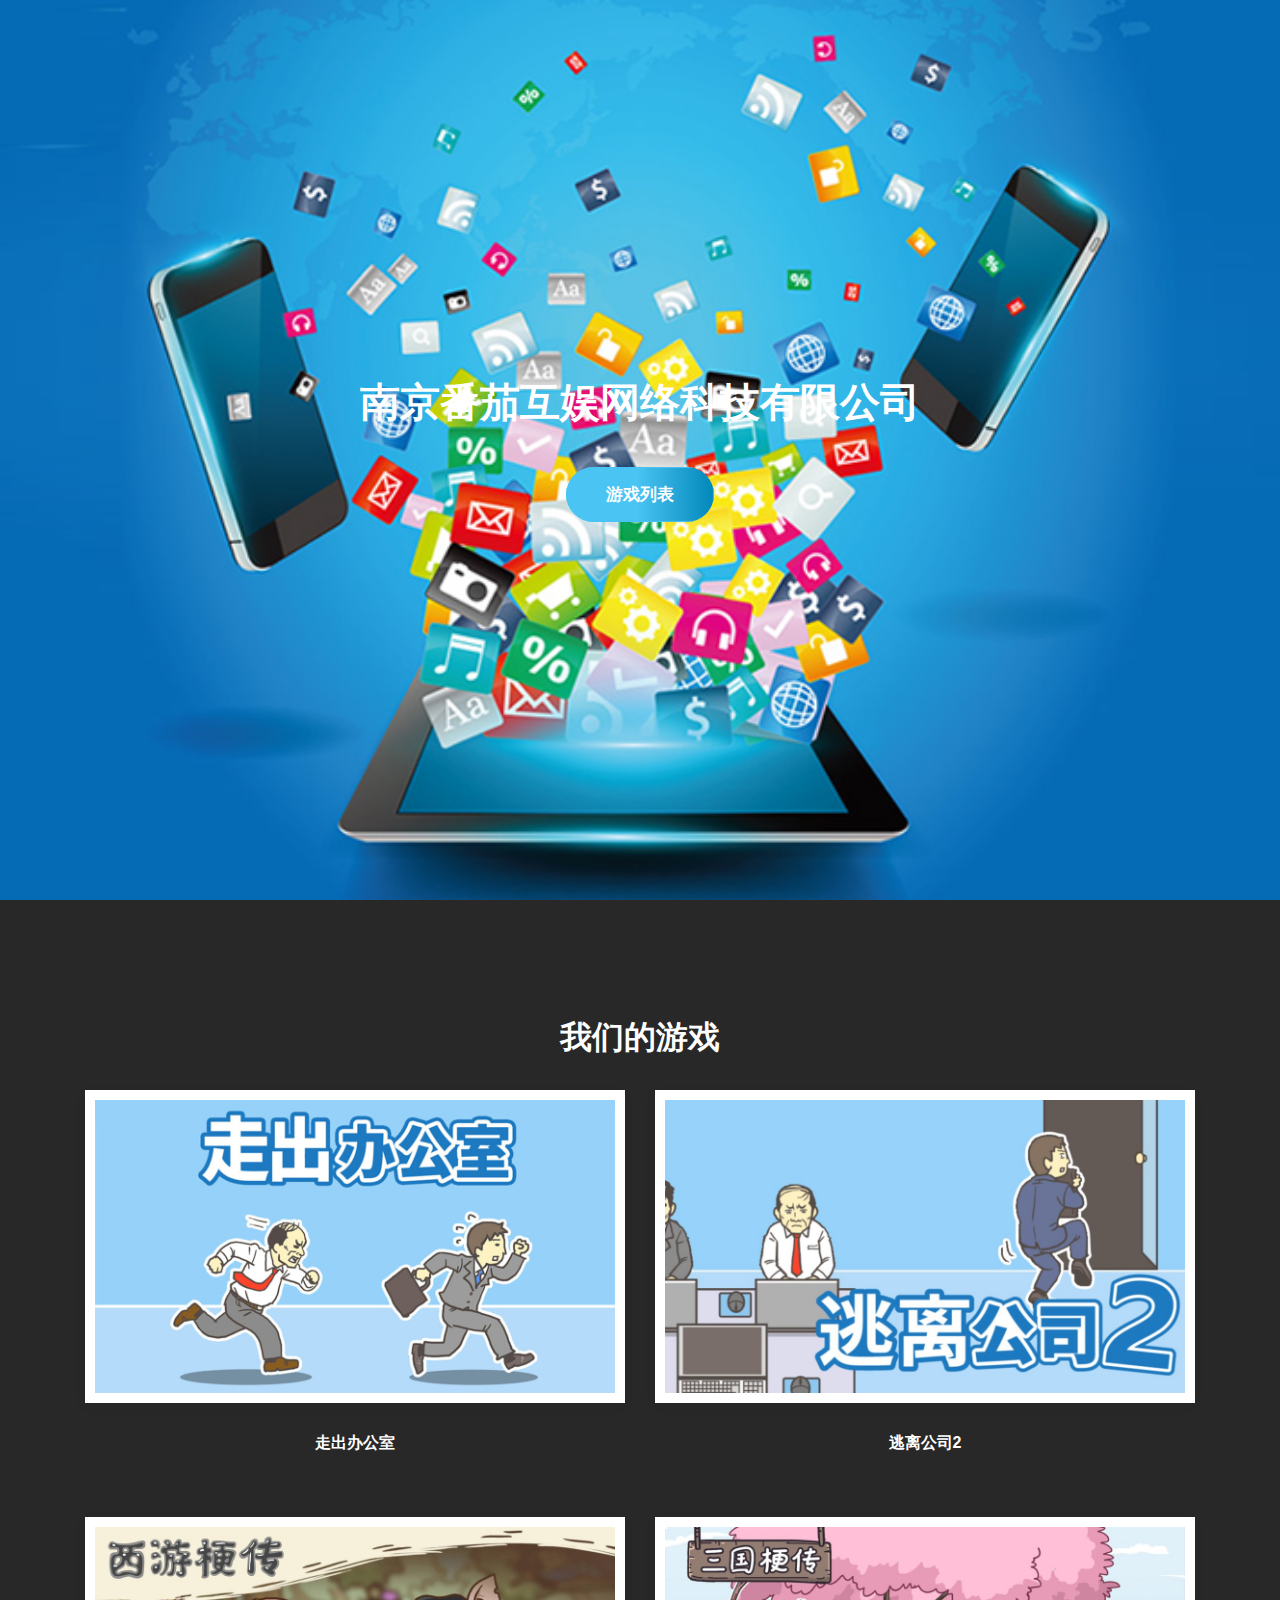
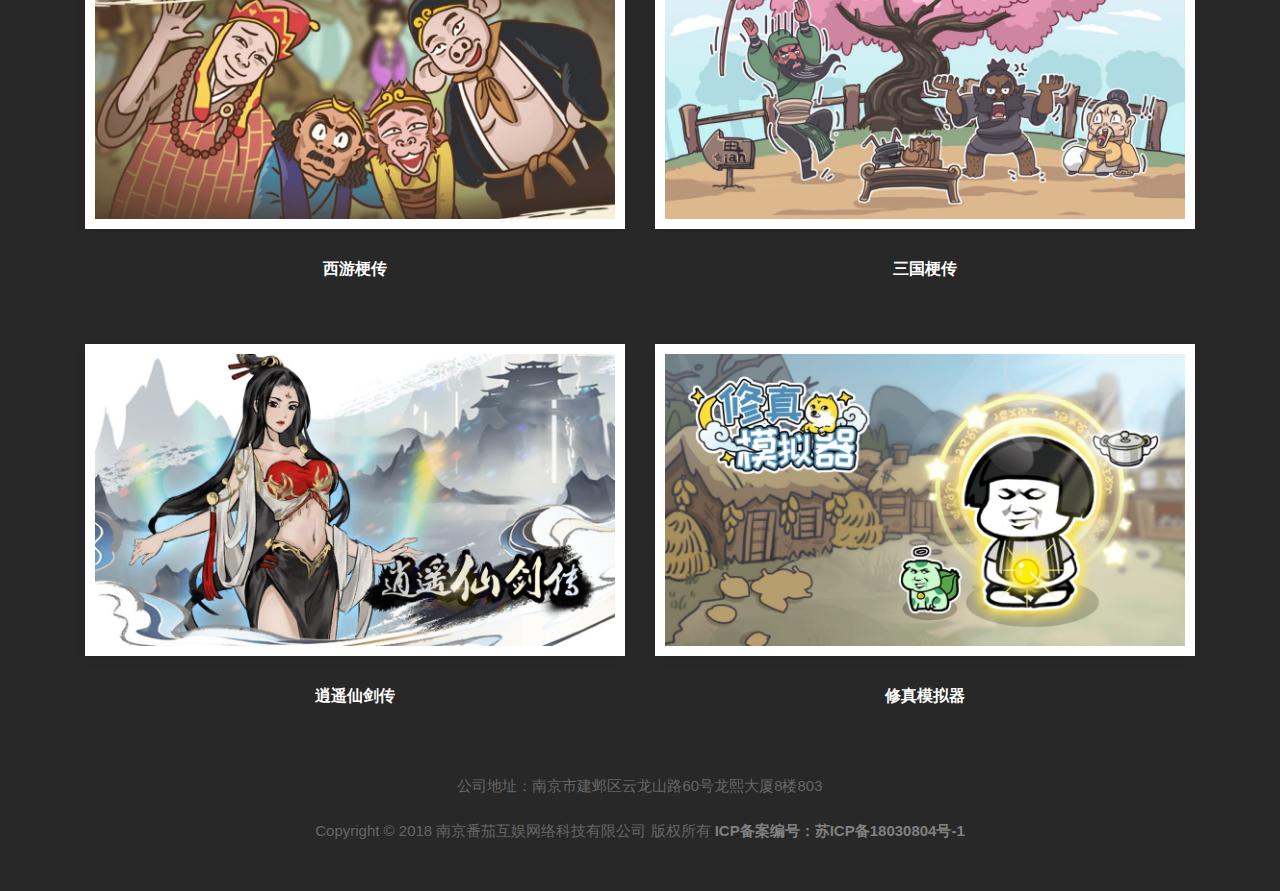
<file: index.html>
<!DOCTYPE html>
<html lang="en">

<head>
    <!-- ========== Meta Tags ========== -->
    <meta charset="utf-8">
    <meta http-equiv="X-UA-Compatible" content="IE=edge">
    <meta name="viewport" content="width=device-width, initial-scale=1">
    <meta name="description" content="Coffee Bean Games">

    <!-- ========== Start Stylesheet ========== -->
    <link href="static/css/bootstrap.min.css" rel="stylesheet">
    <link href="static/css/font-awesome.min.css" rel="stylesheet">
    <link href="static/css/flaticon-set.css" rel="stylesheet">
    <link href="static/css/magnific-popup.css" rel="stylesheet">
    <link href="static/css/owl.carousel.min.css" rel="stylesheet">
    <link href="static/css/owl.theme.default.min.css" rel="stylesheet">
    <link href="static/css/animate.css" rel="stylesheet">
    <link href="static/css/bootsnav.css" rel="stylesheet">
    <link href="static/css/style.css" rel="stylesheet">
    <link href="static/css/responsive.css" rel="stylesheet">
    <!-- ========== End Stylesheet ========== -->

    <!-- ========== Google Fonts ========== -->
    <link href="static/css/css.css" rel="stylesheet">
    <link href="static/css/css1.css" rel="stylesheet">
	<title>南京番茄互娱网络科技有限公司</title>
	 <link rel="shortcut icon" href="favicon.ico" mce_href="favicon.ico" type="image/x-icon">
	<meta name="keywords" content="南京番茄互娱，游戏发行，优质内容，海外游戏，休闲小游，用户第一">
    <meta name="description" content="围绕精品游戏发行策略，聚合优质内容，致力于引入优质的海外游戏，开发有创意的休闲小游戏深度拓展游戏文化内涵，坚持“用户第一”的经营理念，为年轻用户提供舒适的产品体验服务。">
</head>

<body>

    <!-- Start Banner 
    ============================================= -->
    <div class="banner-area demo-banner bg-fixed text-light shadow dark-hard text-center" style="background-image: url(images/BG.png);">
        <div class="box-table">
            <div class="box-cell">
                <div class="container demo-banner">
                    <div class="row">
                        <div class="col-md-12">
                            <!-- <img src="static/picture/logo-big.png" alt="Logo"> -->
                            <h1>南京番茄互娱网络科技有限公司</h1>
                            <a class="btn circle btn-gradient effect smooth-menu btn-md" href="#games">游戏列表</a>
                        </div>
                    </div>
                </div>
            </div>
        </div>
    </div>
    <!-- End Banner -->

    <!-- Start Games 
    ============================================= -->
    <div id="games" class="demo-area bg-gray demo-conten default-padding">
        <div class="container">
            <div class="row">
                <div class="col-md-12 site-heading text-center">
                    <h2>我们的游戏</h2>
                </div>
            </div>
            <div class="row">
                
                <div class="col-md-6 col-sm-6 item equal-height">
                    <div class="single-item wow fadeInUp">
                        <a href="https://www.taptap.com/app/67267" target="_blank">
                            <img src="images/1.jpg" alt="Demo">
                        </a>
                        <div class="info">
                            <h4>走出办公室</h4>
                        </div>
                    </div>
                </div>
				
				<div class="col-md-6 col-sm-6 item equal-height">
				    <div class="single-item wow fadeInUp">
				        <a href="https://www.taptap.com/app/131679" target="_blank">
				            <img src="images/2.jpg" alt="Demo">
				        </a>
				        <div class="info">
				            <h4>逃离公司2</h4>
				        </div>
				    </div>
				</div>
				
				<div class="col-md-6 col-sm-6 item equal-height">
				    <div class="single-item wow fadeInUp">
				        <a href="https://www.taptap.com/app/228940" target="_blank">
				            <img src="images/3.jpg" alt="Demo">
				        </a>
				        <div class="info">
				            <h4>西游梗传</h4>
				        </div>
				    </div>
				</div>
				
				<div class="col-md-6 col-sm-6 item equal-height">
				    <div class="single-item wow fadeInUp">
				        <a href="https://www.taptap.com/app/232766" target="_blank">
				            <img src="images/4.jpg" alt="Demo">
				        </a>
				        <div class="info">
				            <h4>三国梗传</h4>
				        </div>
				    </div>
				</div>
				
				<div class="col-md-6 col-sm-6 item equal-height">
				    <div class="single-item wow fadeInUp">
				        <a href="https://www.taptap.com/app/219072" target="_blank">
				            <img src="images/5.jpg" alt="Demo">
				        </a>
				        <div class="info">
				            <h4>逍遥仙剑传</h4>
				        </div>
				    </div>
				</div>
				
				<div class="col-md-6 col-sm-6 item equal-height">
				    <div class="single-item wow fadeInUp">
				        <a href="https://www.taptap.com/app/228042" target="_blank">
				            <img src="images/6.jpg" alt="Demo">
				        </a>
				        <div class="info">
				            <h4>修真模拟器</h4>
				        </div>
				    </div>
				</div>
				
            </div>
        </div>
		
		<center>
			<p>公司地址：南京市建邺区云龙山路60号龙熙大厦8楼803</p>
			<p>Copyright © 2018 南京番茄互娱网络科技有限公司 版权所有 <a href="http://www.beian.miit.gov.cn/" style="color: gray;">ICP备案编号：苏ICP备18030804号-1</a></p>
		</center>
		
    </div>
    <!-- End Games -->


    <!-- jQuery Frameworks
    ============================================= -->
    <script src="static/js/jquery-1.12.4.min.js"></script>
    <script src="static/js/bootstrap.min.js"></script>
    <script src="static/js/jquery.appear.js"></script>
    <script src="static/js/jquery.easing.min.js"></script>
    <script src="static/js/jquery.magnific-popup.min.js"></script>
    <script src="static/js/modernizr.custom.13711.js"></script>
    <script src="static/js/owl.carousel.min.js"></script>
    <script src="static/js/wow.min.js"></script>
    <script src="static/js/isotope.pkgd.min.js"></script>
    <script src="static/js/imagesloaded.pkgd.min.js"></script>
    <script src="static/js/count-to.js"></script>
    <script src="static/js/bootsnav.js"></script>

</body>
</html>
</file>
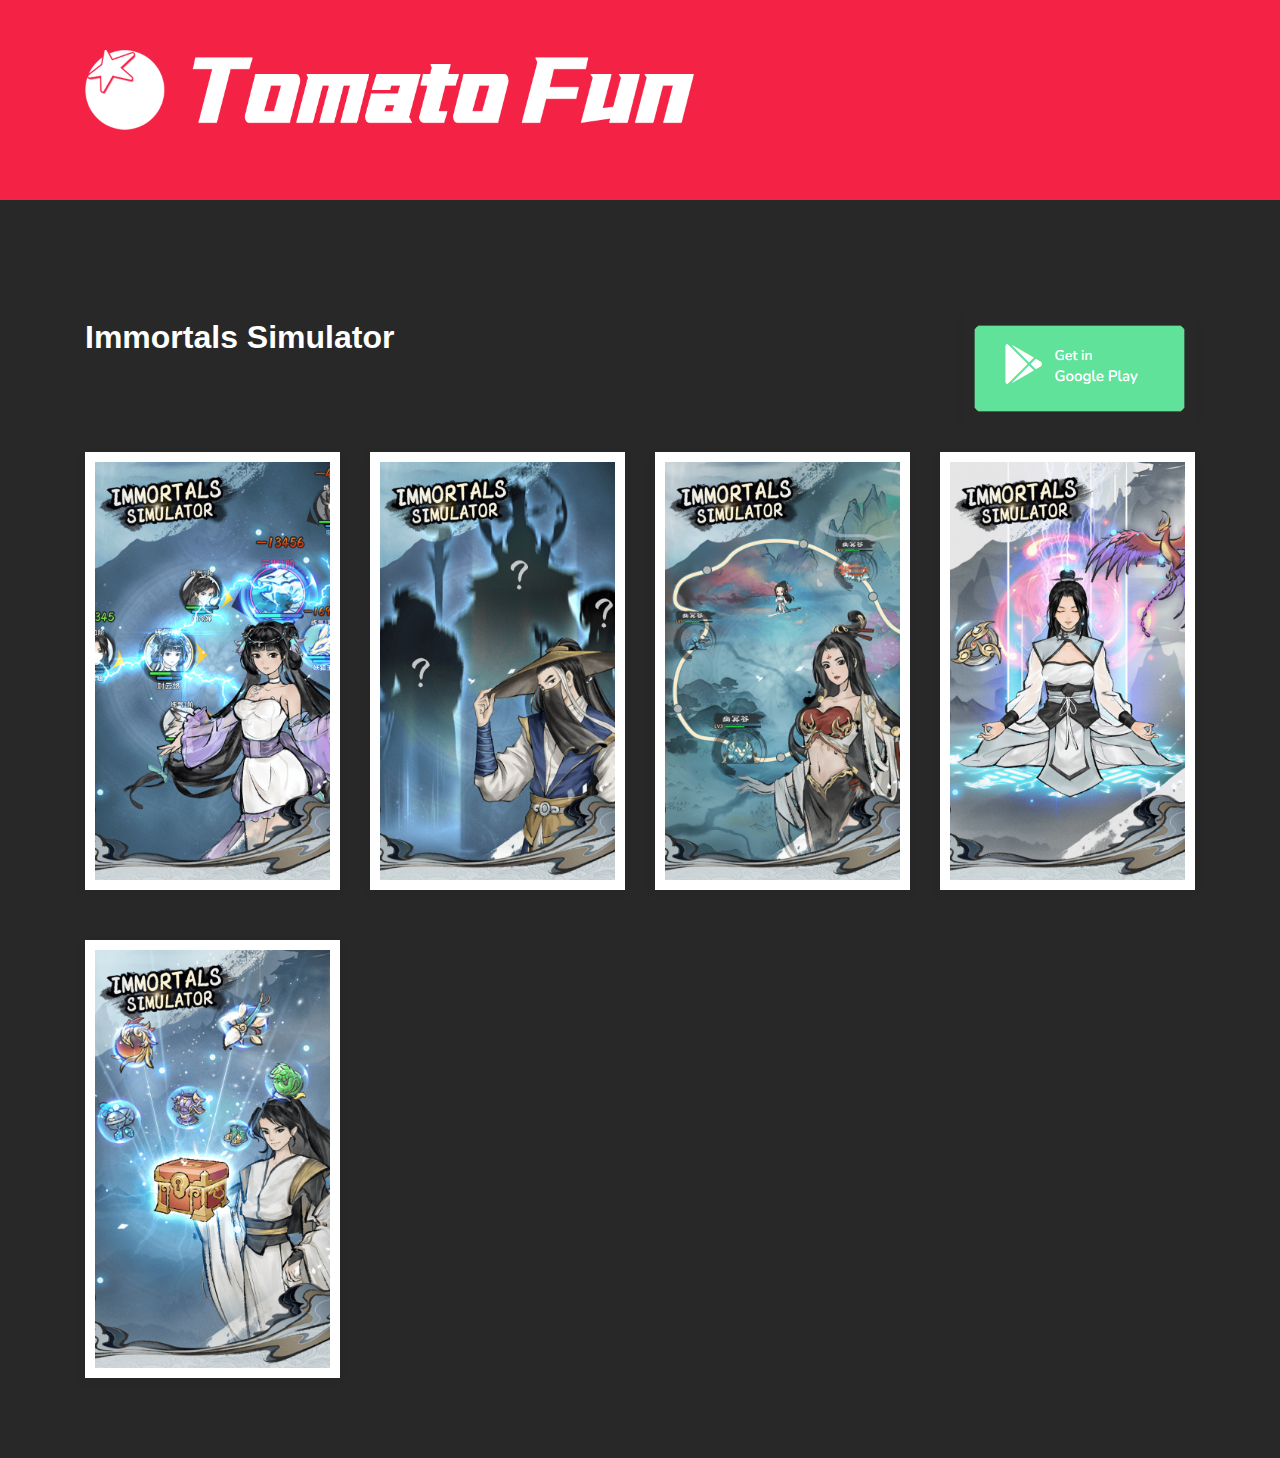
<file: game_1.html>
<!DOCTYPE html>
<html lang="en">

<head>
    <!-- ========== Meta Tags ========== -->
    <meta charset="utf-8">
    <meta http-equiv="X-UA-Compatible" content="IE=edge">
    <meta name="viewport" content="width=device-width, initial-scale=1">
    <meta name="description" content="Coffee Bean Games">

    <!-- ========== Start Stylesheet ========== -->
    <link href="static/css/bootstrap.min.css" rel="stylesheet">
    <link href="static/css/font-awesome.min.css" rel="stylesheet">
    <link href="static/css/flaticon-set.css" rel="stylesheet">
    <link href="static/css/magnific-popup.css" rel="stylesheet">
    <link href="static/css/owl.carousel.min.css" rel="stylesheet">
    <link href="static/css/owl.theme.default.min.css" rel="stylesheet">
    <link href="static/css/animate.css" rel="stylesheet">
    <link href="static/css/bootsnav.css" rel="stylesheet">
    <link href="static/css/style.css" rel="stylesheet">
    <link href="static/css/responsive.css" rel="stylesheet">
    <!-- ========== End Stylesheet ========== -->

    <!-- ========== Google Fonts ========== -->
    <link href="static/css/css.css" rel="stylesheet">
    <link href="static/css/css1.css" rel="stylesheet">
    <title>Tomato Fun</title>
	 <link rel="shortcut icon" href="favicon.ico" mce_href="favicon.ico" type="image/x-icon">
</head>

<body>

    <!-- Start Banner
        ============================================= -->
    <div class="banner-area demo-banner bg-fixed text-light shadow dark-hard text-left" style="background: #F42245;height: auto;">
        <div class="box-table">
            <div class="box-cell">
                <div class="container demo-banner">
                    <div class="row">
                        <div class="col-md-12">
                            <a href="index.html">
                                <img src="images/logo.png" alt="Logo">
                            </a>
                        </div>
                    </div>
                </div>
            </div>
        </div>
    </div>
    <!-- End Banner -->

    <!-- Start Games
    ============================================= -->
    <div id="games" class="demo-area bg-gray demo-conten default-padding">
        <div class="container">
            <div class="row">
                <div class="col-md-6 site-heading text-left">
                    <h2>Immortals Simulator</h2>
                </div>
                <div class="col-md-6 site-heading text-right">
                    <a href="https://play.google.com/store/apps/details?id=com.tomato.xxjh" target="_blank">
                        <img src="images/googleplay.png" style="background: transparent" />
                    </a>
                </div>
            </div>
            <div class="row">
                
                <div class="col-md-3 col-sm-12 item equal-height">
                    <div class="single-item wow fadeInUp">
                        <img src="images/8.png" alt="Demo">
                    </div>
                </div>

                <div class="col-md-3 col-sm-12 item equal-height">
                    <div class="single-item wow fadeInUp">
                        <img src="images/9.png" alt="Demo">
                    </div>
                </div>

                <div class="col-md-3 col-sm-12 item equal-height">
                    <div class="single-item wow fadeInUp">
                        <img src="images/10.png" alt="Demo">
                    </div>
                </div>

                <div class="col-md-3 col-sm-12 item equal-height">
                    <div class="single-item wow fadeInUp">
                        <img src="images/11.png" alt="Demo">
                    </div>
                </div>

                <div class="col-md-3 col-sm-12 item equal-height">
                    <div class="single-item wow fadeInUp">
                        <img src="images/12.png" alt="Demo">
                    </div>
                </div>
				
            </div>
        </div>

    </div>
    <!-- End Games -->


    <!-- jQuery Frameworks
    ============================================= -->
    <script src="static/js/jquery-1.12.4.min.js"></script>
    <script src="static/js/bootstrap.min.js"></script>
    <script src="static/js/jquery.appear.js"></script>
    <script src="static/js/jquery.easing.min.js"></script>
    <script src="static/js/jquery.magnific-popup.min.js"></script>
    <script src="static/js/modernizr.custom.13711.js"></script>
    <script src="static/js/owl.carousel.min.js"></script>
    <script src="static/js/wow.min.js"></script>
    <script src="static/js/isotope.pkgd.min.js"></script>
    <script src="static/js/imagesloaded.pkgd.min.js"></script>
    <script src="static/js/count-to.js"></script>
    <script src="static/js/bootsnav.js"></script>

</body>
</html>
</file>
<file: static/css/flaticon-set.css>
/*
    Flaticon icon font: Flaticon
    Creation date: 08/09/2018 00:19
    */

@font-face {
  font-family: "Flaticon";
  src: url("../font/Flaticon.eot");
  src: url("../font/Flaticon.eot") format("embedded-opentype"),
       url("../font/Flaticon.woff") format("woff"),
       url("../font/Flaticon.ttf") format("truetype"),
       url("https://validthemes.online/themeforest/sasoft/assets/fonts/Flaticon.svg") format("svg");
  font-weight: normal;
  font-style: normal;
}

@media screen and (-webkit-min-device-pixel-ratio:0) {
  @font-face {
    font-family: "Flaticon";
    src: url("./Flaticon.svg#Flaticon") format("svg");
  }
}

[class^="flaticon-"]:before, [class*=" flaticon-"]:before,
[class^="flaticon-"]:after, [class*=" flaticon-"]:after {   
  font-family: Flaticon;
  speak: none;
  font-style: normal;
  font-weight: normal;
  font-variant: normal;
  text-transform: none;
  line-height: 1;

  /* Better Font Rendering =========== */
  -webkit-font-smoothing: antialiased;
  -moz-osx-font-smoothing: grayscale;
}

.flaticon-bill:before { content: "\f100"; }
.flaticon-ticket:before { content: "\f101"; }
.flaticon-label:before { content: "\f102"; }
.flaticon-chat-1:before { content: "\f103"; }
.flaticon-chat:before { content: "\f104"; }
.flaticon-speech-bubble:before { content: "\f105"; }
.flaticon-upload:before { content: "\f106"; }
.flaticon-file:before { content: "\f107"; }
.flaticon-email:before { content: "\f108"; }
.flaticon-message:before { content: "\f109"; }
.flaticon-drag:before { content: "\f10a"; }
.flaticon-drag-1:before { content: "\f10b"; }
.flaticon-customer-support:before { content: "\f10c"; }
.flaticon-feature:before { content: "\f10d"; }
.flaticon-support:before { content: "\f10e"; }
.flaticon-integration:before { content: "\f10f"; }
.flaticon-intersection:before { content: "\f110"; }
.flaticon-website:before { content: "\f111"; }
.flaticon-ticket-1:before { content: "\f112"; }
.flaticon-smartphone:before { content: "\f113"; }
.flaticon-vector:before { content: "\f114"; }
.flaticon-rgb:before { content: "\f115"; }
.flaticon-rgb-1:before { content: "\f116"; }
.flaticon-resolution:before { content: "\f117"; }
.flaticon-resolution-1:before { content: "\f118"; }
.flaticon-resolution-2:before { content: "\f119"; }
.flaticon-resolution-3:before { content: "\f11a"; }
.flaticon-presentation:before { content: "\f11b"; }
.flaticon-presentation-1:before { content: "\f11c"; }
.flaticon-analysis:before { content: "\f11d"; }
.flaticon-analysis-1:before { content: "\f11e"; }
.flaticon-darts:before { content: "\f11f"; }
.flaticon-target:before { content: "\f120"; }
.flaticon-online:before { content: "\f121"; }
.flaticon-report:before { content: "\f122"; }
.flaticon-quote:before { content: "\f123"; }
.flaticon-quote-1:before { content: "\f124"; }
.flaticon-left-quotes-sign:before { content: "\f125"; }
.flaticon-home:before { content: "\f126"; }
.flaticon-call:before { content: "\f127"; }
.flaticon-telephone:before { content: "\f128"; }
.flaticon-showcase:before { content: "\f129"; }
.flaticon-checked:before { content: "\f12a"; }
.flaticon-check:before { content: "\f12b"; }
</file>
<file: static/css/style.css>
/* ----------------------------------

Template Name: Sasoft - Software Landing Page
Author: validtheme
Description:
Version: 1.0

Main Font    : Nunito
Main Color   : #4ac4f3

-------------------------------------

Table of contents
        
    01. Template default css
    02. Navbar
        - Navbar Default
        - Navbar Transparent
    03. Banner
    04. Features
        - Grid Version
        - Carousel Version
    05. Why Choose us
    06. Step/Process
    07. Software Overview
        - Carousel Version
        - Tabs Version
    08. FAQ
    09. Companies/Clients
    10. Team
    11. Pricing
    12. Our Specialty
    13. Testimonials
    14. Our Benifits
    15. Subscribe Form
    16. Fun Factor
    17. Blog
        - Standard
        - Left Sidebar
        - Right Sidebar
        - Single
    18. Concat Area
    19. Error 404
    20. Footer
    21. PHP Contact Form
    22. Others

*/


/*
** General Styles for HTML tags
*/

* {
  padding: 0;
  margin: 0;
}

html {
  width: 100%;
  height: 100%;
  position: relative;
  overflow: visible;
}

body {
  font-family: 'Nunito', sans-serif;
  font-size: 15px;
  font-weight: 400;
  line-height: 30px;
  overflow-x: hidden;
  background-color: #ffffff;
  color: #666666;
}

html, body, .wrapper {
  height: 100%;
  background: #282828;
}

h1, h2, h3, h4, h5, h6 {
  color: #fff;
  font-weight: normal;
  line-height: 1.2;
  font-family: 'Nunito', sans-serif;
  letter-spacing: 0;
  margin: 0;
}

h1,h2,h3,h4,h5,h6 {
  margin-bottom: 15px;
}

img {
  border: none;
  outline: none;
  max-width: 100%;
}

label {
  display: inline-block;
  font-weight: normal;
  margin-bottom: 5px;
  max-width: 100%;
}

a, .btn, button {
  transition: all 0.35s ease-in-out;
  -webkit-transition: all 0.35s ease-in-out;
  -moz-transition: all 0.35s ease-in-out;
  -ms-transition: all 0.35s ease-in-out;
  -o-transition: all 0.35s ease-in-out;
  outline: medium none;
}

a img, iframe {
  border: none;
}

p {
  color: #666666;
  margin: 0 0 15px;
  text-transform: none;
  font-weight: 400;
}

hr {
  margin-top: 0;
  margin-bottom: 0;
  border: 0;
  border-top: 1px solid #eee;
}

pre {
  display: block;
  margin: 0 0 30px;
  padding: 9.5px;
  word-wrap: break-word;
  word-break: break-all;
  color: #333;
  border: 1px solid #ededed;
  border-radius: inherit;
  background-color: #f9f9f9;
  font-size: 13px;
  line-height: 1.42857143;
}

input:focus, textarea:focus, 
 select:focus {
  outline: none;
  box-shadow: inherit;
}

ul {
  margin: 0;
  list-style-type: none;
}

a, a:active, a:focus, a:hover {
  outline: none;
  text-decoration: none;
  color: #232323;
}

a:hover {
  color: #232323;
}

a {
  transition: all 0.35s ease-in-out;
  -webkit-transition: all 0.35s ease-in-out;
  -moz-transition: all 0.35s ease-in-out;
  -ms-transition: all 0.35s ease-in-out;
  -o-transition: all 0.35s ease-in-out;
  text-decoration: none;
  font-family: 'Nunito', sans-serif;
  font-weight: 700;
}

b, strong {
  font-weight: 900;
}

.btn.active, .btn:active {
  background-image: inherit !important;
}

.btn.focus, 
 .btn:active:focus, 
 .btn:active:hover, 
 .btn:focus, 
 .btn:hover {
  outline: 0;
}

.btn.circle {
  -webkit-border-radius: 40px;
  -moz-border-radius: 40px;
  border-radius: 40px;
}

.btn.active, .btn:active {
  outline: 0;
  -webkit-box-shadow: inherit;
  box-shadow: inherit;
}

input {
  border: 1px solid #e7e7e7;
  border-radius: inherit;
  box-shadow: inherit;
  min-height: 50px;
}
/* Default CSS */
.container-medium {
  padding: 0 15px;
  margin: auto;
  max-width: 1400px;
}

.container-full {
  padding: 0 15px;
  margin: auto;
  max-width: 1400px;
}

@media (min-width:576px) {
  .container-medium {
    max-width: 540px;
  }
}

@media (min-width:768px) {
  .container-medium {
    max-width: 720px;
  }
}

@media (min-width:992px) {
  .container-medium {
    max-width: 960px;
  }
}

@media (min-width:1200px) {
  .container-medium {
    max-width: 1400px;
    width: 80%;
  }
}

@media (min-width:576px) {
  .container-full {
    max-width: 540px;
  }
}

@media (min-width:768px) {
  .container-full {
    max-width: 720px;
  }
}

@media (min-width:992px) {
  .container-full {
    max-width: 960px;
  }
}

@media (min-width:1200px) {
  .container-full {
    max-width: 1400px;
    width: 90%;
  }
}

.fixed-bg {
  position: absolute;
  left: 0;
  bottom: 0;
  height: 100%;
  width: 100%;
}

.bg-cover {
  background-position: center center;
  background-size: cover;
}

.bg-bottom-center {
  background-repeat: no-repeat;
  background-position: bottom center;
  background-size: cover;
}

.bg-contain {
  background-position: center center;
  background-repeat: no-repeat;
  background-size: contain;
}

.bg-fixed {
  background-attachment: fixed;
  background-position: center top;
  background-size: cover;
}

.bg-gray {
  background-color: #282828;
}

.bg-gray-hard {
  background-color: #d1eeec;
}

.bg-theme-small {
  background-color: #edf5ff;
}

.bg-theme-small-gradient {
  background: linear-gradient(90deg, rgba(74, 196, 243, 0.3) 0%, rgba(204,223,247,1) 100%);
}

.bg-light {
  background-color: #ffffff;
}

.bg-theme {
  background-color: #4ac4f3;
}

.bg-light-gradient {
  background: linear-gradient(90deg, rgba(244,247,252,1) 36%, rgba(255,255,255,1) 100%);
}

.gradient-bg {
  background-image: linear-gradient(90deg, rgba(2,59,166,1) 0%, rgba(67,126,235,1) 100%);
  background-color: #4ac4f3;
}

.container-md {
  width: 90%;
  margin: auto;
  position: relative;
}

.text-italic {
  font-style: italic;
}

.text-light h1, 
 .text-light h2, 
 .text-light h3, 
 .text-light h4, 
 .text-light h5, 
 .text-light h6, 
 .text-light p, 
 .text-light a {
  color: #ffffff;
}

.shadow {
  position: relative;
  z-index: 1;
  box-shadow: inherit !important;
}

.shadow.dark::after {
  background: #000000 none repeat scroll 0 0;
  content: "";
  height: 100%;
  left: 0;
  opacity: 0.5;
  position: absolute;
  top: 0;
  width: 100%;
  z-index: -1;
}

/*.shadow.dark-hard::after {
  background: #000000 none repeat scroll 0 0;
  content: "";
  height: 100%;
  left: 0;
  opacity: 0.75;
  position: absolute;
  top: 0;
  width: 100%;
  z-index: -1;
}*/

.shadow.light::after {
  background: #ffffff none repeat scroll 0 0;
  content: "";
  height: 100%;
  left: 0;
  opacity: 0.3;
  position: absolute;
  top: 0;
  width: 100%;
  z-index: -1;
}

.shadow.theme::after {
  background: #4ac4f3 none repeat scroll 0 0;
  content: "";
  height: 100%;
  left: 0;
  opacity: 0.5;
  position: absolute;
  top: 0;
  width: 100%;
  z-index: -1;
}

.shadow.theme-hard::after {
  background: #4ac4f3 none repeat scroll 0 0;
  content: "";
  height: 100%;
  left: 0;
  opacity: 0.7;
  position: absolute;
  top: 0;
  width: 100%;
  z-index: -1;
}

.shadow.mixed::after {
  position: absolute;
  left: 0;
  top: 0;
  content: "";
  height: 100%;
  width: 100%;
  background: rgba(0, 0, 0, 0) linear-gradient(to left, rgba(0, 0, 0, 0) 0%, rgba(0, 33, 71, 0.8) 100%) repeat scroll 0 0;
  z-index: -1;
  opacity: .7;
}

.default-padding,
.default-padding-top,
.default-padding-bottom,
.default-padding-mx {
  position: relative;
}

.default-padding {
  padding-top: 120px;
  padding-bottom: 120px;
}

.default-padding-mx {
  padding-top: 150px;
  padding-bottom: 150px;
}

.default-padding-top {
  padding-top: 120px;
}

.default-padding-bottom {
  padding-bottom: 120px;
}

.default-padding.bottom-less {
  padding-top: 120px;
  padding-bottom: 90px;
}

.default-padding-bottom.bottom-less {
  margin-bottom: -30px;
}

.default-padding-top.bottom-less {
  margin-bottom: -30px;
}

.default-padding.bottom-30 {
  padding-top: 120px;
  padding-bottom: 30px;
}

.default-padding.bottom-20 {
  padding-top: 120px;
  padding-bottom: 20px;
}

.padding-xl {
  padding-top: 180px;
  padding-bottom: 180px;
}

.top-border {
  border-top: 1px solid #e7e7e7;
}

.align-center {
  align-items: center;
}

.btn {
  display: inline-block;
  font-family: 'Nunito', sans-serif;
  font-weight: 700;
  line-height: 25px;
  text-transform: capitalize;
  -webkit-transition: all 0.35s ease-in-out;
  -moz-transition: all 0.35s ease-in-out;
  -ms-transition: all 0.35s ease-in-out;
  -o-transition: all 0.35s ease-in-out;
  transition: all 0.35s ease-in-out;
  overflow: hidden;
  border-radius: 5px;
  font-size: 17px;
}

.btn.btn-icon i {
  font-size: 50px;
  align-items: center;
  float: left;
  margin-right: 10px;
}

.btn.btn-icon {
  padding: 0;
  line-height: 50px;
}

.btn.btn-icon:hover {
  color: #ffffff;
}

.btn-md {
  padding: 15px 40px;
}

.btn-sm {
  padding: 10px 35px;
  font-size: 14px;
}

.btn.btn-sm-pro {
  font-size: 10px;
  font-weight: 600;
  margin-top: 5px;
  padding: 4px 35px;
  display: inline-block;
}

.btn-border-light {
  border: 2px solid #ffffff;
}

.btn.btn-sm-pro.btn-border-light:hover, 
 .btn.btn-sm-pro.btn-border-light:focus {
  background-color: #ffffff;
  color: #232323;
  border: 2px solid #ffffff;
}

.btn-dark {
  background-color: #232323;
  color: #ffffff;
  border: 2px solid #232323;
}

.btn-dark.border {
  background-color: transparent;
  color: #232323;
  border: 2px solid #232323 !important;
}

.btn-dark.border:hover {
  background-color: #232323;
  color: #ffffff !important;
  border: 2px solid #232323 !important;
}

.btn-gray.border {
  background-color: transparent;
  color: #4ac4f3;
  border: 2px solid #e7e7e7 !important;
}

.btn-gray.border:hover {
  background-color: #4ac4f3;
  color: #ffffff !important;
  border: 2px solid #4ac4f3 !important;
}

.btn-gray.effect {
  background: #fafafa;
  border: 1px solid #e7e7e7 !important;
}

.btn.btn-light {
  background: #ffffff none repeat scroll 0 0;
  border: 2px solid #ffffff;
  color: #232323;
}

.btn.btn-light.border {
  background: transparent;
  border: 2px solid #ffffff !important;
  color: #ffffff;
}

.btn.btn-light.border:hover {
  background: #ffffff none repeat scroll 0 0 !important;
  border: 2px solid #ffffff !important;
  color: #232323 !important;
}

.btn-standard {
  display: inline-block;
  text-align: center;
  color: #4ac4f3;
  position: relative;
  margin-top: 15px;
  border: 1px solid #e7e7e7;
  padding: 10px 30px;
  text-transform: capitalize;
  border-radius: 30px;
  font-weight: 800;
}

.btn-standard.md {
  padding: 13px 45px;
}

.btn-standard i {
  display: inline-block;
  height: 35px;
  width: 35px;
  line-height: 35px;
  text-align: center;
  color: #4ac4f3;
  font-size: 15px;
  border-radius: 50%;
  position: relative;
  box-shadow: 0 0 10px #96aac1;
  z-index: 1;
  margin-right: 5px;
  background: #ffffff;
}

.bg-theme .btn-standard:hover,
.bg-dark .btn-standard:hover,
.bg-gradient .btn-standard:hover,
.shadow .btn-standard:hover {
  background: #ffffff;
  color: #4ac4f3;
}

.btn-dark:hover, 
 .btn-dark:focus {
  color: #232323 !important;
  background: transparent;
}

.video-btn {
  display: inline-block;
}

.video-btn i {
  display: inline-block;
  height: 45px;
  width: 45px;
  text-align: center;
  line-height: 45px;
  background: #4ac4f3;
  border-radius: 50%;
  position: relative;
  z-index: 1;
  margin-right: 15px;
  color: #ffffff;
}

.video-btn i::after {
  position: absolute;
  left: -15%;
  top: -15%;
  content: "";
  height: 130%;
  width: 130%;
  background: #4ac4f3;
  z-index: -1;
  border-radius: 50%;
  opacity: 0.3;
}

.bg-dark {
  background: #202942 !important;
}

.bg-dark-hard {
  background: #08111e;
}

.bg-gradient {
  background: linear-gradient(90deg, rgba(74,196,243,1) 48%, rgba(1,135,186,1) 100%);
}

.btn-theme {
  background-color: #4ac4f3;
  color: #ffffff !important;
  border: 2px solid #4ac4f3 !important;
}

.btn-theme.border {
  background-color: transparent;
  color: #4ac4f3 !important;
  border: 2px solid #4ac4f3 !important;
}

.btn-theme.border:hover {
  background-color: #4ac4f3;
  color: #ffffff !important;
  border: 2px solid #4ac4f3 !important;
}

.btn-theme.effect:hover, 
 .btn-theme.effect:focus {
  background: #4ac4f3 none repeat scroll 0 0;
  border: 2px solid #4ac4f3 !important;
  color: #ffffff;
}

.btn.btn-sm-lm {
  font-size: 12px;
  padding: 4px 35px;
}

.bg-theme a.btn-theme.btn:hover,
.bg-theme a.btn-theme.btn:focus {
  border: 2px solid #ffffff !important;
  color: #ffffff;
}

/* Gradient Button */

.btn-gradient,
.btn-gradient:focus {
  position: relative;
  z-index: 1;
  color: #ffffff !important;
}

.btn-gradient:hover {
  color: #ffffff;
}

.btn-gradient::after {
  position: absolute;
  left: 0;
  top: 0;
  content: "";
  height: 100%;
  width: 100%;
  background: linear-gradient(90deg, rgba(74,196,243,1) 48%, rgba(1,135,186,1) 100%);
  transition: all 0.35s ease-in-out;
  z-index: -1;
  box-shadow: 0 0 10px rgba(255, 136, 0, 0.5), inset 0 0 1px 1px #4ac4f3;
}

.btn i {
  font-size: 12px;
}

.btn-gradient i {
  display: inline-block;
  line-height: 28px;
  color: #ffffff;
  font-size: 14px;
  margin-left: 5px;
}

.inc-icon i {
  display: inline-block;
  height: 30px;
  width: 30px;
  line-height: 28px;
  background: rgba(255, 255, 255, 0.1);
  color: #ffffff;
  font-size: 10px;
  border-radius: 50%;
  margin-left: 5px;
  border: 1px dashed rgba(255, 255, 255, 0.5);
}

.relative {
  position: relative;
  z-index: 1;
}

.btn-simple.light {
  background: #ffffff;
}

.bg-fixed {
  background-attachment: fixed !important;
  background-position: center center !important;
  background-size: cover !important;
}

.bg-cover {
  background-position: center center !important;
  background-size: cover !important;
}

.overflow-hidden {
  overflow: hidden;
}

button, button:focus {
  border: none !important;
  box-shadow: inherit !important;
  outline: inherit !important;
}

header {
  position: relative;
}

header nav.navbar.border.bootsnav.navbar-fixed.no-background {
  border-bottom: 1px solid rgba(255, 255, 255, 0.1);
}

header nav.navbar.border.bootsnav.navbar-fixed.no-background ul li a {
  position: relative;
  z-index: 1;
  margin-left: 3px;
}

header nav.navbar.border.bootsnav.navbar-fixed.no-background .attr-nav ul li a {
  border: medium none;
}

header nav.navbar.border.bootsnav.navbar-fixed.no-background ul li a::after {
  background: #ffffff none repeat scroll 0 0;
  bottom: -2px;
  content: "";
  height: 3px;
  left: 0;
  position: absolute;
  width: 0;
  -webkit-transition: all 0.35s ease-in-out;
  -moz-transition: all 0.35s ease-in-out;
  -ms-transition: all 0.35s ease-in-out;
  -o-transition: all 0.35s ease-in-out;
  transition: all 0.35s ease-in-out;
}

header nav.navbar.border.bootsnav.navbar-fixed.no-background ul li a.active::after,
header nav.navbar.border.bootsnav.navbar-fixed.no-background ul li a:hover::after {
  width: 100%;
}

header nav.navbar.border.bootsnav.navbar-fixed.no-background .attr-nav ul li a.active::after,
header nav.navbar.border.bootsnav.navbar-fixed.no-background .attr-nav ul li a:hover::after {
  width: 0;
}

.attr-nav .social.right li {
  margin-left: 20px;
}

.attr-nav .social li a {
  font-size: 16px;
}

/* Navbar */
nav.bootsnav.navbar-default.info-topbar .navbar-header {
  display: none;
}

nav.bootsnav.navbar-default.info-topbar ul li a {
  margin-right: 30px;
  padding: 35px 0;
}

nav.bootsnav.navbar-default.info-topbar.active-full ul li a {
  margin-right: 0;
  padding: 35px 20px;
}

.attr-nav > a.btn-theme.effect:hover, 
.attr-nav > a.btn-theme.effect, 
.attr-nav > a.btn-theme.effect:focus {
  background: #4ac4f3 none repeat scroll 0 0;
  border: 2px solid #4ac4f3;
  color: #ffffff !important;
}

nav.bootsnav.navbar-default.info-topbar.sticked ul li a {
  margin-right: 30px;
  padding: 35px 0;
}

.attr-nav.social li {
  display: inline-block;
  padding: 25px 0 !important;
  transition: all 0.35s ease-in-out;
  -webkit-transition: all 0.35s ease-in-out;
  -moz-transition: all 0.35s ease-in-out;
  -ms-transition: all 0.35s ease-in-out;
  -o-transition: all 0.35s ease-in-out;
}

.attr-nav.social li a {
  border: 1px solid #f4f4f4;
  -webkit-border-radius: 50%;
  -moz-border-radius: 50%;
  border-radius: 50%;
  color: #4ac4f3;
  display: inline-block;
  font-size: 14px;
  height: 40px;
  line-height: 40px;
  margin-left: 10px;
  padding: 0 !important;
  text-align: center;
  width: 40px;
}

nav.navbar.bootsnav.sticked .attr-nav.social li {
  display: inline-block;
  padding: 20px 0 !important;
}

.site-heading h5 {
  text-transform: uppercase;
  font-weight: 800;
  color: #4ac4f3;
  font-size: 18px;
  position: relative;
  z-index: 1;
  display: inline-block;
}

.site-heading p {
  margin: 0;
  margin-top: 10px;
}

.site-heading.light p {
  color: #ffffff;
}

.site-heading h2 {
  display: block;
  font-weight: 700;
  position: relative;
  margin-bottom: 0;
  line-height: 1.4;
}

.site-heading.light h2 {
  color: #ffffff;
}

.site-heading .devider {
  display: inline-block;
  width: 50px;
  height: 2px;
  background: #4ac4f3;
  position: relative;
  z-index: 1;
  left: 10px;
}

.site-heading.light .devider {
  background: #ffffff;
}

.site-heading .devider:before {
  position: absolute;
  left: -15px;
  top: 0;
  content: "";
  height: 2px;
  width: 10px;
  background: #4ac4f3;
}

.site-heading.light .devider:before {
  background: #ffffff;
}

.heading-divider {
  display: inline-block;
  position: relative;
  height: 5px;
  -webkit-border-radius: 30px;
  -moz-border-radius: 30px;
  border-radius: 30px;
  background-color: #4ac4f3;
  width: 90px;
  overflow: hidden;
}

.heading-divider:after {
  content: '';
  position: absolute;
  left: 0;
  top: -1.1px;
  height: 7px;
  width: 8px;
  background-color: #ffffff;
  -webkit-animation-duration: 3s;
  animation-duration: 3s;
  -webkit-animation-timing-function: linear;
  animation-timing-function: linear;
  -webkit-animation-iteration-count: infinite;
  animation-iteration-count: infinite;
  -webkit-animation-name: infinite-move;
  animation-name: infinite-move;
}

.area-title {
  font-size: 40px;
  line-height: 1.2;
}

.bg-gray .heading-divider:after {
  background-color: #f3f7fd;
}

.site-heading {
  margin-bottom: 60px;
  overflow: hidden;
  margin-top: -5px;
}

.carousel-shadow .owl-stage-outer {
  margin: -15px -15px;
  padding: 15px;
}

@media only screen and (min-width: 1100px) {
  .left-border::before {
    position: absolute;
    left: 0;
    top: 0;
    content: "";
    height: 100%;
    width: 70px;
    background: #edf5ff;
    z-index: -1;
  }

  .bg-gray.left-border::before {
    background: #ffffff;
  }
}


.width-110 img {
  max-width: 110%;
}

.width-120 img {
  max-width: 120%;
}


.width-130 img {
  max-width: 130%;
}


.width-140 img {
  max-width: 140%;
}

.width-150 img {
  max-width: 150%;
}


/* ============================================================== 
     # Top Bar 
=================================================================== */
.language-switcher .dropdown-toggle {
  background: transparent;
  border: none;
  color: #666666;
  font-weight: 500;
  font-size: 14px;
  letter-spacing: 1px;
  padding: 15px;
  text-transform: capitalize;
}

.language-switcher img {
  padding: 3px;
  box-shadow: 0 0 10px #cccccc;
  border-radius: 50%;
  height: 45px;
  width: 45px;
}

.navbar.white .language-switcher img {
  box-shadow: 0 0 10px #ffffff;
}

.language-switcher .dropdown-toggle li {
  display: block;
}

.language-switcher .dropdown-menu li {
  display: block;
  padding: 0;
  border-bottom: 1px solid #e7e7e7;
}

.language-switcher .dropdown-menu li:last-child {
  border: none;
}

.language-switcher .dropdown-menu {
  margin: 0;
  min-width: 200px;
  border-radius: inherit;
  border: 1px solid #e7e7e7;
  left: auto;
  right: 0;
}

.language-switcher .dropdown-menu.show {
  display: block !important;
}

.language-switcher .dropdown-menu li a {
  padding: 7px 15px;
  text-transform: capitalize;
  display: block;
  font-weight: 600;
}

.top-bar-area li {
  display: inline-block;
  margin-left: 20px;
}

.top-bar-area li i {
  margin-right: 5px;
}

.top-bar-area li:first-child {
  margin-left: 0;
}

.top-bar-area a {
  display: inline-block;
  background: #4ac4f3;
  padding: 10px 35px;
}


/* ============================================================== 
     # Bradcrumb 
=================================================================== */
.breadcrumb-area {
  padding: 150px 0;
}

.breadcrumb-area .breadcrumb {
  background: transparent none repeat scroll 0 0;
  display: inline-block;
  margin: 0;
  padding: 10px 15px;
  position: relative;
  z-index: 1;
}

.breadcrumb-area .breadcrumb::after {
  background: #232323 none repeat scroll 0 0;
  content: "";
  height: 100%;
  left: 0;
  opacity: 0.7;
  position: absolute;
  top: 0;
  width: 100%;
  z-index: -1;
  border-radius: 5px;
}

.breadcrumb-area h1 {
  display: block;
  font-weight: 800;
  text-transform: capitalize;
  font-size: 40px;
  margin-top: -10px;
  margin-bottom: 20px;
}

.breadcrumb > li + li::before {
  content: "\f105";
  font-family: "Font Awesome 5 Free";
  font-weight: 600;
  padding: 0 5px;
  color: #ffffff;
  display: none;
}

.breadcrumb-area .breadcrumb li i {
  margin-right: 5px;
}

.breadcrumb-area .breadcrumb li {
  padding: 0 15px;
  position: relative;
  z-index: 1;
  display: inline-block;
}

.breadcrumb-area .breadcrumb li::after {
  border: 2px solid #ffffff;
  content: "";
  height: 10px;
  left: -7px;
  margin-top: -5px;
  position: absolute;
  top: 50%;
  width: 10px;
  -webkit-border-radius: 50%;
  -moz-border-radius: 50%;
  border-radius: 50%;
}

.breadcrumb-area .breadcrumb li:first-child::after {
  display: none;
}

.breadcrumb-area .breadcrumb a, 
.breadcrumb-area .breadcrumb li {
  font-family: "Poppins",sans-serif;
  font-weight: 500;
  text-transform: uppercase;
  color: #ffffff;
}

.breadcrumb-area .breadcrumb li.active {
  color: #4ac4f3;
}

.width-70 img {
  max-width: 70%;
}

.width-80 img {
  max-width: 80%;
}

.width-90 img {
  max-width: 90%;
}



/* ============================================================== 
     # Banner 
=================================================================== */
body, 
.banner-area, 
.banner-area div {
  height: 100%;
}

.banner-area.auto-height, 
.banner-area.auto-height div {
  height: auto;
}

.banner-area.auto-height .content {
  padding: 150px 0;
}

.banner-area .box-cell {
  display: table-cell;
  vertical-align: middle;
  width: 100%;
}

.banner-area .box-table {
  display: table;
  width: 100%;
}

.banner-area .box-cell, 
 .banner-area .box-cell div {
  height: auto;
}

.banner-area {
  position: relative;
  overflow: hidden;
  z-index: 1;
}

.banner-area .wavesshape {
  bottom: -2px;
  left: 0;
  position: absolute;
  right: 0;
  top: auto;
  width: 100%;
}

.banner-area .wavesshape.shape {
  bottom: -50px;
  height: auto;
}

.banner-area .content {
  position: relative;
  z-index: 9;
}

.banner-area.wavesshape {
  position: relative;
  z-index: 1;
}

.banner-area.triangle-shadow {
  position: relative;
  z-index: 1;
}

.banner-area.triangle-shadow::before {
  border-bottom: 0 solid transparent;
  border-right: 100vw solid #fff;
  border-top: 80px solid transparent;
  bottom: 0;
  content: "";
  height: 0;
  left: 0;
  position: absolute;
  width: 100%;
  z-index: 101;
}

.banner-area.shadow-inner .content {
  padding: 30px;
  position: relative;
  z-index: 1;
  overflow: hidden;
}

.banner-area.content-double .double-items {
  align-items: center;
  align-self: center;
  display: flex;
  justify-content: center;
  vertical-align: middle;
}

.banner-area .banner-carousel .owl-item.center img {
  transform: scale(1);
  -webkit-transform: scale(1);
  -moz-transform: scale(1);
  -ms-transform: scale(1);
  -o-transform: scale(1);
}

.banner-area .banner-carousel .owl-item img {
  transform: scale(0.9);
  -webkit-transform: scale(0.9);
  -moz-transform: scale(0.9);
  -ms-transform: scale(0.9);
  -o-transform: scale(0.9);
}

/* Animation delays */
.banner-area .item h1:first-child, 
 .banner-area .item h2:first-child, 
 .banner-area .item h3:first-child, 
 .banner-area .item h4:first-child, 
 .banner-area .item h5:first-child, 
 .banner-area .item h6:first-child {
  animation-delay: .5s;
}

.banner-area .item h1:nth-child(2), 
 .banner-area .item h2:nth-child(2), 
 .banner-area .item h3:nth-child(2), 
 .banner-area .item h4:nth-child(2), 
 .banner-area .item h5:nth-child(2), 
 .banner-area .item h6:nth-child(2) {
  animation-delay: .7s;
}

.carousel-caption h1:nth-child(3), 
 .carousel-caption h2:nth-child(3), 
 .carousel-caption h3:nth-child(3), 
 .carousel-caption h4:nth-child(3), 
 .carousel-caption h5:nth-child(3), 
 .carousel-caption h6:nth-child(3) {
  animation-delay: .9s;
}

.banner-area .item p {
  animation-delay: .5s;
}

.banner-area .item ul {
  animation-delay: .6s;
}

.banner-area .item a, 
 .banner-area .item button {
  animation-delay: .7s;
}

/* Carousel Fade Effect */
.carousel-fade .carousel-inner .item {
  -webkit-transition-property: opacity;
  transition-property: opacity;
}

.carousel-fade .carousel-inner .item, 
 .carousel-fade .carousel-inner .active.left, 
 .carousel-fade .carousel-inner .active.right {
  opacity: 0;
}

.carousel-fade .carousel-inner .active, 
 .carousel-fade .carousel-inner .next.left, 
 .carousel-fade .carousel-inner .prev.right {
  opacity: 1;
}

.carousel-fade .carousel-inner .next, 
 .carousel-fade .carousel-inner .prev, 
 .carousel-fade .carousel-inner .active.left, 
 .carousel-fade .carousel-inner .active.right {
  left: 0;
  -webkit-transform: translate3d(0, 0, 0);
  -moz-transform: translate3d(0, 0, 0);
  -ms-transform: translate3d(0, 0, 0);
  -o-transform: translate3d(0, 0, 0);
}

.carousel-fade .carousel-control {
  z-index: 2;
}
/* Slider Zoom Effect */
@-webkit-keyframes zoom {
  from {
    -webkit-transform: scale(1, 1);
  }

  to {
    -webkit-transform: scale(1.2, 1.2);
  }
}

@-moz-keyframes zoom {
  from {
    -moz-transform: scale(1, 1);
  }

  to {
    -moz-transform: scale(1.2, 1.2);
  }
}

@-o-keyframes zoom {
  from {
    -o-transform: scale(1, 1);
  }

  to {
    -o-transform: scale(1.2, 1.2);
  }
}

@keyframes zoom {
  from {
    transform: scale(1, 1);
  }

  to {
    transform: scale(1.2, 1.2);
  }
}

.carousel-inner .item > .slider-thumb {
  -webkit-animation: zoom 20s;
  animation: zoom 20s;
}

.banner-area .carousel-zoom .slider-thumb {
  height: 100%;
  position: absolute;
  width: 100%;
}

#particles-js,
#ripple {
  height: 100%;
  left: 0;
  position: absolute;
  top: 0;
  width: 100%;
}

.banner-area .carousel-control {
  background: transparent none repeat scroll 0 0;
  height: 50px;
  font-size: 30px;
  line-height: 50px;
  margin-top: -25px;
  opacity: 1;
  padding: 0;
  position: absolute;
  top: 50%;
  width: 70px;
  z-index: 1;
  text-transform: uppercase;
}

.banner-area .carousel-control.shadow {
  background: transparent none repeat scroll 0 0;
  color: #ffffff;
  font-size: 20px;
  height: 50px;
  line-height: 50px;
  margin-top: -25px;
  opacity: 1;
  padding: 0;
  position: absolute;
  text-shadow: inherit;
  top: 50%;
  width: 50px;
  z-index: 1;
}

.banner-area .carousel-control.shadow::after {
  background: #1e2726 none repeat scroll 0 0;
  -webkit-border-radius: 50%;
  -moz-border-radius: 50%;
  border-radius: 50%;
  content: "";
  height: 100%;
  left: 0;
  opacity: 0.5;
  position: absolute;
  top: 0;
  width: 100%;
  z-index: -1;
}

.banner-area .carousel-control.left {
  left: -80px;
}

.banner-area:hover .carousel-control.left {
  left: 10px;
}

.banner-area:hover .carousel-control.shadow.left {
  left: 20px;
}

.banner-area .carousel-control.right {
  right: -80px;
}

.banner-area:hover .carousel-control.right {
  right: 10px;
}

.banner-area:hover .carousel-control.shadow.right {
  right: 20px;
}


/* Carousel Indicators */

.banner-area .carousel-indicator {
  position: absolute;
  left: 10px;
  bottom: 0;
  width: 100%;
}

.banner-area .carousel-indicators {
  position: absolute;
  right: auto;
  left: 0;
  width: auto;
  height: auto;
  top: auto;
  bottom: 0;
  margin: 0;
  padding: 30px 0;
}

.banner-area .carousel-indicators li {
  display: block;
  height: 20px;
  width: 20px;
  margin: 10px 5px;
  border: 2px solid rgba(255, 255, 255, 0.7);
  -webkit-border-radius: 50%;
  -moz-border-radius: 50%;
  border-radius: 50%;
  background: transparent;
  position: relative;
  z-index: 1;
}

.banner-area .carousel-indicators li.active {
  border: 2px solid #ffffff;
}

.banner-area .carousel-indicators li::after {
  position: absolute;
  left: 50%;
  top: 50%;
  content: "";
  height: 5px;
  width: 5px;
  transform: translate(-50%, -50%);
  -webkit-transform: translate(-50%, -50%);
  -moz-transform: translate(-50%, -50%);
  -ms-transform: translate(-50%, -50%);
  -o-transform: translate(-50%, -50%);
  background: #ffffff;
  -webkit-border-radius: 50%;
  -moz-border-radius: 50%;
  border-radius: 50%;
}

.banner-area.video-bg-live .mbYTP_wrapper {
  z-index: 1 !important;
}

.double-items > .row div {
  height: auto;
}

.banner-area.bg-shape {
  background-size: cover;
  background-position: left bottom;
  background-repeat: no-repeat;
}

.banner-area .right-info {
  z-index: 1;
}

.banner-area.bottom-shadow::before {
    position: absolute;
    left: 0;
    bottom: 0;
    content: "";
    height: 50%;
    width: 100%;
    background: linear-gradient(360deg, white 0%, rgba(255, 255, 255, 0) 100%);
}

/* Shape */

.shape-right-top {
  position: absolute;
  right: 0;
  top: 0;
}

.shape-right-top img {
  height: 50% !important;
}

.shape-right-bottom {
  position: absolute;
  right: 0;
  bottom: 0;
}

.shape-left-bottom {
  position: absolute;
  right: 0;
  bottom: 0;
  width: 100%;
}

.shape-left-top {
  position: absolute;
  left: -120px;
  top: -120px;
}

.shape-right-top img,
.shape-right-bottom img,
.shape-left-bottom img {
  height: 100%;
}

.shape-bottom {
  position: absolute;
  left: 0;
  bottom: 0;
  height: 100%;
  width: 100%;
  z-index: -1;
}

.shape-bottom img {
  position: absolute;
  left: 0;
  bottom: 0;
  width: 100%;
}

.shape-top {
  position: absolute;
  left: 0;
  top: 0;
  height: 100%;
  width: 100%;
  z-index: -1;
}

.shape-top img {
  position: absolute;
  left: 0;
  top: 0;
  width: 100%;
}

.shape.opacity-default {
  opacity: 0.05;
}

.banner-area .thumb.width-120 img {
  max-width: 120%;
}

.banner-area .thumb.width-130 img {
  max-width: 130%;
}

.banner-area .thumb.width-140 img {
  max-width: 140%;
}


/* Multi Shape */
.banner-area.inc-shape {
  position: relative;
  z-index: 1;
}

.banner-area.inc-shape::after {
  height: 600px;
  content: "";
  width: 600px;
  position: absolute;
  background: linear-gradient(62.5deg, transparent, rgba(74, 196, 243, 0.06));
  right: -150px;
  top: -85px;
  transform: rotate(200deg);
  z-index: -1;
  border-radius: 50px;
}

.banner-area.triangle-shape::before {
  content: "";
  position: absolute;
  bottom: 0;
  right: 0;
  left: 0;
  height: 0;
  border-right: 100vw solid #ffffff;
  border-top: 200px solid transparent;
  width: 0;
}

.fixed-shape-bottom {
  position: absolute;
  left: 0;
  bottom: -2px;
  z-index: -1;
  width: 100%;
}

.fixed-shape-bottom img {
  width: 100%;
}

.banner-area.half-ligh-shape::after {
  position: absolute;
  left: 50px;
  top: 90px;
  right: 50px;
  bottom: 0;
  background: #ffffff;
  content: "";
  z-index: -1;
  box-shadow: 0 0 10px #e7e7e7;
}

.banner-area.top-pad-95 .double-items {
  padding-top: 95px;
}

/* Content */

.banner-area.bg-shape {
  background-size: cover;
  background-position: center bottom;
}

.banner-area.auto-height .content-box {
  padding-top: 180px;
}

.banner-area .content-box .thumb-innner {
  margin-top: 50px;
}

.banner-area .content-box h2 {
  font-size: 50px;
  font-weight: 200;
  margin-bottom: 25px;
}

.banner-area.text-capitalized .content-box h2 {
  text-transform: capitalize;
}

.banner-area .content-box h2 strong {
  display: block;
  font-weight: 700;
}

.banner-area .content-box a.video-play-button {
  margin-bottom: 35px;
}

.banner-area.circle-shape {
  position: relative;
  z-index: 1;
}

.banner-area.circle-shape::after {
  position: absolute;
  height: 750px;
  width: 750px;
  left: 50%;
  background: #ffffff;
  content: "";
  bottom: -120px;
  z-index: -1;
  transform: translateX(-50%);
  border-radius: 50%;
  opacity: 0.2;
}

.banner-area.circle-shape::before {
  position: absolute;
  height: 850px;
  width: 850px;
  left: 50%;
  background: #ffffff;
  content: "";
  bottom: -120px;
  z-index: -1;
  transform: translateX(-50%);
  border-radius: 50%;
  opacity: 0.2;
}

.banner-area .content-box ul {
  display: flex;
  justify-content: center;
  text-align: left;
  margin-top: 40px;
}

.banner-area .content-box ul li {
  margin: 0 30px;
}

.banner-area .content-box ul li .fun-fact {
  display: flex;
  align-items: center;
}

.banner-area .content-box ul li .fun-fact .timer {
  font-size: 36px;
  color: #232323;
  font-weight: 700;
  position: relative;
  z-index: 1;
  padding-right: 40px;
  border-right: 1px solid;
  margin-right: 0;
}

.banner-area .content-box ul li .fun-fact .timer::after {
  position: absolute;
  right: 15px;
  top: 0;
  content: "K";
}

.banner-area .content-box ul li .fun-fact .medium {
  margin-left: 15px;
  font-weight: 600;
  color: #232323;
}

.banner-area.text-default h2 {
  font-size: 46px;
  font-weight: 600;
  margin-bottom: 25px;
}

.banner-area.text-default h2 strong {
  display: block;
}

.banner-area p {
  font-size: 18px;
  line-height: 34px;
}

.banner-area.text-center p {
  padding: 0 8%;
}

.banner-area a {
  margin-top: 10px;
}

.banner-area .info.shape {
  position: relative;
  z-index: 1;
}

.banner-area .info.shape::after {
  position: absolute;
  left: -50px;
  top: -50px;
  content: "";
  height: 150px;
  width: 150px;
  background: url(../image/dotted-bg.png);
}

.banner-area .bottom {
  display: flex;
  align-items: center;
}

.banner-area .bottom a {
  margin-top: 15px;
  margin-right: 20px;
}

.banner-area .bottom a:last-child {
  margin-right: 0;
}

.banner-area.big-thumb img {
    max-width: 140%;
}

.banner-area .shape {
    position: absolute;
    left: 0;
    bottom: 0;
    height: 100%;
    width: 100%;
    background-size: cover;
    background-repeat: no-repeat;
    background-position: bottom;
    z-index: -1;
}

.banner-area .fixed-shape {
    position: absolute;
    left: 0;
    top: 0;
    content: "";
    height: 100%;
    width: 100%;
    background-size: cover;
    background-position: left top;
}

.banner-area.banner-standard .fixed-shape {
    position: absolute;
    left: 0;
    bottom: 0;
    width: 100%;
    background-size: cover;
    background-repeat: no-repeat;
    height: 100%;
    background-position: bottom center;
}

.banner-standard .info h5 {
    display: inline-block;
    background: rgba(74, 196, 243, 0.1);
    padding: 10px 20px;
    border-radius: 7px;
    font-size: 15px;
    font-weight: 600;
    text-transform: capitalize;
    margin-bottom: 20px;
}

.banner-standard .info h2 {
    text-transform: capitalize;
    font-weight: 700;
}

.banner-standard .thumb {
  margin-top: 80px;
}

.banner-standard .shape-right {
    position: absolute;
    right: 0;
    top: 0;
    width: 50%;
    height: 50%;
    text-align: right;
}

.banner-standard .shape-right img {
    width: 55%;
}

.banner-standard .shape-left {
    position: absolute;
    left: 120px;
    bottom: 55%;
    -webkit-animation: moving linear infinite 5s;
    animation: moving linear infinite 5s;
}

.banner-standard .shape-left img {
    width: 150px;
}


/* Mooving Animation */

@-webkit-keyframes moving {
    0% {
    -webkit-transform: translate(0px,  0px);
    transform: translate(0px,  0px);
    }
    20% {
        -webkit-transform: translate(0px,  -30px);
        transform: translate(0px,  -30px);
    }
    50% {
        -webkit-transform: translate(-50px,  -30px);
        transform: translate(-50px,  -30px);
    }
    70% {
        -webkit-transform: translate(-50px,  0px);
        transform: translate(-50px,  0px);
    }
    100% {
        -webkit-transform: translate(0px,  0px);
        transform: translate(0px,  0px);
    }

}

@keyframes moving {
  0% {
      -webkit-transform: translate(0px,  0px);
      transform: translate(0px,  0px);
  }
  20% {
      -webkit-transform: translate(0px,  -30px);
      transform: translate(0px,  -30px);
  }
  50% {
      -webkit-transform: translate(-50px,  -30px);
      transform: translate(-50px,  -30px);
  }
  70% {
      -webkit-transform: translate(-50px,  0px);
      transform: translate(-50px,  0px);
  }
  100% {
      -webkit-transform: translate(0px,  0px);
      transform: translate(0px,  0px);
  }

}

/* Animated Shape */

.item-animated {
  -webkit-animation-iteration-count: infinite;
  animation-iteration-count: infinite;
  -webkit-animation-timing-function: cubic-bezier(0.54, 0.085, 0.5, 0.92);
  animation-timing-function: cubic-bezier(0.54, 0.085, 0.5, 0.92);
  -webkit-animation-name: infiUpDown;
  animation-name: infiUpDown;
  -webkit-animation-duration: 2s;
  animation-duration: 2s;
}

@keyframes infiUpDown {
  0% {
    -webkit-transform: translateY(0px);
    transform: translateY(0px);
  }

  50% {
    -webkit-transform: translateY(-35px);
    transform: translateY(-35px);
  }

  100% {
    -webkit-transform: translateY(0px);
    transform: translateY(0px);
  }
}

@-webkit-keyframes infiUpDown {
  0% {
    -webkit-transform: translateY(0px);
    transform: translateY(0px);
  }

  50% {
    -webkit-transform: translateY(-35px);
    transform: translateY(-35px);
  }

  100% {
    -webkit-transform: translateY(0px);
    transform: translateY(0px);
  }
}

@-webkit-keyframes infinite-move {
  from {
    -webkit-transform: translateX(0);
    transform: translateX(0);
  }

  to {
    -webkit-transform: translateX(88px);
    transform: translateX(88px);
  }
}

@-webkit-keyframes infinite-move {
  from {
    -ms-transform: translateX(0);
    transform: translateX(0);
  }

  to {
    -ms-transform: translateX(88px);
    transform: translateX(88px);
  }
}

@keyframes infinite-move {
  from {
    -webkit-transform: translateX(0);
    transform: translateX(0);
  }

  to {
    -webkit-transform: translateX(88px);
    transform: translateX(88px);
  }
}


/* ============================================================== 
     # Video Button Play
=================================================================== */
.video-play-button {
  color: #4ac4f3;
  font-size: 30px;
  left: 50%;
  padding-left: 7px;
  position: absolute;
  top: 50%;
  transform: translateX(-50%) translateY(-50%);
  -webkit-transform: translateX(-50%) translateY(-50%);
  -moz-transform: translateX(-50%) translateY(-50%);
  -ms-transform: translateX(-50%) translateY(-50%);
  -o-transform: translateX(-50%) translateY(-50%);
  z-index: 1;
}

.video-play-button:before {
  content: "";
  position: absolute;
  z-index: 0;
  left: 50%;
  top: 50%;
  -webkit-transform: translateX(-50%) translateY(-50%);
  transform: translateX(-50%) translateY(-50%);
  display: block;
  width: 80px;
  height: 80px;
  background: #ffffff repeat scroll 0 0;
  -webkit-border-radius: 50%;
  -moz-border-radius: 50%;
  border-radius: 50%;
  -webkit-animation: pulse-border 1500ms ease-out infinite;
  animation: pulse-border 1500ms ease-out infinite;
}

.video-play-button.theme:before,
.video-play-button.theme:after {
  background: #4ac4f3 repeat scroll 0 0;
}

.orange .video-play-button.theme:before,
.orange .video-play-button.theme:after {
  background: #FF5621 repeat scroll 0 0;
}

.video-play-button:after {
  content: "";
  position: absolute;
  z-index: 1;
  left: 50%;
  top: 50%;
  -webkit-transform: translateX(-50%) translateY(-50%);
  transform: translateX(-50%) translateY(-50%);
  display: block;
  width: 80px;
  height: 80px;
  background: #ffffff repeat scroll 0 0;
  -webkit-border-radius: 50%;
  -moz-border-radius: 50%;
  border-radius: 50%;
  transition: all 200ms;
  -webkit-transition: all 200ms;
  -moz-transition: all 200ms;
  -ms-transition: all 200ms;
  -o-transition: all 200ms;
}

@-webkit-keyframes pulse-border {
  0% {
    -webkit-transform: translateX(-50%) translateY(-50%) translateZ(0) scale(1);
    transform: translateX(-50%) translateY(-50%) translateZ(0) scale(1);
    opacity: 1;
  }

  100% {
    -webkit-transform: translateX(-50%) translateY(-50%) translateZ(0) scale(1.5);
    transform: translateX(-50%) translateY(-50%) translateZ(0) scale(1.5);
    opacity: 0;
  }
}

@keyframes pulse-border {
  0% {
    -webkit-transform: translateX(-50%) translateY(-50%) translateZ(0) scale(1);
    transform: translateX(-50%) translateY(-50%) translateZ(0) scale(1);
    opacity: 1;
  }

  100% {
    -webkit-transform: translateX(-50%) translateY(-50%) translateZ(0) scale(1.5);
    transform: translateX(-50%) translateY(-50%) translateZ(0) scale(1.5);
    opacity: 0;
  }
}

.video-play-button i {
  display: block;
  position: relative;
  z-index: 3;
  color: #4ac4f3;
}

.video-play-button.theme i {
  color: #ffffff;
}

.video-play-button.relative {
  position: relative;
  display: inline-block;
  left: 30px;
  height: 68px;
  width: 68px;
  line-height: 68px;
  text-align: center;
  margin-top: 0 !important;
  top: 55px;
  margin-left: 10px;
}

.video-play-button.relative::before, 
.video-play-button.relative::after {
  height: 68px;
  width: 68px;
  line-height: 68px;
}

.video-play-button.relative i {
  line-height: 70px;
  font-size: 25px;
}

/* Nice Select CSS */
.nice-select {
  -webkit-tap-highlight-color: transparent;
  background-color: #fff;
  border: solid 1px #e8e8e8;
  box-sizing: border-box;
  clear: both;
  cursor: pointer;
  display: block;
  float: left;
  font-family: inherit;
  font-size: 14px;
  font-weight: normal;
  height: 50px;
  line-height: 50px;
  outline: none;
  padding-left: 18px;
  padding-right: 30px;
  position: relative;
  text-align: left !important;
  -webkit-transition: all 0.2s ease-in-out;
  transition: all 0.2s ease-in-out;
  -webkit-user-select: none;
  -moz-user-select: none;
  -ms-user-select: none;
  user-select: none;
  white-space: nowrap;
  width: 100%;
  margin-bottom: 15px;
  z-index: 1;
}

.nice-select:hover {
  border-color: #dbdbdb;
}

.nice-select:active, 
.nice-select.open, 
.nice-select:focus {
  border-color: #999;
}

.nice-select:after {
  border-bottom: 2px solid #999;
  border-right: 2px solid #999;
  content: '';
  display: block;
  height: 5px;
  margin-top: -4px;
  pointer-events: none;
  position: absolute;
  right: 12px;
  top: 50%;
  -webkit-transform-origin: 66% 66%;
  -ms-transform-origin: 66% 66%;
  transform-origin: 66% 66%;
  -webkit-transform: rotate(45deg);
  -ms-transform: rotate(45deg);
  transform: rotate(45deg);
  -webkit-transition: all 0.15s ease-in-out;
  transition: all 0.15s ease-in-out;
  width: 5px;
}

.nice-select.open:after {
  -webkit-transform: rotate(-135deg);
  -ms-transform: rotate(-135deg);
  transform: rotate(-135deg);
}

.nice-select.open .list {
  opacity: 1;
  pointer-events: auto;
  -webkit-transform: scale(1) translateY(0);
  -ms-transform: scale(1) translateY(0);
  transform: scale(1) translateY(0);
  overflow-y: auto !important;
  height: 200px;
}

.nice-select.disabled {
  border-color: #ededed;
  color: #999;
  pointer-events: none;
}

.nice-select.disabled:after {
  border-color: #96aac1;
}

.nice-select.wide {
  width: 100%;
}

.nice-select.wide .list {
  left: 0 !important;
  right: 0 !important;
}

.nice-select.right {
  float: right;
}

.nice-select.right .list {
  left: auto;
  right: 0;
}

.nice-select.small {
  font-size: 12px;
  height: 36px;
  line-height: 34px;
}

.nice-select.small:after {
  height: 4px;
  width: 4px;
}

.nice-select.small .option {
  line-height: 34px;
  min-height: 34px;
}

.nice-select .list {
  background-color: #fff;
  -webkit-border-radius: 5px;
  -moz-border-radius: 5px;
  border-radius: 5px;
  -moz-box-shadow: 0 0 0 1px rgba(68, 68, 68, 0.11);
  -webkit-box-shadow: 0 0 0 1px rgba(68, 68, 68, 0.11);
  -o-box-shadow: 0 0 0 1px rgba(68, 68, 68, 0.11);
  box-shadow: 0 0 0 1px rgba(68, 68, 68, 0.11);
  box-sizing: border-box;
  margin-top: 4px;
  opacity: 0;
  overflow: hidden;
  padding: 0;
  pointer-events: none;
  position: absolute;
  top: 100%;
  left: 0;
  -webkit-transform-origin: 50% 0;
  -ms-transform-origin: 50% 0;
  transform-origin: 50% 0;
  -webkit-transform: scale(0.75) translateY(-21px);
  -ms-transform: scale(0.75) translateY(-21px);
  transform: scale(0.75) translateY(-21px);
  -webkit-transition: all 0.2s cubic-bezier(0.5, 0, 0, 1.25), opacity 0.15s ease-out;
  transition: all 0.2s cubic-bezier(0.5, 0, 0, 1.25), opacity 0.15s ease-out;
  z-index: 9;
  width: 100%;
}

.nice-select .list:hover .option:not(:hover) {
  background-color: transparent !important;
}

.nice-select .option {
  cursor: pointer;
  font-weight: 400;
  line-height: 40px;
  list-style: none;
  min-height: 40px;
  outline: none;
  padding-left: 18px;
  padding-right: 29px;
  text-align: left;
  -webkit-transition: all 0.2s;
  transition: all 0.2s;
}

.nice-select .option:hover, 
.nice-select .option.focus, 
.nice-select .option.selected.focus {
  background-color: #f6f6f6;
}

.nice-select .option.selected {
  font-weight: bold;
}

.nice-select .option.disabled {
  background-color: transparent;
  color: #999;
  cursor: default;
}

.no-csspointerevents .nice-select .list {
  display: none;
}

.no-csspointerevents .nice-select.open .list {
  display: block;
}


/* ============================================================== 
     # Features 
=================================================================== */

.features-area .features-box .single-item {
  margin-bottom: 30px;
}

.features-area .features-box .item {
  padding: 60px 37px;
  position: relative;
  transition: all 0.35s ease-in-out;
  margin-top: 50px;
  background: #ffffff;
  z-index: 1;
  margin-bottom: -50px;
}

.features-area .features-box .single-item:nth-child(2) .item,
.features-area .features-box .single-item .item:hover {
  box-shadow: 0 5px 30px 0 rgba(214, 215, 216, 0.57);
  margin-top: 0;
}

.features-area .features-box .item .icon {
  position: relative;
  z-index: 1;
  display: inline-block;
}

.features-area .features-box .item > .icon {
  display: inline-block;
  font-size: 40px;
  height: 80px;
  width: 80px;
  text-align: center;
  line-height: 80px;
  color: #ffffff;
  border-radius: 50%;
  margin-bottom: 30px;
  position: relative;
  z-index: 1;
}

.features-area .features-box .item > .icon::after {
  position: absolute;
  right: -5px;
  bottom: 0;
  content: "";
  height: 25px;
  width: 25px;
  background: #ffffff;
  border-radius: 50%;
}

.features-area .features-box .item h4 {
  font-weight: 700;
}

.features-area .features-box .item p {
  margin: 0;
}

.features-area .features-box .item .bottom {
  display: flex;
  align-items: center;
  justify-content: space-between;
  margin-top: 25px;
}

.features-area .features-box .item .bottom span {
  font-size: 40px;
  font-weight: 800;
  color: #666666;
  opacity: 0.2;
}

.features-area .features-box .item .bottom a {
  text-decoration: underline;
  color: #4ac4f3;
}

.features-area .features-box .item .bottom i {
  display: inline-block;
  font-size: 40px;
  left: -40px;
  height: 80px;
  width: 80px;
  text-align: center;
  line-height: 80px;
  background: #4ac4f3;
  color: #ffffff;
  border-radius: 5px;
  box-shadow: 0px 10px 30px 0px rgba(44, 130, 237, 0.4);
}

.features-area .features-box .single-item:first-child .item .icon {
  background: linear-gradient(45deg,#8d40fb 0%,#5a57fb 100%);
}

.features-area .features-box .single-item:nth-child(2) .item .icon {
  background: linear-gradient(45deg,#ff3a47 0%,#ff3aa5 100%);
}

.features-area .features-box .single-item:nth-child(3) .item .icon {
  background: linear-gradient(45deg,#02ebad 0%,#5a57fb 100%);
}

.features-area .features-box .single-item:nth-child(4) .item .icon {
  background: linear-gradient(to bottom right, #63BC6F, #A0F8AC);
}


/* ============================================================== 
     # Features Version Two
=================================================================== */

.our-features-area .fixed-bg {
  background-position: top left;
  opacity: 0.5;
}

.our-features-area {
  padding-bottom: 65px;
}

.our-features-area .feature-items .single-item {
  margin-bottom: 50px;
}

.our-features-area .feature-items .single-item .item {
  padding: 0 15px;
}

.our-features-area .feature-items .single-item p {
  margin-bottom: 0;
}

.our-features-area .feature-items .single-item i {
  display: inline-block;
  font-size: 50px;
  margin-bottom: 30px;
  height: 80px;
  width: 80px;
  text-align: center;
  line-height: 110px;
  color: #000000;
  border-radius: 50%;
  position: relative;
  z-index: 1;
}

.our-features-area .feature-items .single-item i::after {
  position: absolute;
  left: 50%;
  top: 0;
  content: "";
  height: 100%;
  width: 100%;
  line-height: 100%;
  background: linear-gradient(62.5deg, transparent, rgba(237, 245, 255, 0.9));
  border-radius: 50%;
  margin-left: -25px;
}

.our-features-area .feature-items .single-item h4 {
  text-transform: capitalize;
  font-weight: 700;
}

/* ============================================================== 
     # Feature Version Three
=================================================================== */

.features-carousel-area.half-bg {
  position: relative;
  z-index: 1;
}

.features-carousel-area .item {
  padding: 50px 37px;
  background: #ffffff;
  box-shadow: 0 0 10px #e7e7e7;
  border-radius: 7px;
  display: flex;
  border-bottom: 2px solid #4ac4f3;
  position: relative;
  z-index: 1;
  overflow: hidden;
}

.features-carousel-area .item::after {
  position: absolute;
  left: 0;
  bottom: -100%;
  content: "";
  height: 100%;
  width: 100%;
  background: #4ac4f3;
  transition: all 0.35s ease-in-out;
  z-index: -1;
}

.features-carousel-area .item:hover::after {
  bottom: 0;
}

.features-carousel-area .item:hover i {
  -webkit-text-fill-color: inherit;
  background-clip: inherit;
  background: transparent;
}

.features-carousel-area .item i,
.features-carousel-area .item h4,
.features-carousel-area .item p {
  transition: all 0.35s ease-in-out;
}

.features-carousel-area .item:hover i,
.features-carousel-area .item:hover h4,
.features-carousel-area .item:hover p {
  color: #ffffff;
}

.features-carousel-area .item:hover a,
.features-carousel-area .item:hover a::after {
  background: #ffffff;
  color: #232323 !important;
  border-color: transparent;
  border-radius: 50px;
}

.features-carousel-area .item i {
  display: inline-block;
  font-size: 60px;
  color: #232323;
  text-align: center;
  margin-right: 25px;
  background: linear-gradient(90deg, rgba(74,196,243,1) 48%, rgba(1,135,186,1) 100%);
  -webkit-background-clip: text;
  -moz-background-clip: text;
  background-clip: text;
  -webkit-text-fill-color: transparent;
}

.features-carousel-area .item h4 {
  text-transform: capitalize;
  font-weight: 700;
}

.features-carousel-area .item a {
  margin-top: 5px;
}

.features-carousel-area .owl-carousel .owl-nav {
  margin: 0;
}

.features-carousel-area .owl-carousel .owl-nav .owl-prev, 
.features-carousel-area .owl-carousel .owl-nav .owl-next {
  background: transparent none repeat scroll 0 0;
  color: #4ac4f3;
  font-size: 30px;
  height: 40px;
  left: -50px;
  line-height: 40px;
  margin: -20px 0 0;
  padding: 0;
  position: absolute;
  top: 50%;
  width: 40px;
}

.features-carousel-area .owl-carousel .owl-nav .owl-next {
  left: auto;
  right: -50px;
}

.features-carousel-area .owl-carousel .owl-dots {
  margin-top: 40px !important;
  margin-bottom: -8px;
}

.features-carousel-area .owl-carousel .owl-dots .owl-dot span {
  display: block;
  height: 20px;
  width: 20px;
  margin: 0 5px;
  -webkit-border-radius: 50%;
  -moz-border-radius: 50%;
  border-radius: 50%;
  background: #ffffff;
  position: relative;
  z-index: 1;
  border: 2px solid #e7e7e7;
}

.features-carousel-area .owl-carousel .owl-dots .owl-dot.active span::after {
  position: absolute;
  left: 50%;
  top: 50%;
  content: "";
  height: 5px;
  width: 5px;
  transform: translate(-50%, -50%);
  -webkit-transform: translate(-50%, -50%);
  -moz-transform: translate(-50%, -50%);
  -ms-transform: translate(-50%, -50%);
  -o-transform: translate(-50%, -50%);
  background: #4ac4f3;
  -webkit-border-radius: 50%;
  -moz-border-radius: 50%;
  border-radius: 50%;
}

/* ============================================================== 
     # Features Version Four
=================================================================== */

.features-area .features-items .single-item {
  margin-bottom: 30px;
}

.features-area .features-items .item {
  padding: 50px 37px;
  transition: all 0.35s ease-in-out;
  position: relative;
  z-index: 1;
  overflow: hidden;
}

.features-area .features-items .item::before {
  position: absolute;
  left: 0;
  bottom: 0;
  content: "";
  height: 3px;
  width: 0;
  transition: all 0.35s ease-in-out;
}

.features-area .features-items .item:hover::before {
  width: 100%;
}

.features-area .features-items .single-item:nth-child(2n) .item, 
.features-area .features-items .single-item .item:hover {
    box-shadow: 0 5px 30px 0 rgba(214, 215, 216, 0.57);
}


.features-area .features-items .item > .icon {
    display: inline-block;
    font-size: 40px;
    height: 80px;
    width: 80px;
    text-align: center;
    line-height: 80px;
    color: #ffffff;
    border-radius: 30% 70% 70% 30% / 30% 30% 70% 70%;
    margin-bottom: 30px;
    position: relative;
    z-index: 1;
}

.features-area .features-items .item > .icon::after {
  position: absolute;
  left: -10px;
  top: -10px;
  content: "";
  height: 100px;
  width: 100px;
  z-index: -1;
  border-radius: 30% 70% 70% 30% / 30% 30% 70% 70%;
  opacity: 0.3;
  transition: all 0.35s ease-in-out;
}

.features-area .features-items .item .bottom i {
  display: inline-block;
  font-size: 40px;
  left: -40px;
  height: 80px;
  width: 80px;
  text-align: center;
  line-height: 80px;
  background: #4ac4f3;
  color: #ffffff;
  border-radius: 5px;
  box-shadow: 0px 10px 30px 0px rgba(44, 130, 237, 0.4);
}

.features-area .features-items .single-item:first-child .item .icon {
  background: linear-gradient(45deg,#8d40fb 0%,#5a57fb 100%);
}

.features-area .features-items .single-item:first-child .item::before {
  background: linear-gradient(45deg,#8d40fb 0%,#5a57fb 100%);
}

.features-area .features-items .single-item:first-child .item .icon::after {
  background: linear-gradient(45deg,#8d40fb 0%,#5a57fb 100%);
  opacity: 0;
}

.features-area .features-items .single-item:first-child .item:hover .icon::after {
  opacity: 0.3;
}

.features-area .features-items .single-item:nth-child(2) .item .icon {
  background: linear-gradient(45deg,#ff3a47 0%,#ff3aa5 100%);
}

.features-area .features-items .single-item:nth-child(2) .item::before{
  background: linear-gradient(45deg,#ff3a47 0%,#ff3aa5 100%);
  width: 100%;
}

.features-area .features-items .single-item:nth-child(2) .item .icon::after {
  background: linear-gradient(45deg,#ff3a47 0%,#ff3aa5 100%);
}

.features-area .features-items .single-item:nth-child(3) .item .icon {
  background: linear-gradient(45deg,#02ebad 0%,#5a57fb 100%);
}

.features-area .features-items .single-item:nth-child(3) .item .icon::after {
  background: linear-gradient(45deg,#02ebad 0%,#5a57fb 100%);
  opacity: 0;
}

.features-area .features-items .single-item:nth-child(3) .item::before {
  background: linear-gradient(45deg,#02ebad 0%,#5a57fb 100%);
}

.features-area .features-items .single-item:nth-child(3) .item:hover .icon::after {
  opacity: 0.3;
}

.features-area .features-items .single-item:nth-child(4) .item .icon {
  background: linear-gradient(to bottom right, #63BC6F, #A0F8AC);
}

.features-area .features-items .single-item:nth-child(4) .item .icon::after {
  background: linear-gradient(to bottom right, #63BC6F, #A0F8AC);
  opacity: 0;
}

.features-area .features-items .single-item:nth-child(4) .item::before {
  background: linear-gradient(to bottom right, #63BC6F, #A0F8AC);
}

.features-area .features-items .single-item:nth-child(4) .item:hover .icon::after {
  opacity: 0.3;
}


.features-area .features-items .item h4 {
  font-weight: 700;
}

.features-area .features-items .item p {
  margin-bottom: 0;
}

/* ============================================================== 
     # Features Version Four
=================================================================== */

@media only screen and (min-width: 1200px) {
  .top-features-area .container-full {
    margin-left: calc((100% - 1140px)/ 2);
    width: auto;
    min-width: auto;
    max-width: inherit;
  }
}

.top-features-area .top-feature-items .item {
    padding: 66px 37px;
    background: #ffffff;
    border-radius: 8px;
}

.top-features-area .top-feature-items .item i {
    display: inline-block;
    font-size: 40px;
    margin-bottom: 30px;
    color: #4ac4f3;
    height: 80px;
    width: 80px;
    line-height: 90px;
    border-radius: 8px;
    background: rgba(74, 196, 243, 0.1);
}

.top-features-area .top-feature-items .item h4 {
    font-weight: 700;
}

.top-features-area .top-feature-items .item p {
    margin: 0;
}

.top-features-area .top-feature-items.owl-carousel .owl-dots {
  margin-top: 40px !important;
  margin-bottom: -8px;
}

.top-features-area .top-feature-items.owl-carousel .owl-dots .owl-dot span {
  display: block;
  height: 20px;
  width: 20px;
  margin: 0 5px;
  -webkit-border-radius: 50%;
  -moz-border-radius: 50%;
  border-radius: 50%;
  background: #ffffff;
  position: relative;
  z-index: 1;
  border: 2px solid #e7e7e7;
}

.top-features-area .top-feature-items.owl-carousel .owl-dots .owl-dot.active span::after {
  position: absolute;
  left: 50%;
  top: 50%;
  content: "";
  height: 5px;
  width: 5px;
  transform: translate(-50%, -50%);
  -webkit-transform: translate(-50%, -50%);
  -moz-transform: translate(-50%, -50%);
  -ms-transform: translate(-50%, -50%);
  -o-transform: translate(-50%, -50%);
  background: #4ac4f3;
  -webkit-border-radius: 50%;
  -moz-border-radius: 50%;
  border-radius: 50%;
}


/* ============================================================== 
     # Why Choose Us 
=================================================================== */

.chooseus-area.inc-technology {
  margin-bottom: 40px;
}

.chooseus-area .info {
  padding-right: 35px;
}

.chooseus-area.reverse .info {
  padding-right: 15px;
  padding-left: 35px;
}

.chooseus-area .info > h5 {
  text-transform: uppercase;
  font-weight: 700;
  color: #4ac4f3;
}

.chooseus-area .info h2 {
  font-weight: 700;
  margin-bottom: 30px;
}

.chooseus-area .info > ul {
  border-left: 1px dashed #cccccc;
  padding-left: 30px;
  margin-left: 10px;
}

.chooseus-area .info > ul li {
  margin-top: 25px;
}

.chooseus-area .info > ul li:first-child {
  margin-top: 0;
}

.chooseus-area .info > ul li h5 {
  font-weight: 700;
  position: relative;
  z-index: 1;
}

.chooseus-area .info > ul li p {
  margin: 0;
}

.chooseus-area .info > ul li h5::after {
  position: absolute;
  left: -40px;
  top: 0;
  content: "\f058";
  color: #4ac4f3;
  font-family: "Font Awesome 5 Free";
  font-weight: 600;
}

.chooseus-area .info .technology {
  background: #ffffff;
  padding: 50px;
  box-shadow: 0 5px 30px 0 rgba(214, 215, 216, 0.57);
  position: relative;
  bottom: -40px;
}

.chooseus-area .info .technology h4 {
  font-weight: 700;
  margin: 0;
}

.chooseus-area .info .technology i {
  display: inline-block;
  font-size: 40px;
  margin-right: 20px;
  margin-top: 20px;
}


/* ============================================================== 
     # Quick Signup 
=================================================================== */

.quick-signup-area h5 {
    text-transform: uppercase;
    color: #4ac4f3;
    font-weight: 700;
    font-size: 16px;
    margin-bottom: 10px;
}

.quick-signup-area h2 {
    font-weight: 700;
    margin-bottom: 50px;
}

.quick-signup-area form {
    position: relative;
    display: flex;
    align-items: center;
}

.quick-signup-area input {
    margin: 0 7px;
    border: none;
    border-radius: 30px;
    padding-left: 30px;
    min-height: 55px;
    box-shadow: 0 5px 30px 0 rgb(214 215 216 / 57%);
}

.quick-signup-area button {
    min-width: 150px;
    background: #4ac4f3;
    color: #ffffff;
    padding: 12px;
    border-radius: 30px;
    font-weight: 700;
    font-size: 14px;
    box-shadow: 0 10px 30px 0 rgb(44 130 237 / 40%) !important;
    margin-left: 7px;
}



/* ============================================================== 
     # Services 
=================================================================== */

.services-area .services-box .item .icon {
  display: inline-block;
  height: 80px;
  width: 80px;
  line-height: 80px;
  margin-bottom: 25px;
  background-repeat: no-repeat;
  background-position: center;
  color: #4ac4f3;
  position: relative;
  z-index: 1;
}

.services-area .services-box .item .icon::after {
  position: absolute;
  left: 20px;
  top: 0;
  content: "";
  height: 100%;
  width: 100%;
  background: url(../image/dotted-bg.png);
  z-index: -1;
  background-size: contain;
  border-radius: 50%;
}

.services-area .services-box .item i {
  display: inline-block;
  font-size: 60px;
}

.services-area .services-box .item h4 {
  text-transform: capitalize;
  font-weight: 700;
}

.services-area .services-box .item p {
  margin: 0;
}

.services-area .services-box.services-carousel .owl-dots {
  margin-top: 40px;
  margin-bottom: -8px;
}

.services-area .services-box.services-carousel .owl-dots .owl-dot span {
  display: block;
  height: 20px;
  width: 20px;
  margin: 0 5px;
  -webkit-border-radius: 50%;
  -moz-border-radius: 50%;
  border-radius: 50%;
  background: #ffffff;
  position: relative;
  z-index: 1;
  border: 2px solid #e7e7e7;
}

.services-area .services-box.services-carousel .owl-dots .owl-dot.active span::after {
  position: absolute;
  left: 50%;
  top: 50%;
  content: "";
  height: 5px;
  width: 5px;
  transform: translate(-50%, -50%);
  -webkit-transform: translate(-50%, -50%);
  -moz-transform: translate(-50%, -50%);
  -ms-transform: translate(-50%, -50%);
  -o-transform: translate(-50%, -50%);
  background: #4ac4f3;
  -webkit-border-radius: 50%;
  -moz-border-radius: 50%;
  border-radius: 50%;
}

.services-area .services-box.services-carousel .owl-nav {
  box-shadow: 0 0 10px #e7e7e7;
  padding: 8px 30px;
  border-radius: 30px;
}

.services-area .services-box.services-carousel .owl-nav .owl-prev, 
.services-area .services-box.services-carousel .owl-nav .owl-next {
  padding: 0 10px;
  border: none;
  background: transparent;
  color: #4ac4f3;
  font-size: 20px;
  margin: 0;
  position: relative;
  top: 2px;
}

.services-box.services-carousel .owl-nav {
  margin-top: 30px;
}


/* ============================================================== 
     # Process 
=================================================================== */
.process-area {
  position: relative;
  z-index: 1;
}

.process-area.left-half-bg::after {
  position: absolute;
  left: 0;
  top: 0;
  content: "";
  height: 100%;
  width: 30%;
  background: #edf5ff;
  z-index: -1;
}

.process-area .info h2 {
  font-weight: 700;
  margin-bottom: 50px;
}

.process-area .info ul li {
  display: flex;
  margin-bottom: 50px;
}

.process-area .info {
  padding-left: 35px;
}

.process-area .info .info {
  padding-left: 0;
}

.process-area .info ul li:last-child {
  margin-bottom: 0;
}

.process-area .info ul li .icon {
  margin-right: 40px;
}

.process-area .info ul li .icon i {
    display: inline-block;
    font-size: 50px;
    height: 100px;
    width: 100px;
    line-height: 100px;
    position: relative;
    z-index: 1;
    text-align: center;
    border-radius: 5px;
    color: #232323;
    background: #edf5ff;
}

.process-area .info ul li h4 {
  font-weight: 700;
}

.process-area .info ul li p {
  margin: 0;
}

.process-area .info ul li .icon span {
    display: inline-block;
    position: absolute;
    right: -20px;
    top: -10px;
    background: #4ac4f3;
    height: 40px;
    width: 40px;
    z-index: 1;
    text-align: center;
    line-height: 40px;
    border-radius: 50%;
    font-weight: 800;
    box-shadow: 0 5px 30px 0 rgba(214, 215, 216, 0.57);
    color: #ffffff;
}

.process-area .info ul li .icon {
  position: relative;
  z-index: 1;
}


/* ============================================================== 
     # Software Overview 
=================================================================== */

.center-tabs .nav-tabs {
  border-bottom: none;
  margin-bottom: 40px;
  text-align: center;
}

.center-tabs .nav-tabs li {
  float: none;
  display: inline-block;
  margin: 0;
  padding: 0;
  border: none;
}

.center-tabs .nav-tabs li a {
  display: block;
  border: none;
  border-radius: 5px;
  padding: 10px 25px;
  position: relative;
  z-index: 1;
  color: #666666;
}

.center-tabs .nav-tabs li a:hover,
.center-tabs .nav-tabs li a:focus {
  background: transparent;
}

.center-tabs .nav-tabs li a.active {
  background: linear-gradient(90deg, rgba(30,85,189,1) 0%, rgba(67,126,235,1) 100%);
  color: #ffffff;
}

.overview-area .single-item .info {
  background: #ffffff;
  padding: 50px 37px;
  position: relative;
  z-index: 1;
  box-shadow: 0 0 10px #e7e7e7;
}

.overview-area .single-item .info::after {
  position: absolute;
  right: -14px;
  top: 50%;
  content: "";
  border-top: 15px solid transparent;
  border-bottom: 15px solid transparent;
  border-left: 15px solid #ffffff;
  margin-top: -15px;
}

.overview-area .single-item .info .title {
  display: flex;
  align-items: center;
  justify-content: space-between;
  margin-bottom: 20px;
}

.overview-area .single-item .info span {
  font-size: 36px;
  opacity: 0.1;
  font-weight: 900;
}

.overview-area .single-item .info h4 {
  text-transform: capitalize;
  font-weight: 700;
  margin: 0;
}

.overview-area .single-item .info a {
  text-transform: uppercase;
  font-weight: 800;
  color: #4ac4f3;
  display: inline-block;
  position: relative;
  z-index: 1;
}

.overview-area .single-item .info a::after {
  position: absolute;
  left: 0;
  bottom: 0;
  content: "";
  border-bottom: 1px dashed #4ac4f3;
  height: 1px;
  width: 50%;
  transition: all 0.35s ease-in-out;
}

.overview-carousel .single-item > .row {
  margin-left: 0;
  margin-right: 0;
}

.overview-carousel .thumb {
  padding: 0;
  position: relative;
  z-index: 1;
  padding-left: 30px;
}

.overview-carousel .thumb img {
  box-shadow: 0 0 10px #e7e7e7;
  padding: 15px;
  background: #ffffff;
}

.overview-area .overview-carousel .owl-nav {
  margin: 0;
}

.overview-area .overview-carousel .owl-nav .owl-prev, 
.overview-area .overview-carousel .owl-nav .owl-next {
  background: transparent none repeat scroll 0 0;
  color: #4ac4f3;
  font-size: 30px;
  height: 40px;
  left: -50px;
  line-height: 40px;
  margin: -20px 0 0;
  padding: 0;
  position: absolute;
  top: 50%;
  width: 40px;
}

.overview-area .overview-carousel .owl-nav .owl-next {
  left: auto;
  right: -50px;
}


/* ============================================================== 
     # Software Overview Version Two
=================================================================== */

.overview-area .overview-items {
  position: relative;
  z-index: 1;
}

.overview-area .overview-items::after {
  position: absolute;
  left: -155px;
  top: -120px;
  content: "";
  height: 60%;
  width: 100%;
  background: url(../image/12.png);
  background-repeat: no-repeat;
  background-size: contain;
  background-position: left top;
  z-index: -1;
}

.overview-area .nav-tabs {
  border: none;
  background: rgba(74, 196, 243, 1);
  padding: 50px;
}

.overview-area .nav-tabs li {
  margin: 15px 0;
}

.overview-area .nav-tabs li a, 
.overview-area .nav-tabs li a:focus {
  padding: 10px 30px;
  background: rgba(255, 255, 255, 0.2);
  border-radius: 30px;
  border: 1px dashed rgba(255, 255, 255, 0.6);
  color: #ffffff;
}

.overview-area .nav-tabs li a.active {
  background: #ffffff;
  color: #232323;
}


/* ============================================================== 
     # Software Overview Version Three
=================================================================== */

@media only screen and (min-width: 1367px) {
  .software-overview-area .container-full {
    margin-left: calc((100% - 1140px)/ 2);
    width: auto;
    min-width: auto;
    max-width: inherit;
  }
}

@media only screen and (min-width: 1000px) {

  .software-overview-area .software-overview-carousel.owl-carousel .owl-stage {
    left: -150px;
  }

  .software-overview-area .container-full {
    padding-right: 0;
  }
}

@media only screen and (min-width: 1601px) {

  .software-overview-area .software-overview-carousel.owl-carousel .owl-stage {
    left: -300px;
  }

  .software-overview-area .container-full {
    padding-right: 0;
  }
}

.software-overview-area .software-overview-carousel .owl-dots {
  margin-top: 40px !important;
  margin-bottom: -8px;
}

.software-overview-area .software-overview-carousel .owl-dots .owl-dot span {
  display: block;
  height: 20px;
  width: 20px;
  margin: 0 5px;
  -webkit-border-radius: 50%;
  -moz-border-radius: 50%;
  border-radius: 50%;
  background: #ffffff;
  position: relative;
  z-index: 1;
  border: 2px solid #e7e7e7;
}

.software-overview-area .software-overview-carousel .owl-dots .owl-dot.active span::after {
  position: absolute;
  left: 50%;
  top: 50%;
  content: "";
  height: 5px;
  width: 5px;
  transform: translate(-50%, -50%);
  -webkit-transform: translate(-50%, -50%);
  -moz-transform: translate(-50%, -50%);
  -ms-transform: translate(-50%, -50%);
  -o-transform: translate(-50%, -50%);
  background: #4ac4f3;
  -webkit-border-radius: 50%;
  -moz-border-radius: 50%;
  border-radius: 50%;
}


/* ============================================================== 
     # Faq
=================================================================== */
.faq-items .row {
  align-items: center;
}

.faq-items .faq-content h5 {
  color: #4ac4f3;
  text-transform: uppercase;
  font-weight: 600;
  margin-bottom: 25px;
  font-size: 16px;
}

.faq-items .faq-content h2 {
  font-weight: 700;
  margin-bottom: 30px;
  line-height: 1.3;
  margin-top: -5px;
}

.faq-area .thumb {
  padding-right: 35px;
}

.accordion .card-header h4:after {
  font-family: "Font Awesome 5 Free";
  content: "\f107";
  position: absolute;
  right: 30px;
  top: 0;
  font-weight: 600;
}

.accordion .card-header h4.collapsed:after {
  content: "\f105";
  font-weight: 600;
  color: #999999;
}

.faq-area .faq-content .card {
  border: none;
  margin-bottom: 31px;
  overflow: inherit;
  background: #ffffff;
  border-radius: 5px;
  padding: 0;
}

.faq-area .faq-content .card:last-child {
  margin-bottom: 0;
}

.faq-area .faq-content .card .card-header {
  border: none;
  background: transparent;
  padding: 0;
}

.faq-area .faq-content .card .card-header h4 {
  margin: 0;
  font-size: 18px;
  font-weight: 600;
  padding: 0;
  padding-right: 50px;
  cursor: pointer;
  position: relative;
  z-index: 1;
}

.faq-area .faq-content .card .card-body {
  padding-left: 30px;
  padding: 0;
  padding-top: 15px;
  border-top: 1px solid #e7e7e7;
  margin-top: 20px;
}

.faq-area .faq-content .card .card-body p:last-child {
  margin-bottom: 0;
}


/* ============================================================== 
     # Team 
=================================================================== */

.team-area .team-items {
  position: relative;
  z-index: 1;
}

.team-area .team-items .shape {
  position: absolute;
  left: -100px;
  top: -150px;
}

.team-area .team-items .shape img {
  max-width: 70%;
}

.team-items .single-item {
  margin-bottom: 30px;
}

.team-area .team-items .item .thumb {
  position: relative;
  overflow: hidden;
}

.team-items .item .info {
  padding: 30px;
  padding-bottom: 0;
  margin-bottom: -5px;
}

.team-items .item h4 {
  text-transform: capitalize;
  font-weight: 700;
  margin-bottom: 5px;
}

.team-items .item span {
  display: block;
  color: #777777;
  font-weight: 600;
  font-size: 14px;
}

.team-area .team-items .item .thumb .social {
  position: absolute;
  right: -80px;
  top: 30px;
  background: #ffffff;
  border-radius: 5px 0 0 5px;
  padding: 15px 0;
  transition: all 0.35s ease-in-out;
  z-index: 1;
}

.team-area.active-social .team-items .item .thumb .social {
  right: 0;
}

.team-area .team-items .item:hover .thumb .social {
  right: 0;
}

.team-area .team-items .social li {
  margin: 0 10px;
}

.team-area .team-items .social li a {
  display: inline-block;
  font-size: 18px;
  color: #999999;
  padding: 5px;
  padding-left: 7px;
}

.team-area .team-items .social li.facebook a {
  color: #3b5998;
}

.team-area .team-items .social li.twitter a {
  color: #1da1f2;
}

.team-area .team-items .social li.pinterest a {
  color: #bd081c;
}

.team-area .team-items .social li.instagram a {
  color: #cd486b;
}

.team-area .team-items .social li.google-plus a {
  color: #db4437;
}

.team-area .team-items .social li.linkedin a {
  color: #0077b5;
}


/* ============================================================== 
     # Pricing 
=================================================================== */

.pricing-area.shape-angle {
    position: relative;
    z-index: 1;
}

.pricing-area.shape-angle::after {
    position: absolute;
    left: 0;
    top: -50%;
    content: "";
    height: 100%;
    width: 100%;
    background: #4ac4f3;
    z-index: -1;
    transform: skewY(-10deg);
}

.pricing-area .single-item {
  margin-bottom: 30px;
}

.pricing-area .pricing-item {
  padding: 60px 15px;
  background: #ffffff;
  box-shadow: 0 5px 30px 0 rgba(214, 215, 216, 0.57);
  border-radius: 5px;
  position: relative;
  z-index: 1;
  overflow: hidden;
}

.pricing-area .pricing-item ul::after {
  position: absolute;
  left: 0;
  top: -24px;
  content: "";
  height: 60px;
  width: 60px;
  background: url(assets/img/shape/shape-2\.png);
  background-size: contain;
  background-repeat: no-repeat;
  background-position: left top;
  z-index: -1;
  opacity: 0.1;
}

.pricing-item ul {
  display: inline-block;
  text-align: left;
  position: relative;
  z-index: 1;
}

.pricing-item li {
  margin-bottom: 15px;
}

.pricing-item li.pricing-header {
  margin-bottom: 30px;
  text-align: center;
}

.pricing-item li i {
  margin-right: 12px;
  color: #30e3ca;
}

.pricing-item li i.fas.fa-minus-circle {
  color: #e3306f;
}

.pricing-item li.footer {
  margin-bottom: 0;
  margin-top: 30px;
  text-align: center;
}

.pricing-item li.pricing-header h4 {
  font-size: 18px;
  text-transform: capitalize;
  font-weight: 800;
  margin-bottom: 30px;
}

.pricing-item li.pricing-header h2 {
  font-size: 50px;
  font-weight: 800;
}

.pricing-item li.pricing-header h2 sup {
  font-size: 30px;
  font-weight: 700;
}

.pricing-item li.pricing-header h2 sub {
  font-size: 30px;
  font-weight: 700;
  left: -10px;
}

/* ============================================================== 
     # Fun Factor
=================================================================== */

.fun-factor-area {
  position: relative;
  z-index: 1;
}

.fun-factor-area .fixed-bg {
  position: absolute;
  left: 0;
  top: 0;
  height: 100%;
  width: 100%;
  opacity: 0.7;
}

.fun-factor-area.bg-gray .fixed-bg {
  opacity: 0.8;
}

.fun-factor-area .item .timer {
  display: block;
  font-size: 50px;
  font-weight: 800;
  line-height: 1;
  margin-top: -5px;
  margin-bottom: 15px;
  color: #232323;
  background-clip: text;
  -webkit-text-fill-color: transparent;
  background: linear-gradient(90deg, rgba(74,196,243,1) 48%, rgba(1,135,186,1) 100%);
  -webkit-background-clip: text;
}

.fun-factor-area .item .medium {
  display: block;
  font-weight: 600;
  font-size: 18px;
  margin-bottom: -5px;
  color: #232323;
}

.fun-factor-area .fixed-bg.contain {
  opacity: 1;
  background-repeat: no-repeat;
  background-size: contain;
  background-position: center center;
}

/* ============================================================== 
     # Our Specialty 
=================================================================== */
.our-specialty-area {
  position: relative;
}

.our-specialty-area .thumb {
  padding-right: 35px;
}

.our-specialty-area .info h5 {
  color: #4ac4f3;
  text-transform: uppercase;
  font-weight: 600;
  margin-bottom: 25px;
  font-size: 16px;
}

.our-specialty-area .info h2 {
  font-weight: 700;
  margin-bottom: 25px;
}

.our-specialty-area .info ul.fun-fact li {
  display: inline-block;
  margin-right: 70px;
  margin-top: 30px;
  position: relative;
  z-index: 1;
}

.our-specialty-area .info ul.fun-fact li:last-child {
  margin-right: 0;
}

.our-specialty-area .info ul.fun-fact li::after {
  position: absolute;
  right: -35px;
  top: 0;
  content: "";
  height: 100%;
  width: 1px;
  background: #4ac4f3;
  z-index: -1;
  transform: rotate(17deg);
}

.our-specialty-area .info ul.fun-fact li:last-child::after {
  display: none;
}

.our-specialty-area .info ul.fun-fact {
  margin-top: -10px;
}

.our-specialty-area .info ul.fun-fact .timer {
  display: block;
  font-size: 40px;
  font-weight: 800;
  line-height: 1;
  margin-top: -5px;
  margin-bottom: 5px;
  color: #232323;
}

.our-specialty-area .info ul.fun-fact .medium {
  display: block;
  font-weight: 600;
  font-size: 18px;
  margin-bottom: -5px;
  color: #232323;
}

.our-specialty-area ul.list li {
  margin-bottom: 15px;
  position: relative;
  z-index: 1;
  padding-left: 30px;
  font-weight: 600;
  color: #232323;
}

.our-specialty-area ul.list li::after {
  position: absolute;
  left: 0;
  top: 0;
  content: "\f058";
  font-family: "Font Awesome 5 Free";
  font-weight: 600;
  color: #4ac4f3;
}

.our-specialty-area ul.list {
  margin-top: 25px;
}

/* ============================================================== 
     # Testimonials 
=================================================================== */

.testimonials-area .carousel-indicators {
  bottom: 0;
  margin-top: 50px;
  position: relative;
}

.testimonials-area .carousel-indicators li {
  width: 60px;
  min-width: 60px;
  height: 60px;
  cursor: pointer;
  border: 1px solid #e7e7e7;
  -moz-box-shadow: 0 0 10px #cccccc;
  -webkit-box-shadow: 0 0 10px #cccccc;
  -o-box-shadow: 0 0 10px #cccccc;
  box-shadow: 0 0 10px #cccccc;
  -webkit-border-radius: 50%;
  -moz-border-radius: 50%;
  border-radius: 50%;
  opacity: 0.4;
  overflow: hidden;
  -webkit-transition: all 0.35s ease-in-out;
  -moz-transition: all 0.35s ease-in-out;
  -ms-transition: all 0.35s ease-in-out;
  -o-transition: all 0.35s ease-in-out;
  transition: all 0.35s ease-in-out;
  vertical-align: middle;
  margin: 0 10px;
  -webkit-transform: scale(1);
  -ms-transform: scale(1);
  transform: scale(1);
}

.testimonials-area .carousel-indicators li img {
  display: block;
  height: auto;
  width: 100%;
}

.testimonials-area .carousel-indicators .active {
  opacity: 1;
  -webkit-transition: all 0.35s ease-in-out;
  -moz-transition: all 0.35s ease-in-out;
  -ms-transition: all 0.35s ease-in-out;
  -o-transition: all 0.35s ease-in-out;
  transition: all 0.35s ease-in-out;
  -webkit-transform: scale(1.5);
  -ms-transform: scale(1.5);
  transform: scale(1.5);
  margin: 0 25px;
}

.testimonial-items h4 {
  font-weight: 800;
  margin-bottom: 0;
  text-transform: uppercase;
  font-size: 20px;
}

.testimonial-items span {
  font-weight: 700;
  text-transform: capitalize;
  margin-bottom: 10px;
  margin-top: 20px;
  display: block;
}

.testimonials-area .carousel-item {
  padding: 50px;
  border: 1px solid #e7e7e7;
  position: relative;
  z-index: 1;
}

.testimonials-area .carousel-item i {
  position: absolute;
  left: 50%;
  top: 0;
  height: 50px;
  width: 80px;
  background: #ffffff;
  text-align: center;
  line-height: 50px;
  margin-left: -40px;
  margin-top: -25px;
  color: #4ac4f3;
  font-size: 30px;
}

.testimonials-area.bg-gray .carousel-item i {
  background: #edf5ff;
}

.testimonials-area .carousel-inner {
  padding-top: 13px;
}

.testimonials-area .carousel-item p {
  font-size: 22px;
  line-height: 35px;
  font-style: italic;
  font-weight: 700;
}

.testimonials-area .fixed-bg {
  background-size: contain;
  background-position: center bottom;
  background-repeat: no-repeat;
  z-index: -1;
  opacity: 0.4;
}

/* ============================================================== 
     # Blog 
=================================================================== */

.blog-area .blog-grid, 
.blog-area .single-item {
  margin-bottom: 30px;
}

.blog-area .blog-item-box {
  margin-top: -30px;
}

.blog-area.single .blog-item-box {
  margin-top: 0;
}

.blog-area.full-blog .single-item {
  margin-top: 30px;
  margin-bottom: 0;
}

.blog-area .blog-grid .item {
  margin-bottom: 30px;
  border-radius: 7px;
}

.blog-area .blog-grid .item:last-child {
  margin-bottom: 0;
}

a.btn-simple {
  text-transform: uppercase;
  font-weight: 800;
}

a.btn-simple:hover {
  color: #4ac4f3;
}

.blog-area .item .thumb {
  position: relative;
  z-index: 1;
}

.blog-area .item .info {
  padding: 30px;
  padding-top: 45px;
}

.blog-area .thumb-less .item .info {
  padding-top: 30px;
}

.blog-area .item {
  box-shadow: 0 0 10px #e7e7e7;
  background: #ffffff;
}

.blog-area .item .thumb .date {
  display: inline-block;
  font-weight: 700;
  text-transform: uppercase;
  position: absolute;
  left: 30px;
  bottom: -20px;
  background: #4ac4f3;
  color: #ffffff;
  padding: 5px 20px;
}

.blog-area .item .info .date {
  display: inline-block;
  font-weight: 700;
  text-transform: uppercase;
  margin-bottom: 20px;
  background: #4ac4f3;
  color: #ffffff;
  padding: 5px 20px;
}

.blog-area .item .info .date i {
  margin-right: 5px;
  font-weight: 500;
}

.blog-area.full-blog .item .info .meta ul {
  display: block;
}

.blog-area.full-blog .item .info .meta ul li {
  display: inline-block;
  margin-right: 20px;
}

.blog-area .item .info .meta {
  margin-bottom: 15px;
  margin-top: -10px;
}

.blog-area .item .info .meta li {
  display: inline-block;
  margin-right: 20px;
  margin-top: 10px;
}

.blog-area .item .info .meta a, 
.blog-area .item .info .meta li {
  color: #666666;
  font-weight: 700;
}

.blog-area .item .info .meta li i {
  margin-right: 4px;
  color: #4ac4f3;
}

.blog-area.full-blog .item .info .meta li i {
  font-weight: 500;
}

.blog-area .item .info h4 {
  line-height: 1.3;
}

.blog-area .item .info h4 a:hover {
  color: #4ac4f3;
}

.blog-area .item .info p:last-child {
  margin-bottom: 0;
}

.blog-area .item .info a {
  margin-top: 5px;
}

.blog-area h1,
.blog-area h2,
.blog-area h3,
.blog-area h4,
.blog-area h5,
.blog-area h6 {
  font-weight: 700;
}

/* Pagination */

.blog-area .pagi-area .pagination {
  align-items: center;
  justify-content: center;
  margin-top: 45px;
}

.blog-area .pagi-area .pagination li a {
  display: inline-block;
  padding: 15px 20px;
  margin: 5px;
  margin-bottom: 0;
  border-radius: 10px;
  color: #4ac4f3;
}

.blog-area .pagi-area .pagination li.active a {
  background: #4ac4f3;
  border-color: #4ac4f3;
  color: #ffffff;
}

/* Sidebar */

.blog-area.left-sidebar .blog-content {
  float: right;
}

.blog-area.left-sidebar .sidebar {
  padding-right: 35px;
}

.blog-area .sidebar .title {
  display: block;
}

.blog-area .sidebar .title h4 {
  font-weight: 800;
  margin-bottom: 30px;
  margin-top: -5px;
  position: relative;
  text-transform: capitalize;
  z-index: 1;
  font-size: 20px;
  display: inline-block;
  padding-left: 35px;
}

.blog-area .sidebar .title h4::after {
  position: absolute;
  left: 0;
  top: 50%;
  content: "";
  height: 3px;
  width: 15px;
  background: #4ac4f3;
  margin-top: -2px;
}

.blog-area .sidebar .title h4::before {
  position: absolute;
  left: 19px;
  top: 50%;
  content: "";
  height: 3px;
  width: 5px;
  background: #4ac4f3;
  margin-top: -2px;
}

.blog-area .sidebar input[type="text"] {
  border: 1px solid #e7e7e7;
  border-radius: inherit;
  box-shadow: inherit;
  min-height: 60px;
}

.blog-area .sidebar form {
  position: relative;
}

.blog-area .sidebar button[type="submit"] {
  background: #4ac4f3;
  border: medium none;
  color: #ffffff;
  font-weight: 500;
  letter-spacing: 1px;
  min-height: 60px;
  width: 60px;
  position: absolute;
  right: 0;
  text-transform: uppercase;
  top: 0;
  -webkit-transition: all 0.35s ease-in-out;
  -moz-transition: all 0.35s ease-in-out;
  -ms-transition: all 0.35s ease-in-out;
  -o-transition: all 0.35s ease-in-out;
  transition: all 0.35s ease-in-out;
}

.blog-area .sidebar input[type="submit"]:hover {
  background: #4ac4f3 none repeat scroll 0 0;
}

.blog-area .sidebar .sidebar-item {
  float: left;
  margin-bottom: 30px;
  width: 100%;
  background: #ffffff;
  padding: 30px;
  box-shadow: 0 0 10px #e7e7e7;
}

.blog-area .sidebar .sidebar-item:last-child {
  margin-bottom: 0;
}

.blog-area .sidebar .sidebar-item.category .sidebar-info, 
.blog-area .sidebar .sidebar-item.archives .sidebar-info {
  margin-top: -5px;
}

.blog-area .sidebar .sidebar-item.category li {
  display: block;
  padding: 10px 0;
  position: relative;
  margin: 3px 0;
}

.blog-area .sidebar .sidebar-item.category li a {
  display: inline-block;
  text-transform: capitalize;
  font-weight: 700;
  color: #666666;
}

.blog-area .sidebar .sidebar-item li a:hover {
  color: #4ac4f3;
}

.blog-area .sidebar .sidebar-item.category li a span {
  -webkit-border-radius: 5px;
  -moz-border-radius: 5px;
  border-radius: 5px;
  padding: 0 10px;
  position: absolute;
  right: 0;
  background: #f1f1f1;
  top: 10px;
  color: #232323;
  font-size: 14px;
}

.blog-area .sidebar .sidebar-item.category li:first-child a span {
  top: 0;
}

.blog-area .sidebar .sidebar-item.category li:first-child {
  margin-top: 0;
  padding-top: 0;
}

.blog-area .sidebar .sidebar-item.category li:first-child a::after {
  top: 0;
}

.blog-area .sidebar .sidebar-item.category li:last-child {
  border: medium none;
  margin-bottom: 0;
  padding-bottom: 0;
}

.sidebar-item.recent-post li a {
  color: #333333;
  display: block;
  font-weight: 600;
}

.sidebar-item.recent-post li a:last-child {
  display: inline-block;
}

.sidebar-item.recent-post .meta-title {
  margin-top: 5px;
  font-weight: 600;
  text-transform: capitalize;
  font-size: 13px;
}

.sidebar-item.recent-post .meta-title i {
  margin-right: 3px;
  font-weight: 500;
  color: #4ac4f3;
}

.sidebar-item.recent-post li a:hover {
  color: #4ac4f3;
}

.color-yellow .sidebar-item.recent-post li a:hover {
  color: #ff9800;
}

.sidebar-item.recent-post li a span {
  display: inline-block;
  color: #002359;
}

.sidebar-item.recent-post li span {
  display: inline-block;
  text-transform: uppercase;
}

.sidebar-item.recent-post .meta-title a {
  color: #999999;
}

.sidebar-item.recent-post li {
  color: #cdd0d3;
}

.sidebar-item.recent-post li {
  border-bottom: 1px solid #e7e7e7;
  margin-bottom: 20px;
  padding-bottom: 20px;
}

.sidebar-item.recent-post li:last-child {
  border: medium none;
  margin: 0;
  padding: 0;
}

.sidebar-item.recent-post li:last-child {
  margin: 0;
}

.sidebar-item.recent-post li .thumb {
  display: table-cell;
  vertical-align: top;
  width: 80px;
}

.sidebar-item.recent-post .thumb img {
  width: 100%;
}

.sidebar-item.recent-post li .info {
  box-shadow: inherit;
  color: #837f7e;
  display: table-cell;
  line-height: 26px;
  padding: 0;
  padding-left: 25px;
  vertical-align: top;
}

.sidebar-item.recent-post li .info a {
  text-decoration: inherit;
  font-weight: 700;
}

.blog-area .sidebar-item.gallery ul {
  margin: -7px;
  overflow: hidden;
}

.sidebar-item.gallery ul li {
  box-sizing: border-box;
  float: left;
  padding: 7px;
  width: 33.333%;
}

.sidebar-item.gallery ul li img {
  min-height: 70px;
  width: 100%;
}

.sidebar-item.archives ul li {
  display: block;
  margin-bottom: 20px;
  position: relative;
}

.sidebar-item.archives ul li:last-child {
  margin-bottom: 0;
}

.sidebar-item.archives ul li a {
  display: inline-block;
  font-weight: 800;
  text-transform: capitalize;
  z-index: 1;
  padding-left: 25px;
  font-size: 14px;
  color: #666666;
}

.sidebar-item.archives ul li a::after {
  -webkit-border-radius: 50%;
  -moz-border-radius: 50%;
  border-radius: 50%;
  content: "\f07b";
  font-family: "Font Awesome 5 Free";
  height: 8px;
  left: 0;
  position: absolute;
  width: 8px;
  font-weight: 500;
}

.sidebar-item.social-sidebar ul {
  margin-bottom: -10px;
  overflow: hidden;
}

.sidebar-item.social-sidebar li {
  display: inline-block;
  float: left;
  margin-right: 10px;
  margin-bottom: 10px;
}

.sidebar-item.social-sidebar li a {
  background: #002359 none repeat scroll 0 0;
  border: medium none;
  color: #ffffff;
  display: inline-block;
  height: 50px;
  line-height: 54px;
  margin-bottom: 5px;
  text-align: center;
  width: 50px;
  font-size: 14px;
}

.sidebar-item.social-sidebar li a:hover {
  color: #ffffff !important;
}

.sidebar-item.social-sidebar li.facebook a {
  background: #3B5998 none repeat scroll 0 0;
}

.sidebar-item.social-sidebar li.twitter a {
  background: #1DA1F2 none repeat scroll 0 0;
}

.sidebar-item.social-sidebar li.pinterest a {
  background: #BD081C none repeat scroll 0 0;
}

.sidebar-item.social-sidebar li.g-plus a {
  background: #DB4437 none repeat scroll 0 0;
}

.sidebar-item.social-sidebar li.linkedin a {
  background: #0077B5 none repeat scroll 0 0;
}

.sidebar-item.tags ul {
  margin-top: -8px;
}

.sidebar-item.tags ul li {
  display: inline-block;
}

.sidebar-item.tags ul li a {
  border: 1px solid #e7e7e7;
  display: inline-block;
  font-weight: 800;
  margin-top: 8px;
  margin-right: 5px;
  padding: 5px 25px;
  text-transform: capitalize;
  font-size: 13px;
  border-radius: 30px;
  color: #666666;
  background: #fafafa;
}

.sidebar-item.tags ul li a:hover {
  color: #4ac4f3;
}


/* Blog Single */
.blog-area.single .item .content-box span {
  background: #4ac4f3 none repeat scroll 0 0;
  color: #ffffff;
  display: inline-block;
  font-weight: 600;
  letter-spacing: 1px;
  padding: 3px 20px;
  text-transform: uppercase;
}

.blog-area.single .item .content-box h2,
.blog-area.single .item .content-box h3,
.blog-area.single .item .content-box h4 {
  font-weight: 500;
}

.blog-area.single .content-box .cats {
  float: left;
  margin-right: 5px;
}

.blog-area.single .content-box .meta .date {
  float: right;
  letter-spacing: 1px;
  text-transform: uppercase;
}

.blog-area.single .content-box .meta {
  overflow: hidden;
  width: 100%;
  border: none;
  margin: 0;
  padding: 0;
}

.blog-area .blog-items .info > ul li {
  margin-bottom: 15px;
  color: #232323;
  position: relative;
  z-index: 1;
  padding-left: 18px;
}

.blog-area .blog-items .info > ul {
  margin-bottom: 25px;
  margin-top: 25px;
}

.blog-area .blog-items .info > ul li::after {
  position: absolute;
  left: 0;
  top: 11px;
  content: "";
  background: #666666;
  height: 7px;
  width: 7px;
  border-radius: 50%;
}

.blog-area.single .content-box .cats a:last-child::after {
  display: none;
}

.blog-area.single .item {
  margin-bottom: 0;
}

.blog-area .item blockquote {
  position: relative;
  z-index: 1;
  border: none;
  font-size: 24px;
  margin-top: 30px;
  margin-bottom: 30px;
  padding: 50px 30px;
  border-left: 3px solid #4ac4f3;
  font-style: italic;
  padding-top: 115px;
  text-align: center;
  background: #4ac4f3;
  color: #ffffff;
  line-height: 1.4;
  font-weight: 600;
}

.blog-area .item blockquote::after {
  position: absolute;
  content: "\f10d";
  font-family: "Font Awesome 5 Free";
  left: 50%;
  font-size: 50px;
  top: 40px;
  font-weight: 600;
  color: rgba(255, 255, 255, 0.3);
  transform: translateX(-50%);
}

.blog-area .item blockquote p {
  margin: 0;
  position: relative;
  z-index: 1;
  line-height: 34px;
  font-size: 16px;
  font-style: italic;
  font-weight: 500;
}

.blog-area .blog-content .post-tags, 
.blog-area .blog-content .share {
  margin-top: 50px;
  display: flex;
  align-items: center;
  justify-content: space-between;
}

.blog-area .blog-content .share li {
  display: inline-block;
  margin-left: 15px;
}

.blog-area .blog-content .share li a {
  display: inline-block;
  color: #4ac4f3;
}

.blog-area .blog-content .share li.facebook a {
  color: #3B5998;
}

.blog-area .blog-content .share li.twitter a {
  color: #1DA1F2;
}

.blog-area .blog-content .share li.pinterest a {
  color: #BD081C;
}

.blog-area .blog-content .share li.g-plus a {
  color: #DB4437;
}

.blog-area .blog-content .share li.linkedin a {
  color: #0077B5;
}

.blog-area .blog-content .post-tags .tags a {
  background: #f7f7f7;
  padding: 10px 15px;
  font-size: 14px;
  margin-right: 3px;
  margin-bottom: 5px;
  display: inline-block;
}

.blog-area.single .post-pagi-area {
  margin-top: 50px;
  overflow: hidden;
  border-bottom: 1px solid #e7e7e7;
  padding-bottom: 45px;
}

.blog-area.single .post-pagi-area a {
  display: inline-block;
  font-weight: 800;
  text-transform: capitalize;
  color: #4ac4f3;
}

.blog-area.single .post-pagi-area a h5 {
  font-weight: 700;
  margin-bottom: 0;
  margin-top: 5px;
}

.blog-area.single .post-pagi-area a h5:hover {
  color: #4ac4f3;
}

.blog-area.single .post-pagi-area a:hover {
  color: #4ac4f3;
}

.blog-area.single.color-yellow .post-pagi-area a:hover {
  color: #ff9800;
}

.blog-area.single .post-pagi-area a:last-child {
  float: right;
}

.blog-area.single .post-pagi-area a:first-child i {
  margin-right: 3px;
}

.blog-area.single .post-pagi-area a:last-child i {
  margin-left: 3px;
}

.comments-area .commen-item .comments-info p {
  display: block;
  margin: 0;
}

.blog-area .contact-comments .submit {
  margin-bottom: 0;
}

.responsive-video {
  position: relative;
  padding-bottom: 56.25%;
 /* 16:9 */
  padding-top: 25px;
  height: 0;
}

.responsive-video iframe {
  position: absolute;
  top: 0;
  left: 0;
  width: 100%;
  height: 100%;
}

/* Comments */

.blog-area .comments-form {
  margin-top: 50px;
}

.blog-area .blog-comments .comments-list {
  margin-bottom: 30px;
}

.blog-area .blog-comments .comments-list:last-child {
  margin-bottom: 0;
}

.comments-list .commen-item .avatar {
  float: left;
  height: 105px;
  width: 105px;
}

.comments-list .commen-item .content {
  display: table-cell;
  vertical-align: top;
}

.comments-list .commen-item .avatar img {
  height: 80px;
  width: 80px;
  border-radius: 5px;
}

.comments-list .commen-item {
  margin-bottom: 30px;
  background: #f7f7f7;
  padding: 50px;
  border-radius: 5px;
  border: 1px solid #e7e7e7;
}

.comments-list .commen-item:last-child {
  margin-bottom: 0;
}

.comments-list .commen-item.reply {
  margin-left: 80px;
}

.comments-area {
  margin-top: 40px;
}

.comments-area .comments-title h2,
.comments-area .comments-title h3,
.comments-area .comments-title h4 {
  font-weight: 700;
  margin-bottom: 30px;
  text-transform: capitalize;
}

.comments-list .commen-item .content h3, 
.comments-list .commen-item .content h4, 
.comments-list .commen-item .content h5 {
  font-size: 16px;
  font-weight: 600;
  text-transform: capitalize;
  margin-bottom: 0;
}

.comments-list .commen-item .content .title {
  display: flex;
  align-items: center;
  margin-bottom: 15px;
  font-weight: 700;
}

.comments-list .commen-item .content .title span {
  border-left: 1px solid #cccccc;
  padding-left: 15px;
  margin-left: 15px;
}

.comments-info a {
  border: 1px solid #e7e7e7;
  color: #002359;
  display: inline-block;
  font-size: 12px;
  margin-top: 5px;
  padding: 1px 10px;
  text-transform: uppercase;
  font-weight: 600;
}

.comments-info a:hover {
  color: #4ac4f3;
}

.color-yellow .comments-info a:hover {
  color: #ff9800;
}

.comments-info a i {
  margin-right: 10px;
}

.comments-form input, 
.comments-form textarea {
  -moz-border-bottom-colors: none;
  -moz-border-left-colors: none;
  -moz-border-right-colors: none;
  -moz-border-top-colors: none;
  border-color: #e7e7e7;
  border-image: none;
  border-radius: inherit;
  border-style: none none solid;
  border-width: medium medium 1px;
  box-shadow: inherit;
}

.comments-form textarea {
  min-height: 180px;
  padding: 15px;
}

.blog-area.full-blog.single-blog .form-group.submit {
  margin-bottom: 0;
}

.comments-form button {
  background: linear-gradient(90deg, rgba(74,196,243,1) 48%, rgba(1,135,186,1) 100%);
  border: 1px solid transparent;
  color: #ffffff;
  display: inline-block;
  font-size: 14px;
  font-weight: 700;
  line-height: 25px;
  margin-top: 20px;
  padding: 15px 45px;
  text-transform: uppercase;
  transition: all 0.35s ease-in-out;
  -webkit-transition: all 0.35s ease-in-out;
  -moz-transition: all 0.35s ease-in-out;
  -ms-transition: all 0.35s ease-in-out;
  -o-transition: all 0.35s ease-in-out;
  border-radius: 30px;
}

.comments-form button:hover {
  color: #ffffff;
  background-color: #4ac4f3;
  border: 1px solid transparent;
}

.comments-form .title h2, 
.comments-form .title h3, 
.comments-form .title h4 {
  border-bottom: 1px solid #e7e7e7;
  font-weight: 700;
  margin-bottom: 30px;
  padding-bottom: 25px;
  text-transform: capitalize;
}

.blog-area .contact-comments .comments {
  margin-top: 20px;
}

.blog-area.single .blog-items .item .contact-comments .col-md-6 {
  float: left;
  padding: 0 15px;
}



/* ============================================================== 
     # Contact 
=================================================================== */
.contact-area .newsletter-form {
  padding: 50px;
  background: linear-gradient(90deg, rgba(74,196,243,1) 48%, rgba(1,135,186,1) 100%);
  margin-right: 20px;
  position: relative;
  z-index: 1;
  overflow: hidden;
  border-radius: 5px;
}

.contact-area .newsletter-form button {
  width: 100%;
  min-height: 50px;
  padding: 0 15px;
  text-transform: uppercase;
  font-weight: 800;
  border-radius: 5px;
  background: #ffffff;
  font-size: 14px;
  color: #4ac4f3;
}

.contact-area .newsletter-form input {
  color: #ffffff;
  background: transparent;
  box-shadow: inherit;
  border: 1px solid rgba(255, 255, 255, 0.3);
}

.contact-area .newsletter-form i {
  display: inline-block;
  height: 80px;
  width: 80px;
  line-height: 80px;
  background: rgba(255, 255, 255, 0.1);
  border-radius: 50%;
  font-size: 30px;
  margin-bottom: 25px;
  border: 1px dashed rgba(255, 255, 255, 0.5);
}

.contact-area .newsletter-form form {
  margin-top: 30px;
}

.contact-area .newsletter-form input::-webkit-input-placeholder {
 /* Chrome/Opera/Safari */
  color: #ffffff;
}

.contact-area .newsletter-form input::-moz-placeholder {
 /* Firefox 19+ */
  color: #ffffff;
}

.contact-area .newsletter-form input:-ms-input-placeholder {
 /* IE 10+ */
  color: #ffffff;
}

.contact-area .newsletter-form input:-moz-placeholder {
 /* Firefox 18- */
  color: #ffffff;
}

.contact-area .contact-forms h2 {
  font-weight: 700;
  margin-bottom: 20px;
}

.contact-area form .form-group {
  position: relative;
}

.contact-area form .form-group i {
  position: absolute;
  left: 0;
  top: 18px;
  color: #999999;
}

.contact-area .contact-forms input, 
.contact-area .contact-forms textarea {
  border: none;
  box-shadow: inherit;
  padding-left: 30px;
  border-bottom: 1px solid #e7e7e7;
  border-radius: inherit;
}

.contact-area .contact-forms textarea {
  min-height: 150px;
  padding-top: 13px;
}

.contact-area .contact-forms button {
  padding: 10px 35px;
  background: transparent;
  border: 2px solid #4ac4f3 !important;
  border-radius: 30px;
  text-transform: capitalize;
  font-weight: 700;
  transition: all 0.35s ease-in-out;
  margin-top: 20px;
}

.contact-area .contact-forms button:hover {
  background: #4ac4f3;
  color: #ffffff;
}

.contact-area .contact-forms button i {
  margin-left: 5px;
}

.contact-area img.loader {
  margin-left: 10px;
}

.contact-area .maps {
  padding-right: 35px;
}

.contact-area .maps iframe {
  height: 100%;
  width: 100%;
}


/* ============================================================== 
     # Clients Area 
=================================================================== */
.clients-area .info h2,
.clients-area .info h3,
.clients-area .info h4 {
  line-height: 1.4;
  font-weight: 700;
}

.clients-area .info p {
  margin: 0;
}

.clients-area .owl-item img {
  width: auto;
  margin: auto;
  height: 80px;
}

/* ============================================================== 
     # Login 
=================================================================== */
.login-area, 
.login-area div {
  height: 100%;
}

.login-area div.login, 
.login-area div.login div {
  height: auto;
}

.login-area .login-box {
    padding-top: 50px;
    padding-bottom: 50px;
  }

.login-area .login-box {
  display: table;
  width: 100%;
}

.login-area .login-box .login {
  display: table-cell;
  height: auto;
  vertical-align: middle;
}

.login-area .content {
  background: #ffffff none repeat scroll 0 0;
  border-radius: 5px;
  box-shadow: 0 0 10px #cccccc;
  padding: 30px;
  text-align: center;
}

.login-area .content img {
  margin-bottom: 30px;
}

.login-area .content input {
  border: none;
  box-shadow: inherit;
  padding-left: 25px;
  border-bottom: 1px solid #e7e7e7;
  border-radius: inherit;
}

.login-area .form-group {
  position: relative;
}

.login-area .form-group i {
  position: absolute;
  left: 0;
  top: 16px;
  color: #999999;
}

.login-area .content button {
  background: linear-gradient(90deg, rgba(74,196,243,1) 48%, rgba(1,135,186,1) 100%);
  border: medium none;
  border-radius: 5px;
  box-shadow: inherit;
  color: #ffffff;
  font-weight: 800;
  padding: 8px;
  text-transform: uppercase;
  width: 100%;
}

.login-area .content .sign-up {
  display: inline-block;
  margin-top: 30px;
}

.login-area .content .sign-up a {
  color: #4ac4f3;
  margin-left: 5px;
}

.login-area .link {
  text-align: right;
  margin-bottom: 25px;
  text-decoration: underline;
}

.login-area .social-login li {
  display: inline-block;
  margin: 0 3px;
}

.login-area .social-login li a {
  background: #002359 none repeat scroll 0 0;
  border: medium none;
  color: #ffffff;
  display: inline-block;
  height: 40px;
  line-height: 44px;
  text-align: center;
  width: 40px;
  border-radius: 50%;
  font-size: 12px;
}

.login-area .social-login li.facebook a {
  background: #3B5998 none repeat scroll 0 0;
}

.login-area .social-login li.twitter a {
  background: #1DA1F2 none repeat scroll 0 0;
}

.login-area .social-login li.pinterest a {
  background: #BD081C none repeat scroll 0 0;
}

.login-area .social-login li.g-plus a {
  background: #DB4437 none repeat scroll 0 0;
}

.login-area .social-login li.linkedin a {
  background: #0077B5 none repeat scroll 0 0;
}

.login-area .social-login {
  border-top: 1px dashed #dddddd;
  margin-top: 15px;
  padding-top: 30px;
}

.login-area .social-login h5 {
  font-weight: 900;
  margin-bottom: 15px;
  color: #666666;
  font-size: 16px;
  text-transform: uppercase;
}

/* ============================================================== 
     # 404
=================================================================== */
.error-page-area .error-box {
  position: relative;
  z-index: 1;
  margin-left: 20px;
}

.error-page-area .error-box h1 i {
  color: #4ac4f3;
  font-size: 120px;
  position: relative;
  top: -12px;
  margin: 0 5px;
}

.error-page-area .error-box h1 {
  font-size: 120px;
  line-height: 90px;
  font-weight: 800;
  margin-bottom: 30px;
}

.error-page-area .error-box h2 {
  font-weight: 600;
  margin-bottom: 25px;
}

.error-page-area .error-box a {
  margin-top: 15px;
}

.error-page-area .thumb {
    padding-right: 35px;
}

.error-box .search {
  margin-top: 30px;
  text-align: center;
}

.error-box .search form {
  width: 400px;
  position: relative;
  z-index: 1;
}

.error-box .search .input-group {
  margin: auto;
}

.error-box .search form input {
  box-shadow: inherit;
  border-radius: inherit;
  min-height: 60px;
}

.error-box .search form button {
  position: absolute;
  right: 0;
  top: 0;
  z-index: 9;
  min-height: 60px;
  background: #4ac4f3;
  border: none;
  padding: 0 30px;
  color: #ffffff;
}


/* ============================================================== 
     # Footer 
=================================================================== */

footer {
  position: relative;
  z-index: 1;
}

footer .default-padding {
  padding-top: 70px;
}

footer .footer-shape {
  position: absolute;
  left: 0;
  bottom: 0;
  opacity: 0.5;
}

footer .item {
  margin-top: 50px;
}

footer .f-item .widget-title, 
footer .f-item img {
  margin-bottom: 30px;
}

footer .f-item .widget-title {
  font-weight: 700;
  text-transform: capitalize;
}

footer form {
  position: relative;
  z-index: 1;
  border: 1px solid #e7e7e7;
  margin-top: 30px;
  border-radius: 5px;
  border-radius: 5px;
}

footer .f-items form input {
  border: none !important;
  box-shadow: inherit;
  border-radius: 5px;
  border-radius: 5px;
  min-height: 56px;
  padding-left: 20px;
}

footer form button {
  position: absolute;
  right: 5px;
  top: 5px;
  height: 46px;
  padding: 0 20px;
  background: #4ac4f3;
  color: #ffffff;
  font-weight: 700;
  border-radius: 5px;
}

footer ul li {
  margin-top: 20px;
}

footer ul li:first-child {
  margin-top: 0;
}

footer ul li a {
  color: #999;
  font-weight: 600;
}

footer ul li a i {
  margin-right: 3px;
}

footer ul li a:hover {
  color: #4ac4f3;
}

footer p {
  color: #999999;
}

footer.bg-dark p {
  color: #adb5bd;
}

footer .f-item .address .info h5 {
  font-weight: 700;
  margin-bottom: 0;
  text-transform: uppercase;
  color: #232323;
  font-size: 16px;
}

footer .f-item .address li i {
  color: #4ac4f3;
  font-size: 24px;
  position: relative;
  top: 5px;
}

footer .f-item .address li span {
  color: #999999;
}

footer .f-item .address li {
  margin-top: 15px;
  display: flex;
}

footer .f-item .address li strong {
  display: block;
}

footer.bg-dark .f-item .address li strong {
  color: #ffffff;
}

footer .f-item .address li:first-child {
  margin-top: 0;
}

footer .f-item .address li .icon {
  padding-right: 15px;
}

footer .f-item.about {
  padding-right: 30px;
}

footer.bg-dark li a, 
footer.bg-dark li {
  color: #adb5bd;
}

footer.bg-dark .f-items form input, 
footer.bg-dark .f-items form input:focus {
  background: transparent;
  color: #ffffff;
}

footer.bg-dark .f-items form input::-webkit-input-placeholder {
 /* Chrome/Opera/Safari */
  color: #adb5bd;
}

footer.bg-dark .f-items form input::-moz-placeholder {
 /* Firefox 19+ */
  color: #adb5bd;
}

footer.bg-dark .f-items form input:-ms-input-placeholder {
 /* IE 10+ */
  color: #adb5bd;
}

footer.bg-dark .f-items form input:-moz-placeholder {
 /* Firefox 18- */
  color: #adb5bd;
}

footer.bg-dark form {
  background: rgba(255, 255, 255, 0.03);
  border: 1px dashed rgba(255, 255, 255, 0.4);
  border-radius: 30px;
}

footer.bg-dark form button {
  border-radius: 30px;
}


/* Footer Bottom */

footer.bg-dark .footer-bottom {
  border-top: 1px solid rgba(255, 255, 255, 0.1);
}

.footer-bottom li {
  display: inline-block;
  margin: 0;
  margin-left: 15px;
}

.footer-bottom p {
  margin: 0;
  color: #232323;
}

footer.bg-dark .footer-bottom p {
  margin: 0;
  color: #cccccc;
}

.footer-bottom a {
  color: #adb5bd;
}

footer.bg-dark .footer-bottom a {
  color: #adb5bd;
}

.footer-bottom {
  padding: 20px 0;
}

.footer-bottom p a {
  color: #4ac4f3 !important;
}


/* ============================================================== 
     # Preloader 
=================================================================== */
.no-js #loader {
  display: none;
}

.js #loader {
  display: block;
  position: absolute;
  left: 100px;
  top: 0;
}

.se-pre-con {
  position: fixed;
  left: 0px;
  top: 0px;
  width: 100%;
  height: 100%;
  z-index: 999999;
  background: url(../image/preloader.gif) center no-repeat #fff;
  text-align: center;
}


/* ============================================================== 
     # Demo 
=================================================================== */

.demo-area.demo-conten.default-padding {
  padding-bottom: 30px;
}

.demo-area .single-item {
  position: relative;
  z-index: 1;
}

.demo-area .item {
    margin-bottom: 50px
}

.demo-area .single-item .info {
  padding: 15px 10px;
  text-align: center;
}
.demo-area .single-item .info h4 {
    font-size: 16px;
    font-weight: 800;
    margin: 0;
    text-transform: uppercase;
    margin-top: 15px;
}
.banner-area .demo-banner h1 {
  font-weight: 700;
  margin-bottom: 30px;
}
.banner-area .demo-banner img {
  height: auto;
  margin-bottom: 20px;
  max-height: 80px;
}
.demo-area .def-heading h2 {
  font-weight: 900;
  margin: 30px 0;
  text-transform: uppercase;
  color: #333333;
}
.demo-footer {
  padding-bottom: 80px;
}

.introduction-area h2 span {
  color: #fd0060;
}

.introduction-area h4 {
  font-weight: 300;
  line-height: 30px;
}

.introduction-area h2 {
  color: #ffffff;
  display: inline-block;
  font-weight: 700;
  padding-bottom: 20px;
  position: relative;
  text-transform: uppercase;
  margin-bottom: 30px;
}

.introduction-area h2::before {
  background: #fd0060 none repeat scroll 0 0;
  bottom: 0;
  content: "";
  height: 2px;
  left: 50%;
  margin-left: -10px;
  position: absolute;
  width: 50px;
}

.introduction-area h2::after {
  background: #ffffff none repeat scroll 0 0;
  bottom: 0;
  content: "";
  height: 2px;
  left: 50%;
  margin-left: -40px;
  position: absolute;
  width: 25px;
}

footer.demo .copyright {
  margin-top: 15px;
}
.demo-area .comming-soon.item img {
    opacity: 0.3;
}
.banner-area.demo-banner {
  padding: 50px 0;
}
.demo-area .site-heading {
  margin-bottom: 30px;
}
.demo-area img {
  background: #ffffff none repeat scroll 0 0;
  padding: 10px;
  box-shadow: -1px 3px 10px 0 rgba(0, 0, 0, 0.06);
}

.demo-area.demo-conten .single-item a {
    position: relative;
    display: block;
}

.demo-area.demo-conten .single-item a span {
    position: absolute;
    right: 15px;
    top: -14px;
    background: #4ac4f3;
    color: #ffffff;
    padding: 1px 35px;
    border-radius: 30px;
    box-shadow: 0 0 10px #cccccc;
}
</file>
<file: static/css/responsive.css>
/*================================ 
    #RESPONSIVE CSS 
====================================*/

/* Tablet Layout: 768px.*/
@media only screen and (min-width: 768px) and (max-width: 991px) {


  .width-110 img,
  .width-120 img,
  .width-130 img,
  .width-140 img,
  .width-150 img {
    max-width: 100%;
    width: 100%;
  }

  /* Banner */
  body, .banner-area, .banner-area div {
    height: auto;
  }

  .banner-area .content,
  .banner-area .double-items {
    overflow: hidden;
    padding: 120px 0;
    text-align: center;
  }

  .banner-area.auto-height .content-box {
    padding-top: 110px;
  }

  .banner-area.solid-nav .content-box {
    padding-top: 120px;
  }

  .banner-area .bottom {
    justify-content: center;
  }

  .banner-area .thumb {
    text-align: center;
    margin-top: 50px;
  }

  .banner-area .thumb img {
    max-width: 100% !important;
    margin: auto;
  }

  .banner-area.responsive-top-pad .double-items,
  .banner-area.responsive-top-pad .content-box {
    padding-top: 180px;
  }

  .banner-area.top-pad-95 .double-items {
    padding-top: 180px;
  }

  .banner-area.half-ligh-shape::after {
    left: 0;
    top: 0;
    right: 0;
    bottom: 0;
    box-shadow: inherit;
  }

  .banner-area.big-thumb img {
    max-width: 100%;
  }

  .banner-area .double-items .content {
    padding-top: 60px;
    padding-bottom: 80px;
  }

  /* Features */
  .features-area .features-box .item {
    margin-top: 0;
    margin-bottom: 0;
    box-shadow: 0 5px 30px 0 rgba(214, 215, 216, 0.57);
  }

  .features-carousel-area .item {
    display: block;
    text-align: center;
  }

  .features-carousel-area .item i {
    margin-right: 0;
    margin-bottom: 25px;
  }

  .features-area .features-items .single-item .item {
      box-shadow: 0 5px 30px 0 rgba(214, 215, 216, 0.57);
  }

  .features-area .features-items .item::before {
    width: 100%;
  }

  .features-area .features-items .single-item .item .icon::after {
    opacity: 0.3 !important;
  }


  /* Choose us */
  .chooseus-area .info {
    padding-right: 15px;
    margin-bottom: 30px;
  }

  .chooseus-area.reverse .info {
    padding-left: 15px;
    padding-right: 15px;
    margin-bottom: 0;
    margin-top: 50px;
  }

  .chooseus-area .thumb {
    padding-bottom: 120px;
    margin-top: 50px;
  }

  .chooseus-area.reverse .thumb {
    padding-bottom: 0;
    margin-top: 0;
  }

  .chooseus-area .info .technology {
    text-align: center;
  }

  /* Services */
  .services-area .services-box .item {
    text-align: center;
  }

  .services-area .services-box .item .icon::after {
    opacity: 0.7;
  }

  /* Process */
  .process-area .thumb {
    position: inherit;
    transform: inherit;
    margin-bottom: 30px;
  }

  .process-area .thumb img {
    position: inherit;
    transform: inherit;
    padding: 0;
  }

  .process-area .info {
    padding-left: 15px;
    text-align: center;
  }

  .process-area .info ul li {
    display: block;
  }

  .process-area ul li:nth-child(2n) {
    margin-left: 0;
  }

  .process-area .info ul li .icon {
    margin-right: 0;
    display: inline-block;
    margin-bottom: 30px;
  }

  /* Overview */
  .overview-carousel .thumb {
    padding-left: 0;
  }

  .overview-carousel .thumb img {
    box-shadow: inherit;
    padding: 0;
    background: #ffffff;
  }

  .overview-area .single-item .info::after {
    right: auto;
    top: 0;
    border-top: none;
    margin-top: -15px;
    border-left: 15px solid transparent;
    border-right: 15px solid transparent;
    border-bottom: 15px solid #ffffff;
    margin-left: -15px;
  }

  .overview-area .nav-tabs {
    padding: 50px 30px;
    margin-bottom: 30px;
  }

  .overview-area .nav-tabs li {
    margin: 15px 5px;
    display: inline-block;
  }

  /* Faq */
  .faq-area .thumb {
    padding-right: 15px;
    margin-bottom: 30px;
  }

  /* Our Specialty*/
  .our-specialty-area .thumb {
    padding-right: 15px;
    margin-bottom: 30px;
    text-align: center;
  }

  .our-specialty-area .info {
    text-align: center;
  }

  .our-specialty-area .info ul.fun-fact {
    text-align: center;
  }

  .our-specialty-area ul.list {
    margin-top: 10px;
    display: inline-block;
  }

  .our-specialty-area .info ul.fun-fact li::after {
    right: -45px;
  }

  /* Contact */
  .contact-area .newsletter-form {
    margin-right: 0;
    margin-bottom: 50px;
  }

  .contact-area .maps {
    padding-right: 15px;
    margin-bottom: 50px;
  }

  .contact-area .maps iframe {
    height: 350px;
  }

  /* Clients Area */
  .clients-area {
    text-align: center;
  }

  .clients-area .info {
    margin-bottom: 30px;
  }

  /* Blog */
  .blog-area.left-sidebar .blog-content {
    float: none;
  }

  .blog-area .blog-thin-colums .thumb {
    margin-bottom: 30px;
  }

  .blog-area.left-sidebar .sidebar,
  .blog-area.right-sidebar .sidebar {
    margin-top: 50px;
  }

  .blog-area .blog-items .blog-thin-colums .item {
    padding: 0;
    border: none;
  }

  .blog-area.right-sidebar .sidebar {
    padding-left: 15px;
  }

  .blog-area.left-sidebar .sidebar {
    padding-right: 15px;
  }

  .blog-area .item .thumb img {
    width: 100%;
  }

  /* Login */
  .login-area .login-box {
    padding-top: 50px;
    padding-bottom: 50px;
  }

  /* Error Page */

  .error-page-area {
    text-align: center;
  }

  .error-page-area .thumb {
    padding-right: 15px;
    margin-bottom: 50px;
  }

  .error-box .search form {
    margin: auto;
  }

  .error-page-area .error-box {
    margin-left: 0;
  }

  /* Footer */
  footer.bg-dark .footer-bottom {
    text-align: center;
  }

  footer .footer-bottom .text-right {
    text-align: center !important;
    margin-top: 10px;
  }
}

/* Mobile Layout: 320px. */
@media only screen and (max-width: 767px) {

  /* Heading */
  h1 {
    font-size: 30px;
  }

  h2 {
    font-size: 26px;
  }

  h3 {
    font-size: 24px;
  }

  h4 {
    font-size: 18px;
    line-height: 1.4;
  }

  h5 {
    font-size: 16px;
    line-height: 1.4;
  }

  h6 {
    font-size: 14px;
    line-height: 1.4;
  }

  .default-padding {
    padding-top: 50px;
    padding-bottom: 50px;
  }

  .default-padding.bottom-less {
    padding-bottom: 20px;
    padding-top: 50px;
  }

  .default-padding-bottom {
    padding-bottom: 50px;
  }

  .default-padding-top {
    padding-top: 50px;
  }

  .site-heading {
    margin-bottom: 40px;
  }

  .breadcrumb-area h1 {
    font-size: 36px;
  }

  .area-title {
    font-size: 30px;
  }

  .owl-carousel.owl-theme .owl-nav {
    display: none;
  }

  .breadcrumb-area {
    padding: 80px 0;
    position: relative;
  }

  .breadcrumb-area .breadcrumb {
    background: transparent;
    position: inherit;
    left: 0;
    bottom: 0;
    transform: inherit;
    box-shadow: inherit;
  }

  .breadcrumb-area .breadcrumb a, 
  .breadcrumb-area .breadcrumb li {
    color: #ffffff;
  }

  .breadcrumb-area .breadcrumb li.active {
    color: #cccccc;
  }

  .width-110 img,
  .width-120 img,
  .width-130 img,
  .width-140 img,
  .width-150 img {
    max-width: 100%;
    width: 100%;
  }


  /* Topbar */
  .top-bar-area {
    display: none;
  }

  nav.navbar .quote-btn {
    display: none;
  }

  .attr-nav {
    display: none;
  }

  .navbar.navbar-fixed.transparent .attr-nav > ul > li.contact,
  .navbar .attr-nav.button {
    display: none;
  }

  .side {
    padding: 50px 50px 50px 35px;
    width: 320px;
  }

  .shape-left-bottom {
    bottom: inherit;
    top: 0;
  }

  /* Banner Area */

  .banner-area {
    text-align: center;
  }

  .banner-area h2 {
    font-size: 36px;
  }

  .banner-area h3,
  .banner-area h4 {
    line-height: 1.4;
  }

  .banner-area p {
    padding: 0;
  }

  body, .banner-area, .banner-area div {
    height: auto;
  }

  .banner-area .content,
  .banner-area .double-items {
    overflow: hidden;
    padding: 50px 0;
  }

  .banner-area .content-box h2 {
    font-size: 36px;
  }

  .banner-area.solid-nav .content-box,
  .banner-area.solid-nav .double-items {
    padding-top: 50px;
  }

  .banner-area .content-box ul {
    display: block;
    text-align: center;
  }

  .banner-area .content-box ul li .fun-fact {
    display: block;
  }

  .banner-area .content-box ul li .fun-fact .medium {
    margin-left: 0;
    display: block;
  }

  .banner-area .content-box ul li .fun-fact .timer {
    display: inline-block;
    border: none;
  }

  .banner-area .content-box ul li {
    margin-bottom: 30px;
  }

  .banner-area .content-box ul li:last-child {
    margin-bottom: 0;
  }

  .banner-area.responsive-top-pad .double-items,
  .banner-area.responsive-top-pad .content-box {
    padding-top: 110px;
  }

  .banner-area .thumb {
    text-align: center;
    margin-top: 50px;
  }

  .banner-area .thumb img {
    max-width: 100% !important;
    margin: auto;
  }

  .banner-area.text-default h2 {
    font-size: 36px;
  }

  .banner-area .bottom {
    justify-content: center;
  }

  .banner-area.half-ligh-shape::after {
    left: 0;
    top: 0;
    right: 0;
    bottom: 0;
    box-shadow: inherit;
  }

  .banner-area.top-pad-95 .double-items {
    padding-top: 110px;
  }

  .banner-area.big-thumb img {
    max-width: 100%;
  }

  .banner-area .double-items .content {
    padding-top: 60px;
    padding-bottom: 60px;
  }

  .banner-standard .shape-left {
    display: none;
  }

  /* Features */
  .features-area .features-box .item {
    margin-top: 0;
    margin-bottom: 0;
    box-shadow: 0 5px 30px 0 rgba(214, 215, 216, 0.57);
  }

  .features-carousel-area .item {
    display: block;
    text-align: center;
  }

  .features-carousel-area .item i {
    margin-right: 0;
    margin-bottom: 25px;
  }

  .features-area .features-items .single-item .item {
      box-shadow: 0 5px 30px 0 rgba(214, 215, 216, 0.57);
  }

  .features-area .features-items .item::before {
    width: 100%;
  }

  .features-area .features-items .single-item .item .icon::after {
    opacity: 0.3 !important;
  }


  /* Quick Signup */
  .quick-signup-area form {
    display: block;
    padding: 0 15%;
  }

  .quick-signup-area input {
      margin: 0;
      margin-bottom: 15px;
  }

  .quick-signup-area button {
      min-width: 100%;
      margin: 0;
  }


  /* Choose us */
  .chooseus-area .info {
    padding-right: 15px;
    margin-bottom: 30px;
  }

  .chooseus-area.reverse .info {
    padding-left: 15px;
    padding-right: 15px;
    margin-bottom: 0;
    margin-top: 30px;
  }

  .chooseus-area .info .technology {
    text-align: center;
  }

  .chooseus-area .thumb {
    padding-bottom: 50px;
    margin-top: 50px;
  }

  .chooseus-area.reverse .thumb {
    padding-bottom: 0;
    margin-top: 0;
  }


  /* Services */
  .services-area .services-box .item {
    text-align: center;
  }

  .services-area .services-box .item .icon::after {
    opacity: 0.7;
  }


  /* Process */
  .process-area .shape {
    display: none;
  }

  .process-area .thumb {
    position: inherit;
    transform: inherit;
    margin-bottom: 30px;
  }

  .process-area .thumb img {
    position: inherit;
    transform: inherit;
    padding: 0;
  }

  .process-area .info {
    padding-left: 15px;
    text-align: center;
  }

  .process-area .info ul li {
    display: block;
  }

  .process-area ul li:nth-child(2n) {
    margin-left: 0;
  }

  .process-area .info ul li .icon {
    margin-right: 0;
    display: inline-block;
    margin-bottom: 30px;
  }

  /* Overview */
  .overview-carousel .thumb {
    padding-left: 0;
  }

  .overview-carousel .thumb img {
    box-shadow: inherit;
    padding: 0;
    background: #ffffff;
  }

  .overview-area .single-item .info::after {
    right: auto;
    top: 0;
    border-top: none;
    margin-top: -15px;
    border-left: 15px solid transparent;
    border-right: 15px solid transparent;
    border-bottom: 15px solid #ffffff;
    margin-left: -15px;
  }


  /* Faq */
  .faq-area .thumb {
    padding-right: 15px;
    margin-bottom: 30px;
  }


  /* Pricing Area */
  .pricing-area::after {
    height: 20% !important;
  }

  .pricing-area.shape-angle::after {
    height: 100% !important;
  }

  /* Our Specialty*/
  .our-specialty-area .thumb {
    padding-right: 15px;
    margin-bottom: 30px;
    text-align: center;
  }

  .our-specialty-area .info {
    text-align: center;
  }

  .our-specialty-area .info ul.fun-fact {
    text-align: center;
  }

  .our-specialty-area ul.list {
    margin-top: 10px;
    display: inline-block;
  }

  .our-specialty-area .info ul.fun-fact li::after {
    right: -45px;
  }

  /* Testimonials */
  .testimonials-area .carousel-item {
    padding: 50px 30px;
  }


  /* Portfolio */

  .projects-area .gallery-items.colums-2 .pf-item,
  .projects-area .gallery-items.colums-3 .pf-item,
  .projects-area .gallery-items.colums-4 .pf-item {
    width: 100%;
  }

  /* Clients Area */
  .clients-area {
    text-align: center;
  }

  .clients-area .info {
    margin-bottom: 30px;
  }


  /* Features Version Two */
  .our-features-area {
    padding-bottom: 0;
  }

  .our-features-area .feature-items .single-item .item {
    padding: 0;
  }

  .our-features-area .fixed-bg {
    opacity: 0.3;
  }


  /* Overview Version Two */
  .overview-area .nav-tabs li {
    text-align: center;
  }

  .overview-area .nav-tabs {
    padding: 50px 30px;
    margin-bottom: 30px;
  }


  /* Blog */

  .blog-area .blog-thin-colums .thumb {
    margin-bottom: 30px;
  }

  .blog-area .blog-items .footer-meta ul {
    border-top: none;
    padding-top: 0;
  }

  .blog-area .blog-items .footer-meta ul li:first-child {
    display: none;
  }

  .blog-area .pagi-area .pagination {
    display: block;
  }

  .blog-area .item blockquote {
    padding: 50px 30px;
    padding-bottom: 15px;
    padding-top: 110px;
  }

  .blog-area .pagi-area .pagination li {
    display: inline-block;
    margin-top: 5px;
  }

  .blog-area .blog-content .post-tags, 
  .blog-area .blog-content .share {
    display: block;
    text-align: center;
  }

  .blog-area .blog-content .share .social {
    margin-top: 10px;
  }

  .blog-area.left-sidebar .blog-content {
    float: none;
  }

  .blog-area.left-sidebar .sidebar,
  .blog-area.right-sidebar .sidebar {
    margin-top: 50px;
    overflow: hidden;
  }

  .blog-area.right-sidebar .sidebar {
    padding-left: 15px;
  }

  .blog-area.left-sidebar .sidebar {
    padding-right: 15px;
  }

  .blog-area.single .post-pagi-area {
    text-align: center;
  }

  .blog-area.single .post-pagi-area a {
    margin: 5px;
  }

  .blog-area.single .post-pagi-area a:last-child {
    float: none;
  }

  .comments-list .commen-item.reply {
    margin-left: 0;
    padding-left: 0;
  }

  .comments-list .commen-item .content, 
  .comments-list .commen-item .avatar {
    display: block;
    text-align: center;
  }

  .comments-list .commen-item .content {
    width: 100%;
  }

  .comments-list .commen-item .avatar {
    float: none;
    height: 80px;
    width: 80px;
    margin: auto;
  }

  .comments-list .commen-item .content .title {
    display: block;
    margin-top: 20px;
    margin-bottom: 10px;
  }

  .comments-list .commen-item .content .title span {
    margin: 0;
    padding: 0;
    border: none;
    display: block;
    margin-top: 15px;
  }

  .comments-list .commen-item {
    margin-bottom: 30px;
    border-bottom: 1px solid #e7e7e7;
    padding-bottom: 15px;
  }

  .comments-list .commen-item:last-child {
    margin-bottom: 0;
    padding: 30px;
    border: none;
  }

  .blog-area .comments-form {
    margin-top: 30px;
  }

  /* Contact */
  .contact-area .newsletter-form {
    margin-right: 0;
    margin-bottom: 30px;
  }

  .contact-area .newsletter-form {
    padding: 50px 30px;
  }

  .contact-area .maps {
    padding-right: 15px;
    margin-bottom: 30px;
  }

  .contact-area .maps iframe {
    height: 300px;
  }

  /* Login */
  .login-area .login-box {
    padding-top: 50px;
    padding-bottom: 50px;
  }

   /* Error Page */

  .error-page-area {
    text-align: center;
  }

  .error-page-area .thumb {
    padding-right: 15px;
    margin-bottom: 50px;
  }

  .error-box .search form {
    margin: auto;
  }

  .error-page-area .error-box {
    margin-left: 0;
  }

  /* Footer */
  footer .default-padding {
    padding-top: 0;
  }

  footer.bg-dark .footer-bottom {
    text-align: center;
  }

  footer .footer-bottom .text-right {
    text-align: center !important;
    margin-top: 10px;
  }
}

/* Max Wide Mobile Layout: 600px. */
@media only screen and (min-width: 600px) and (max-width: 767px) {

  /* Portfolio */
  .projects-area .gallery-items.colums-2 .pf-item,
  .projects-area .gallery-items.colums-3 .pf-item,
  .projects-area .gallery-items.colums-4 .pf-item {
    width: 50%;
  }
}




/* Wide Mobile Layout: 480px. */
@media only screen and (min-width: 480px) and (max-width: 767px) {


  .side {
    padding: 50px;
    width: 400px;
  }

  .attr-nav {
    display: inline-block;
  }

  /* Banner */
  .banner-area .content-box ul {
    display: flex;
  }

  .banner-area .content-box ul li {
    margin-bottom: 0;
  }
  
  /* Blog */
  .comments-list .commen-item .content, 
  .comments-list .commen-item .avatar {
    display: table-cell;
    text-align: left;
  }

  .comments-list .commen-item .content {
    width: auto;
  }

  .comments-list .commen-item .avatar {
    float: none;
    height: 80px;
    width: 80px;
    margin: inherit;
  }

  .comments-list .commen-item .content .title {
    margin-top: 0;
  }

  .comments-list .commen-item .content {
    padding-left: 25px;
  }

  .comments-list .commen-item .content .title {
    margin-top: 0;
  }

  .blog-area.single .post-pagi-area {
    text-align: inherit;
  }

  .blog-area.single .post-pagi-area a:last-child {
    float: right;
  }
}

@media screen and (max-width: 991px) {

  /* global reset - start */
  .order-last {
    order: 0;
  }
}

/* Custom layout. */
@media only screen and (max-width: 400px) {

  .banner-area .bottom {
    display: block;
    align-items: center;
  }

  .banner-area .bottom a {
    margin: 15px;
  }

  /* Our Specialty */

  .our-specialty-area .info ul.fun-fact li {
    display: block;
    margin-right: 0;
  }

  .our-specialty-area .info ul.fun-fact li::after {
    display: none;
  }
}


/* Custom layout. */
@media only screen and (max-width: 1300px) {

  .pricing-area::after {
    position: absolute;
    left: 0;
    top: 0;
    content: "";
    height: 40%;
    width: 100%;
    background: #4ac4f3;
    z-index: -1;
  }

  .pricing-area .shape-top {
    display: none;
  }
}


@media only screen and (min-width: 2400px) {

.pricing-area .shape-top img {
    height: 60%;
}

}
</file>
<file: static/css/css.css>
/* cyrillic-ext */
@font-face {
  font-family: 'Open Sans';
  font-style: normal;
  font-weight: 400;
  font-stretch: 100%;
  src: url(../font/memSYaGs126MiZpBA-UvWbX2vVnXBbObj2OVZyOOSr4dVJWUgsjZ0B4taVIGxA.woff2) format('woff2');
  unicode-range: U+0460-052F, U+1C80-1C88, U+20B4, U+2DE0-2DFF, U+A640-A69F, U+FE2E-FE2F;
}
/* cyrillic */
@font-face {
  font-family: 'Open Sans';
  font-style: normal;
  font-weight: 400;
  font-stretch: 100%;
  src: url(../font/memSYaGs126MiZpBA-UvWbX2vVnXBbObj2OVZyOOSr4dVJWUgsjZ0B4kaVIGxA.woff2) format('woff2');
  unicode-range: U+0400-045F, U+0490-0491, U+04B0-04B1, U+2116;
}
/* greek-ext */
@font-face {
  font-family: 'Open Sans';
  font-style: normal;
  font-weight: 400;
  font-stretch: 100%;
  src: url(../font/memSYaGs126MiZpBA-UvWbX2vVnXBbObj2OVZyOOSr4dVJWUgsjZ0B4saVIGxA.woff2) format('woff2');
  unicode-range: U+1F00-1FFF;
}
/* greek */
@font-face {
  font-family: 'Open Sans';
  font-style: normal;
  font-weight: 400;
  font-stretch: 100%;
  src: url(../font/memSYaGs126MiZpBA-UvWbX2vVnXBbObj2OVZyOOSr4dVJWUgsjZ0B4jaVIGxA.woff2) format('woff2');
  unicode-range: U+0370-03FF;
}
/* hebrew */
@font-face {
  font-family: 'Open Sans';
  font-style: normal;
  font-weight: 400;
  font-stretch: 100%;
  src: url(../font/memSYaGs126MiZpBA-UvWbX2vVnXBbObj2OVZyOOSr4dVJWUgsjZ0B4iaVIGxA.woff2) format('woff2');
  unicode-range: U+0590-05FF, U+200C-2010, U+20AA, U+25CC, U+FB1D-FB4F;
}
/* vietnamese */
@font-face {
  font-family: 'Open Sans';
  font-style: normal;
  font-weight: 400;
  font-stretch: 100%;
  src: url(../font/memSYaGs126MiZpBA-UvWbX2vVnXBbObj2OVZyOOSr4dVJWUgsjZ0B4vaVIGxA.woff2) format('woff2');
  unicode-range: U+0102-0103, U+0110-0111, U+0128-0129, U+0168-0169, U+01A0-01A1, U+01AF-01B0, U+1EA0-1EF9, U+20AB;
}
/* latin-ext */
@font-face {
  font-family: 'Open Sans';
  font-style: normal;
  font-weight: 400;
  font-stretch: 100%;
  src: url(../font/memSYaGs126MiZpBA-UvWbX2vVnXBbObj2OVZyOOSr4dVJWUgsjZ0B4uaVIGxA.woff2) format('woff2');
  unicode-range: U+0100-024F, U+0259, U+1E00-1EFF, U+2020, U+20A0-20AB, U+20AD-20CF, U+2113, U+2C60-2C7F, U+A720-A7FF;
}
/* latin */
@font-face {
  font-family: 'Open Sans';
  font-style: normal;
  font-weight: 400;
  font-stretch: 100%;
  src: url(../font/memSYaGs126MiZpBA-UvWbX2vVnXBbObj2OVZyOOSr4dVJWUgsjZ0B4gaVI.woff2) format('woff2');
  unicode-range: U+0000-00FF, U+0131, U+0152-0153, U+02BB-02BC, U+02C6, U+02DA, U+02DC, U+2000-206F, U+2074, U+20AC, U+2122, U+2191, U+2193, U+2212, U+2215, U+FEFF, U+FFFD;
}
</file>
<file: static/css/css1.css>
/* devanagari */
@font-face {
  font-family: 'Poppins';
  font-style: normal;
  font-weight: 400;
  src: url(../font/pxiEyp8kv8JHgFVrJJbecmNE.woff2) format('woff2');
  unicode-range: U+0900-097F, U+1CD0-1CF6, U+1CF8-1CF9, U+200C-200D, U+20A8, U+20B9, U+25CC, U+A830-A839, U+A8E0-A8FB;
}
/* latin-ext */
@font-face {
  font-family: 'Poppins';
  font-style: normal;
  font-weight: 400;
  src: url(../font/pxiEyp8kv8JHgFVrJJnecmNE.woff2) format('woff2');
  unicode-range: U+0100-024F, U+0259, U+1E00-1EFF, U+2020, U+20A0-20AB, U+20AD-20CF, U+2113, U+2C60-2C7F, U+A720-A7FF;
}
/* latin */
@font-face {
  font-family: 'Poppins';
  font-style: normal;
  font-weight: 400;
  src: url(../font/pxiEyp8kv8JHgFVrJJfecg.woff2) format('woff2');
  unicode-range: U+0000-00FF, U+0131, U+0152-0153, U+02BB-02BC, U+02C6, U+02DA, U+02DC, U+2000-206F, U+2074, U+20AC, U+2122, U+2191, U+2193, U+2212, U+2215, U+FEFF, U+FFFD;
}
/* devanagari */
@font-face {
  font-family: 'Poppins';
  font-style: normal;
  font-weight: 500;
  src: url(../font/pxiByp8kv8JHgFVrLGT9Z11lFc-K.woff2) format('woff2');
  unicode-range: U+0900-097F, U+1CD0-1CF6, U+1CF8-1CF9, U+200C-200D, U+20A8, U+20B9, U+25CC, U+A830-A839, U+A8E0-A8FB;
}
/* latin-ext */
@font-face {
  font-family: 'Poppins';
  font-style: normal;
  font-weight: 500;
  src: url(../font/pxiByp8kv8JHgFVrLGT9Z1JlFc-K.woff2) format('woff2');
  unicode-range: U+0100-024F, U+0259, U+1E00-1EFF, U+2020, U+20A0-20AB, U+20AD-20CF, U+2113, U+2C60-2C7F, U+A720-A7FF;
}
/* latin */
@font-face {
  font-family: 'Poppins';
  font-style: normal;
  font-weight: 500;
  src: url(../font/pxiByp8kv8JHgFVrLGT9Z1xlFQ.woff2) format('woff2');
  unicode-range: U+0000-00FF, U+0131, U+0152-0153, U+02BB-02BC, U+02C6, U+02DA, U+02DC, U+2000-206F, U+2074, U+20AC, U+2122, U+2191, U+2193, U+2212, U+2215, U+FEFF, U+FFFD;
}
/* devanagari */
@font-face {
  font-family: 'Poppins';
  font-style: normal;
  font-weight: 600;
  src: url(../font/pxiByp8kv8JHgFVrLEj6Z11lFc-K.woff2) format('woff2');
  unicode-range: U+0900-097F, U+1CD0-1CF6, U+1CF8-1CF9, U+200C-200D, U+20A8, U+20B9, U+25CC, U+A830-A839, U+A8E0-A8FB;
}
/* latin-ext */
@font-face {
  font-family: 'Poppins';
  font-style: normal;
  font-weight: 600;
  src: url(../font/pxiByp8kv8JHgFVrLEj6Z1JlFc-K.woff2) format('woff2');
  unicode-range: U+0100-024F, U+0259, U+1E00-1EFF, U+2020, U+20A0-20AB, U+20AD-20CF, U+2113, U+2C60-2C7F, U+A720-A7FF;
}
/* latin */
@font-face {
  font-family: 'Poppins';
  font-style: normal;
  font-weight: 600;
  src: url(../font/pxiByp8kv8JHgFVrLEj6Z1xlFQ.woff2) format('woff2');
  unicode-range: U+0000-00FF, U+0131, U+0152-0153, U+02BB-02BC, U+02C6, U+02DA, U+02DC, U+2000-206F, U+2074, U+20AC, U+2122, U+2191, U+2193, U+2212, U+2215, U+FEFF, U+FFFD;
}
/* devanagari */
@font-face {
  font-family: 'Poppins';
  font-style: normal;
  font-weight: 700;
  src: url(../font/pxiByp8kv8JHgFVrLCz7Z11lFc-K.woff2) format('woff2');
  unicode-range: U+0900-097F, U+1CD0-1CF6, U+1CF8-1CF9, U+200C-200D, U+20A8, U+20B9, U+25CC, U+A830-A839, U+A8E0-A8FB;
}
/* latin-ext */
@font-face {
  font-family: 'Poppins';
  font-style: normal;
  font-weight: 700;
  src: url(../font/pxiByp8kv8JHgFVrLCz7Z1JlFc-K.woff2) format('woff2');
  unicode-range: U+0100-024F, U+0259, U+1E00-1EFF, U+2020, U+20A0-20AB, U+20AD-20CF, U+2113, U+2C60-2C7F, U+A720-A7FF;
}
/* latin */
@font-face {
  font-family: 'Poppins';
  font-style: normal;
  font-weight: 700;
  src: url(../font/pxiByp8kv8JHgFVrLCz7Z1xlFQ.woff2) format('woff2');
  unicode-range: U+0000-00FF, U+0131, U+0152-0153, U+02BB-02BC, U+02C6, U+02DA, U+02DC, U+2000-206F, U+2074, U+20AC, U+2122, U+2191, U+2193, U+2212, U+2215, U+FEFF, U+FFFD;
}
/* devanagari */
@font-face {
  font-family: 'Poppins';
  font-style: normal;
  font-weight: 800;
  src: url(../font/pxiByp8kv8JHgFVrLDD4Z11lFc-K.woff2) format('woff2');
  unicode-range: U+0900-097F, U+1CD0-1CF6, U+1CF8-1CF9, U+200C-200D, U+20A8, U+20B9, U+25CC, U+A830-A839, U+A8E0-A8FB;
}
/* latin-ext */
@font-face {
  font-family: 'Poppins';
  font-style: normal;
  font-weight: 800;
  src: url(../font/pxiByp8kv8JHgFVrLDD4Z1JlFc-K.woff2) format('woff2');
  unicode-range: U+0100-024F, U+0259, U+1E00-1EFF, U+2020, U+20A0-20AB, U+20AD-20CF, U+2113, U+2C60-2C7F, U+A720-A7FF;
}
/* latin */
@font-face {
  font-family: 'Poppins';
  font-style: normal;
  font-weight: 800;
  src: url(../font/pxiByp8kv8JHgFVrLDD4Z1xlFQ.woff2) format('woff2');
  unicode-range: U+0000-00FF, U+0131, U+0152-0153, U+02BB-02BC, U+02C6, U+02DA, U+02DC, U+2000-206F, U+2074, U+20AC, U+2122, U+2191, U+2193, U+2212, U+2215, U+FEFF, U+FFFD;
}
</file>
<file: static/css/bootsnav.css>
/* Navbar Bootstrap */

@media (min-width:768px) {
  .nav-box .container, 
  .nav-box .container-lg, 
  .nav-box .container-md, 
  .nav-box .container-sm, 
  .nav-box .container-xl {
    max-width: 720px;
    width: 720px;
  }
}

@media (min-width:992px) {
  .nav-box .container, 
  .nav-box .container-lg, 
  .nav-box .container-md, 
  .nav-box .container-sm, 
  .nav-box .container-xl {
    max-width: 960px;
    width: 960px;
  }
}

@media (min-width:1200px) {
  .nav-box .container, 
  .nav-box .container-lg, 
  .nav-box .container-md, 
  .nav-box .container-sm, 
  .nav-box .container-xl {
    max-width: 1140px;
    width: 1140px;
  }
}

.navbar .container, 
.navbar .container-fluid, 
.navbar .container-lg, 
.navbar .container-md, 
.navbar .container-sm, 
.navbar .container-xl {
  display: block;
}

@media (min-width: 768px) {
  .navbar .navbar-right .dropdown-menu {
    right: 0;
    left: auto;
  }

  .navbar .navbar-right .dropdown-menu-left {
    right: auto;
    left: 0;
  }
}

header .container-full {
  position: relative;
  padding: 0;
}

nav.navbar.bootsnav.nav-box .navbar-brand {
  padding-left: 0;
}

.navbar {
  display: block;
  position: relative;
  min-height: 50px;
  margin-bottom: 20px;
  border: 1px solid transparent;
  padding: 0;
}

.navbar-nav .dropdown-menu {
  position: absolute;
  top: 100%;
  left: 0;
  z-index: 1000;
  display: none;
  float: left;
  min-width: 160px;
  padding: 5px 0;
  margin-top: 0;
  font-size: 14px;
  text-align: left;
  list-style: none;
  background-color: #fff;
  -webkit-background-clip: padding-box;
  background-clip: padding-box;
  border: 1px solid #ccc;
  border: 1px solid rgba(0, 0, 0, .15);
  border-radius: 4px;
  -webkit-box-shadow: 0 6px 12px rgba(0, 0, 0, .175);
  box-shadow: 0 6px 12px rgba(0, 0, 0, .175);
}

.navbar .navbar-collapse.collapse {
  display: block !important;
  height: auto !important;
  padding-bottom: 0;
  overflow: visible !important;
  flex: inherit;
}

.dropdown-toggle::after {
  display: inline;
  margin: 0;
  border: none;
  vertical-align: inherit;
}

.nav {
  padding-left: 0;
  margin-bottom: 0;
  list-style: none;
  display: block;
}

.nav > li {
  position: relative;
  display: block;
}

.nav > li > a {
  position: relative;
  display: block;
  padding: 10px 15px;
}

.nav > li > a:hover,
.nav > li > a:focus {
  text-decoration: none;
  background-color: #eee;
}

.nav > li.disabled > a {
  color: #777;
}

.nav > li.disabled > a:hover,
.nav > li.disabled > a:focus {
  color: #777;
  text-decoration: none;
  cursor: not-allowed;
  background-color: transparent;
}

.nav .open > a,
.nav .open > a:hover,
.nav .open > a:focus {
  background-color: #eee;
  border-color: #337ab7;
}

.nav .nav-divider {
  height: 1px;
  margin: 9px 0;
  overflow: hidden;
  background-color: #e5e5e5;
}

.nav > li > a > img {
  max-width: none;
}

.nav-tabs .dropdown-menu {
  margin-top: -1px;
  border-top-left-radius: 0;
  border-top-right-radius: 0;
}

.navbar {
  position: relative;
  min-height: 50px;
  margin-bottom: 20px;
  border: 1px solid transparent;
}

@media (min-width: 768px) {
  .navbar {
    border-radius: 4px;
  }
}

@media (min-width: 768px) {
  .navbar-header {
    float: left;
  }
}

.navbar .attr-nav form {
  border: 1px solid #e7e7e7;
  position: relative;
  margin: 20px 0;
  margin-left: 10px;
  min-width: 250px;
  border-radius: 30px;
}

.navbar .attr-nav form button {
  position: absolute;
  right: 0;
  top: 0;
  height: 50px;
  width: 50px;
  background: #4ac4f3;
  color: #ffffff;
  border-radius: 50%;
}

.navbar .attr-nav form input {
  border: none;
  box-shadow: inherit;
  border-radius: 30px;
  padding-left: 20px;
}

.navbar-brand {
  float: left;
  height: 50px;
  padding: 15px 15px;
  font-size: 18px;
  line-height: 20px;
}

.navbar-brand:hover,
.navbar-brand:focus {
  text-decoration: none;
}

.navbar-brand > img {
  display: block;
}

@media (min-width: 768px) {
  .navbar > .container .navbar-brand,
  .navbar > .container-fluid .navbar-brand {
    margin-left: -15px;
  }
}

.navbar-toggle {
  position: relative;
  float: right;
  padding: 9px 10px;
  margin-top: 8px;
  margin-right: 15px;
  margin-bottom: 8px;
  background-color: transparent;
  background-image: none;
  border: 1px solid transparent;
  border-radius: 4px;
}

.navbar-toggle:focus {
  outline: 0;
}

.navbar-toggle .icon-bar {
  display: block;
  width: 22px;
  height: 2px;
  border-radius: 1px;
}

.navbar-toggle .icon-bar + .icon-bar {
  margin-top: 4px;
}

@media (min-width: 768px) {
  .navbar-toggle {
    display: none;
  }
}

.navbar-nav {
  margin: 7.5px -15px;
}

.navbar-nav > li > a {
  padding-top: 10px;
  padding-bottom: 10px;
  line-height: 20px;
}

@media (max-width: 767px) {
  .navbar-nav .open .dropdown-menu {
    position: static;
    float: none;
    width: auto;
    margin-top: 0;
    background-color: transparent;
    border: 0;
    -webkit-box-shadow: none;
    box-shadow: none;
  }

  .navbar-nav .open .dropdown-menu > li > a,
  .navbar-nav .open .dropdown-menu .dropdown-header {
    padding: 5px 15px 5px 25px;
  }

  .navbar-nav .open .dropdown-menu > li > a {
    line-height: 20px;
  }

  .navbar-nav .open .dropdown-menu > li > a:hover,
  .navbar-nav .open .dropdown-menu > li > a:focus {
    background-image: none;
  }
}

@media (min-width: 768px) {
  .navbar-nav {
    float: left;
    margin: 0;
  }

  .navbar-nav > li {
    float: left;
  }

  .navbar-nav > li > a {
    padding-top: 15px;
    padding-bottom: 15px;
  }
}

@media (min-width: 768px) {
  .navbar-left {
    float: left !important;
  }

  .navbar-right {
    float: right !important;
    margin-right: -15px;
  }

  .navbar-right ~ .navbar-right {
    margin-right: 0;
  }
}

.dropup .dropdown-menu,
.navbar-fixed-bottom .dropdown .dropdown-menu {
  top: auto;
  bottom: 100%;
  margin-bottom: 2px;
}

.nav:before,
.nav:after,
.navbar:before,
.navbar:after,
.navbar-header:before,
.navbar-header:after,
.navbar-collapse:before,
.navbar-collapse:after {
  display: table;
  content: " ";
}

.nav:after,
.navbar:after,
.navbar-header:after,
.navbar-collapse:after {
  clear: both;
}

/* * Navbar Main Css * v1.0 */
nav.bootsnav .dropdown.megamenu-fw {
  position: static;
}

nav.bootsnav .container {
  position: relative;
}

nav.bootsnav .megamenu-fw .dropdown-menu {
  left: auto;
}

nav.bootsnav .megamenu-content {
  padding: 15px;
  width: 100% !important;
}

nav.bootsnav .megamenu-content .title {
  color: #333333;
  font-weight: 600;
  margin-top: 0;
  text-transform: uppercase;
  margin-bottom: 10px;
  font-size: 14px;
}

nav.bootsnav .dropdown.megamenu-fw .dropdown-menu {
  left: 0;
  right: 0;
}

.navbar .side .widget > a {
  border-radius: 30px;
}

.navbar .side .widget .contact li {
  display: flex;
  margin-bottom: 25px;
}

.navbar .side .widget .contact li:last-child {
  margin-bottom: 0;
}

.navbar .side .widget .contact li .icon {
  padding-right: 15px;
}

.navbar .side .widget .contact li .icon, 
.navbar .side .widget .contact li .info {
  display: table-cell;
  vertical-align: middle;
}

.navbar .side .widget .contact li .icon i {
  color: #4ac4f3;
  font-size: 40px;
  display: inline-block;
  text-align: center;
  -webkit-border-radius: 50%;
  -moz-border-radius: 50%;
  border-radius: 50%;
}

.navbar .side .widget .contact li .info span {
  display: block;
  font-family: 'Nunito', sans-serif;
  font-weight: 900;
  line-height: 20px;
  text-transform: uppercase;
  font-size: 14px;
  width: 100%;
  margin-bottom: 5px;
  color: #232323;
}

.navbar-collapse {
  padding: 0;
}

nav.navbar .quote-btn a {
  color: #232323;
  display: inline-block;
  font-size: 12px;
  font-weight: 600;
  border: 2px solid #4ac4f3;
  text-transform: uppercase;
  top: -2px;
  letter-spacing: 0.6px;
}

nav.navbar .quote-btn {
  margin-top: -4px;
}

/* Navbar Default */
nav.navbar .navbar-brand {
  height: auto !important;
}

nav.navbar.bootsnav.logo-less .navbar-brand {
  display: none;
}

nav.navbar.navbar-default.logo-less .navbar-collapse {
  margin-left: -15px;
}

nav.navbar.bootsnav.navbar-default.navbar-fixed.navbar-transparent.inc-topbar {
  margin-top: 63px;
  transition: all 0.35s ease-in-out 0s;
}

nav.navbar.bootsnav.navbar-default.navbar-fixed.inc-topbar {
  margin-top: 0;
}

.navbar-default.navbar.navbar-sidebar.bg-dark .social-share {
  padding: 0 30px;
}

nav.bootsnav.navbar-sidebar.bg-dark ul.nav li.dropdown ul.dropdown-menu li a, 
nav.bootsnav.navbar-sidebar.bg-dark ul.nav li.dropdown a, 
nav.bootsnav.navbar-sidebar.bg-dark ul.nav li.dropdown h6 {
  color: #cccccc;
}

.attr-nav ul.cart-list li.total a {
  background: #4ac4f3 none repeat scroll 0 0;
  display: inline-block;
  font-weight: 600 !important;
  padding: 12px 15px;
  color: #ffffff !important;
}

.attr-nav ul.cart-list li.total a:hover {
  background: #4ac4f3 none repeat scroll 0 0 !important;
  color: #ffffff !important;
}

nav.navbar.bootsnav {
  background-color: #fff;
  border-radius: 0;
  border: none;
  box-shadow: 0 8px 25px 0 rgba(0, 0, 0, 0.04);
  -moz-box-shadow: 0 8px 25px 0 rgba(0, 0, 0, 0.04);
  -webkit-box-shadow: 0 8px 25px 0 rgba(0, 0, 0, 0.04);
  -o-box-shadow: 0 8px 25px 0 rgba(0, 0, 0, 0.04);
  margin: 0;
}

nav.bg-dark.navbar.bootsnav {
  background-color: #1c1c1c;
  border: medium none !important;
  margin: 0;
}

nav.navbar.bootsnav ul.nav > li > a {
  color: #333333;
  background-color: transparent !important;
  text-transform: uppercase;
  font-weight: 800;
  font-size: 14px;
}

nav.navbar.bootsnav.bg-dark ul.nav > li > a {
  color: #ffffff;
}

nav.navbar.bootsnav ul.nav li.megamenu-fw > a:hover, 
nav.navbar.bootsnav ul.nav li.megamenu-fw > a:focus, 
nav.navbar.bootsnav ul.nav li.active > a:hover, 
nav.navbar.bootsnav ul.nav li.active > a:focus, 
nav.navbar.bootsnav ul.nav li.active > a {
  background-color: transparent;
}

nav.navbar.bootsnav .navbar-toggle {
  background-color: transparent !important;
  border: none;
  padding: 0;
  font-size: 18px;
  position: relative;
  top: 5px;
}

nav.navbar.bootsnav ul.nav .dropdown-menu .dropdown-menu {
  top: 0;
  left: 100%;
}

nav.navbar.bootsnav ul.nav ul.dropdown-menu > li > a {
  white-space: normal;
}

ul.menu-col {
  padding: 0;
  margin: 0;
  list-style: none;
}

ul.menu-col li a {
  color: #333333;
}

ul.menu-col li a:hover, ul.menu-col li a:focus {
  text-decoration: none;
}

#navbar-menu {
  -webkit-animation-duration: .3s;
  animation-duration: .3s;
}

nav.bootsnav.navbar-full {
  padding-bottom: 10px;
  padding-top: 10px;
}

nav.bootsnav.navbar-full .navbar-header {
  display: block;
  width: 100%;
}

nav.bootsnav.navbar-full .navbar-toggle {
  display: inline-block;
  margin-right: 0;
  position: relative;
  top: 20px;
  font-size: 24px;
  -webkit-transition: all 1s ease-in-out;
  -moz-transition: all 1s ease-in-out;
  -o-transition: all 1s ease-in-out;
  -ms-transition: all 1s ease-in-out;
  transition: all 1s ease-in-out;
}

nav.bootsnav.navbar-full .navbar-collapse {
  position: fixed;
  width: 100%;
  height: 100% !important;
  top: 0;
  left: 0;
  padding: 0;
  display: none !important;
  z-index: 9;
}

nav.bootsnav.navbar-full .navbar-collapse.in,
nav.bootsnav.navbar-full .navbar-collapse.show {
  display: block !important;
}

nav.bootsnav.navbar-full .navbar-collapse .nav-full {
  overflow: auto;
}

nav.bootsnav.navbar-full .navbar-collapse .wrap-full-menu {
  display: table-cell;
  vertical-align: middle;
  background-color: #fff;
  overflow: auto;
}

nav.bootsnav.navbar-full .navbar-collapse .nav-full::-webkit-scrollbar {
  width: 0;
}

nav.bootsnav.navbar-full .navbar-collapse .nav-full::-moz-scrollbar {
  width: 0;
}

nav.bootsnav.navbar-full .navbar-collapse .nav-full::-ms-scrollbar {
  width: 0;
}

nav.bootsnav.navbar-full .navbar-collapse .nav-full::-o-scrollbar {
  width: 0;
}

nav.bootsnav.navbar-full .navbar-collapse ul.nav {
  display: block;
  width: 100%;
  overflow: auto;
}

nav.bootsnav.navbar-full .navbar-collapse ul.nav a:hover, 
nav.bootsnav.navbar-full .navbar-collapse ul.nav a:focus, 
nav.bootsnav.navbar-full .navbar-collapse ul.nav a {
  background-color: transparent;
}

nav.bootsnav.navbar-full .navbar-collapse ul.nav > li {
  float: none;
  display: block;
  text-align: center;
}

nav.bootsnav.navbar-full .navbar-collapse ul.nav > li > a {
  display: table;
  margin: auto;
  text-transform: uppercase;
  font-weight: bold;
  letter-spacing: normal;
  font-size: 14px;
  padding: 15px 15px;
}

nav.navbar.bootsnav li.dropdown ul.dropdown-menu > li > a .badge {
  padding: 3px 10px;
  font-weight: 600;
  margin-left: 4px;
  background: #4ac4f3;
  color: #ffffff;
  border-radius: 5px;
}

nav.bootsnav.navbar-full .navbar-collapse ul.nav > li > a:hover {
  letter-spacing: 7px;
}

nav.bootsnav.navbar-full .navbar-collapse ul.nav > li.close-full-menu > a:hover {
  letter-spacing: normal;
}

li.close-full-menu > a {
  padding-top: 0px !important;
  padding-bottom: 0px !important;
}

li.close-full-menu > a i {
  font-size: 32px;
}

li.close-full-menu {
  padding-top: 30px !important;
  padding-bottom: 30px !important;
}

.attr-nav {
  display: inline-block;
  float: right;
  margin-left: 30px;
}

nav.navbar.attr-border .attr-nav {
  margin-left: 30px;
  padding-left: 15px;
  min-height: 90px;
}

.bootsnav .side .widget.social li.facebook a {
  background: #3b5998 none repeat scroll 0 0;
}

.bootsnav .side .widget.social li.twitter a {
  background: #1da1f2 none repeat scroll 0 0;
}

.bootsnav .side .widget.social li.pinterest a {
  background: #bd081c none repeat scroll 0 0;
}

.bootsnav .side .widget.social li.g-plus a {
  background: #db4437 none repeat scroll 0 0;
}

.bootsnav .side .widget.social li.linkedin a {
  background: #0077b5 none repeat scroll 0 0;
}

.bootsnav .side .widget.social li.dribbble a {
  background: #ea4c89 none repeat scroll 0 0;
}

nav.navbar.attr-border.bootsnav.sticked .attr-nav {
  min-height: 80px;
}

.attr-nav > ul {
  padding: 0;
  margin: 0 0 -17px 0;
  list-style: none;
  display: inline-block;
}

nav.navbar.attr-border .attr-nav {
  margin-left: 15px;
  min-height: 90px;
  padding-left: 10px;
  position: relative;
  z-index: 1;
}

nav.navbar.attr-border .attr-nav::before {
  background: #e7e7e7 none repeat scroll 0 0;
  content: "";
  height: 30px;
  left: 0;
  margin-top: -15px;
  position: absolute;
  top: 50%;
  width: 1px;
}

.attr-nav > ul li.dropdown ul.dropdown-menu {
  margin-top: 0;
}

.attr-nav > ul > li {
  float: left;
  display: block;
}

.attr-nav > ul > li > a {
  color: #333333;
  display: block;
  padding: 32px 0 !important;
  position: relative;
}

.attr-nav > a {
  margin-top: 25px;
}

.attr-nav > ul > li > a span.badge {
  background-color: #4ac4f3;
  color: #ffffff;
  height: 20px;
  line-height: 20px;
  margin-top: -5px;
  padding: 0;
  position: absolute;
  right: 0;
  text-align: center;
  top: 0;
  width: 20px;
}

.color-yellow .attr-nav > ul > li > a span.badge {
  background-color: #ff9800;
}

.attr-nav > ul > li.dropdown ul.dropdown-menu {
  -moz-border-radius: 0px;
  -webkit-border-radius: 0px;
  -o-border-radius: 0px;
  border-radius: 0px;
  -moz-box-shadow: 0px 0px 0px;
  -webkit-box-shadow: 0px 0px 0px;
  -o-box-shadow: 0px 0px 0px;
  box-shadow: 0px 0px 0px;
  border: solid 1px #e0e0e0;
}

ul.cart-list {
  padding: 0 !important;
  width: 250px !important;
}

ul.cart-list > li {
  position: relative;
  border-bottom: solid 1px #efefef;
  padding: 15px 15px 23px 15px !important;
}

ul.cart-list > li > a.photo {
  padding: 0 !important;
  margin-right: 15px;
  float: left;
  display: block;
  width: 50px;
  height: 50px;
  left: 15px;
  top: 15px;
}

ul.cart-list > li img {
  border: 1px solid #e7e7e7;
  height: 50px;
  padding: 3px;
  width: 50px;
}

ul.cart-list > li > h6 {
  margin: 0;
  font-size: 14px;
}

ul.cart-list > li > h6 > a.photo {
  padding: 0 !important;
  display: block;
}

ul.cart-list > li > p {
  margin-bottom: 0;
}

ul.cart-list > li.total {
  background-color: #f5f5f5;
  padding-bottom: 15px !important;
  font-family: 'Nunito', sans-serif;
}

ul.cart-list > li.total > .btn {
  display: inline-block;
  border: none !important;
  height: auto !important;
}

ul.cart-list > li .price {
  font-family: 'Nunito', sans-serif;
  font-weight: bold;
}

ul.cart-list > li .price:hover {
  box-shadow: inherit;
}

ul.cart-list > li.total > span {
  padding-top: 8px;
}

.navbar.bg-dark .top-search {
  background: #4ac4f3 none repeat scroll 0 0;
}

.top-search form {
  overflow: hidden;
  position: relative;
}

.top-search form button {
  background: transparent none repeat scroll 0 0;
  border: medium none;
  box-shadow: inherit;
  color: #666666;
  height: 50px;
  position: absolute;
  right: 0;
  text-align: center;
  top: 0;
  width: 50px;
  z-index: 9;
}

.top-search {
  background-color: #ffffff;
  border: medium none;
  border-radius: 30px;
  box-shadow: 0 10px 40px -15px rgba(0, 0, 0, 0.5);
  display: none;
  height: 50px;
  position: absolute;
  right: 10px;
  top: 90px;
  z-index: 99;
  border: 1px solid #e7e7e7;
}

nav.bootsnav.navbar-default.small-pad .top-search {
  top: 90px;
}

nav.bootsnav.navbar-default.small-pad.logo-less .top-search {
  top: 75px;
}

.top-search input.form-control {
  background-color: transparent;
  border: medium none !important;
  box-shadow: inherit;
  color: #1c1c1c;
  min-width: 300px;
  padding: 0 20px;
}

.top-search .input-group-addon {
  background-color: transparent;
  border: medium none;
  color: #666666;
  padding-left: 0;
  padding-right: 0;
  position: absolute;
  right: 20px;
  top: 10px;
  z-index: 9;
}

.top-search .input-group-addon.close-search {
  cursor: pointer;
}

body {
  -webkit-transition: all 0.3s ease-in-out;
  -moz-transition: all 0.3s ease-in-out;
  -o-transition: all 0.3s ease-in-out;
  -ms-transition: all 0.3s ease-in-out;
  transition: all 0.3s ease-in-out;
}

.side {
  position: fixed;
  overflow-y: auto;
  top: 0;
  right: -400px;
  width: 400px;
  padding: 50px;
  height: 100%;
  display: block;
  background-color: #ffffff;
  -webkit-transition: all 0.3s ease-in-out;
  -moz-transition: all 0.3s ease-in-out;
  -o-transition: all 0.3s ease-in-out;
  -ms-transition: all 0.3s ease-in-out;
  transition: all 0.3s ease-in-out;
  z-index: 9;
  box-shadow: 0 15px 40px -5px rgba(0, 0, 0, 0.1);
}

.side.on {
  right: -16px;
}

.body-overlay {
  background: rgba(0, 0, 0, 0.65) none repeat scroll 0 0;
  bottom: 0;
  height: 0;
  left: 0;
  opacity: 0;
  position: fixed;
  right: 0;
  transition: opacity 0.4s ease 0.8s, height 0s ease 1.2s;
  z-index: 490;
}

body.on-side .body-overlay {
  height: 100%;
  transition: height 0s ease 0s, opacity 0.4s ease 0s;
}

body.on-side .body-overlay {
  opacity: 1;
  top: 0;
}

.side .close-side {
  border-radius: 50%;
  color: #f44336;
  float: right;
  font-size: 20px;
  font-weight: 400;
  height: 40px;
  line-height: 38px;
  position: relative;
  text-align: center;
  top: -30px;
  width: 40px;
  z-index: 2;
}

.color-yellow .side .close-side {
  color: #ff9800;
}

.side.barber .close-side {
  border-color: #bc9355;
  color: #bc9355;
}

.navbar .side .widget.social li {
  display: inline-block;
}

.navbar .side .widget li a {
  color: #232323;
}

.navbar .side .widget li a:hover {
  color: #4ac4f3;
}

nav.navbar.bootsnav ul.nav > li.dropdown > a.dropdown-toggle:hover::after {
  content: "\f106";
}

nav.navbar.bootsnav ul.nav > li.dropdown > a.dropdown-toggle::after {
  content: "\f107";
  font-family: "Font Awesome 5 Free";
  margin-left: 5px;
  margin-top: 2px;
  border: none;
  font-weight: 900;
  transition: all 0.35s ease-in-out;
}

.navbar .side .widget.social li a {
  color: #ffffff;
  display: inline-block;
  font-weight: 600;
  height: 40px;
  line-height: 42px;
  margin-right: 5px;
  margin-top: 5px;
  padding: 0;
  text-align: center;
  width: 40px;
  border-radius: 5px;
  font-size: 13px;
}

.navbar .side .widget.social li a:hover {
  background: #4ac4f3 none repeat scroll 0 0;
  color: #ffffff;
}

.navbar.color-yellow .side .widget.social li a:hover {
  background: #ff9800 none repeat scroll 0 0;
}

.navbar .side .widget li {
  display: block;
  font-family: 'Nunito', sans-serif;
  font-size: 15px;
  margin-bottom: 15px;
}

.navbar .side .widget.opening-hours li {
  border-bottom: 1px solid #e7e7e7;
  font-size: 14px;
  font-weight: 600;
  margin-bottom: 10px;
  padding-bottom: 10px;
  text-transform: uppercase;
}

.navbar .side .widget.opening-hours li:last-child {
  border: medium none;
  margin: 0;
  padding: 0;
}

.navbar .side .widget li span {
  float: right;
}

.navbar .side.barber .widget li i {
  background: #bc9355 none repeat scroll 0 0;
}

.bootsnav .side .widget.search input {
  border: 1px solid #e7e7e7;
  box-shadow: inherit;
  width: 100%;
}

.navbar .side .widget li:last-child {
  margin: 0;
}

.navbar .side .widget h4 {
  display: block;
  font-weight: 800;
  margin-bottom: 25px;
  padding-bottom: 15px;
  position: relative;
  text-transform: capitalize;
  z-index: 1;
  border-bottom: 1px dashed #dddddd;
}

.navbar .widget .address {
  padding-top: 5px;
}

.navbar .side .address li {
  display: block;
}

.navbar .side .address li .icon, 
.navbar .side .address li .info {
  display: table-cell;
  vertical-align: middle;
}

.navbar .side .address li .icon i {
  background: #f4f4f4 none repeat scroll 0 0;
  border: 1px solid #e7e7e7;
  border-radius: 5px;
  color: #4ac4f3;
  font-size: 20px;
  height: 50px;
  line-height: 48px;
  text-align: center;
  width: 50px;
}

.navbar .side .address li .info span {
  color: #232323;
  display: block;
  float: none;
  font-weight: 600;
  text-transform: uppercase;
}

.navbar .side .address li .info {
  padding-left: 15px;
}

.navbar .side .widget .profile-thumb img {
  border: 2px solid #e7e7e7;
  height: 150px;
  margin-top: 10px;
  padding: 3px;
  width: 150px;
}

.side .widget {
  position: relative;
  z-index: 1;
  margin-bottom: 50px;
}

.side .widget:last-child {
  margin-bottom: 0;
}

.side img {
  margin-bottom: 20px;
}

.side .widget .title {
  margin-bottom: 15px;
}

.side .widget ul.link {
  padding: 0;
  margin: 0;
  list-style: none;
}

.side .widget ul.link li a {
  color: #4ac4f3;
  display: block;
  font-weight: bold;
  letter-spacing: 1px;
  padding: 5px 0;
  text-transform: uppercase;
}

.color-yellow .side .widget ul.link li a {
  color: #ff9800;
}

.side .widget ul.link li a:focus, 
.side .widget ul.link li a:hover {
  color: #fff;
  text-decoration: none;
}

nav.navbar.bootsnav .share {
  padding: 0 30px;
  margin-bottom: 30px;
}

nav.navbar.bootsnav .share ul {
  display: inline-block;
  padding: 0;
  margin: 0 0 -7px 0;
  list-style: none;
}

nav.navbar.bootsnav .share ul > li {
  float: left;
  display: block;
  margin-right: 5px;
}

nav.navbar.bootsnav .share ul > li > a {
  border-radius: 3px;
  display: inline-block;
  margin-right: 20px;
  text-align: center;
  vertical-align: middle;
}

nav.navbar.bootsnav .share.dark ul > li > a {
  background-color: #4ac4f3;
  color: #ffffff;
}

nav.navbar.bootsnav.color-yellow .share.dark ul > li > a {
  background-color: #ff9800;
}

nav.navbar.bootsnav .share ul > li > a:hover {
  color: #4ac4f3;
}

nav.navbar.bootsnav.color-yellow .share ul > li > a:hover {
  color: #ff9800;
}

nav.navbar.bootsnav.navbar-fixed {
  display: block;
  position: fixed;
  width: 100%;
  z-index: 100;
  box-shadow: 0 8px 25px 0 rgba(0, 0, 0, 0.04);
  -moz-box-shadow: 0 8px 25px 0 rgba(0, 0, 0, 0.04);
  -webkit-box-shadow: 0 8px 25px 0 rgba(0, 0, 0, 0.04);
  -o-box-shadow: 0 8px 25px 0 rgba(0, 0, 0, 0.04);
  top: 0;
}

nav.navbar.bootsnav.navbar-fixed.nav-box.no-background {
  background: #ffffff none repeat scroll 0 0;
  top: 50px;
  width: auto;
  left: 0;
  right: 0;
  box-shadow: 0 5px 30px 0 rgba(214, 215, 216, 0.57);
  padding: 0 30px;
  border-radius: 10px;
}

nav.navbar.bootsnav.navbar-fixed.nav-box.no-background ul.nav > li > a, 
nav.navbar.bootsnav.navbar-fixed.nav-box.no-background .attr-nav > ul > li > a {
  color: #333333;
}

nav.navbar.bootsnav.navbar-fixed.nav-box {
  left: 0;
  top: 0;
  width: 100%;
}

nav.navbar.bootsnav.navbar-fixed.no-background {
  display: block;
  position: absolute;
  width: 100%;
  z-index: 100;
  box-shadow: 0 0 0;
  -moz-box-shadow: 0 0 0;
  -webkit-box-shadow: 0 0 0;
  -o-box-shadow: 0 0 0;
}

nav.navbar.bootsnav {
  z-index: 100;
}

.wrap-sticky {
  position: relative;
  -webkit-transition: all 0.3s ease-in-out;
  -moz-transition: all 0.3s ease-in-out;
  -o-transition: all 0.3s ease-in-out;
  -ms-transition: all 0.3s ease-in-out;
  transition: all 0.3s ease-in-out;
}

.wrap-sticky nav.navbar.bootsnav {
  position: absolute;
  width: 100%;
  left: 0;
  top: 0;
  margin: 0;
}

.wrap-sticky nav.navbar.bootsnav.sticked {
  position: fixed;
  -webkit-transition: all 0.2s ease-in-out;
  -moz-transition: all 0.2s ease-in-out;
  -o-transition: all 0.2s ease-in-out;
  -ms-transition: all 0.2s ease-in-out;
  transition: all 0.2s ease-in-out;
  top: 0;
}

@media (min-width: 1024px) and (max-width: 1400px) {
  body.wrap-nav-sidebar .wrapper .container {
    width: 100%;
    padding-left: 30px;
    padding-right: 30px;
  }
}

@media (min-width: 1024px) and (max-width: 1200px) {
  nav.navbar.bootsnav ul.nav > li > a {
    padding: 35px 12px !important;
  }

  nav.navbar.bootsnav.sticked ul.nav > li > a {
    padding: 30px 12px !important;
  }
}

@media (min-width: 1024px) {



  .attr-nav.extra-color > ul > li {
    margin-left: 15px;
    padding: 20px 0;
  }

  .navbar.no-background .attr-nav.extra-color > ul > li > a {
    color: #ffffff;
  }

  .attr-nav.extra-color > ul > li.side-menu > a {
    display: inline-block;
    padding: 0 !important;
    background: #ffffff;
    color: #4ac4f3 !important;
    border-radius: 50%;
    height: 50px;
    width: 50px;
    text-align: center;
    line-height: 50px;
    box-shadow: 0 0 10px #cccccc;
  }

  .cornflower-blue .attr-nav.extra-color > ul > li.side-menu > a {
    color: #634ded !important;
  }

  .orange .attr-nav.extra-color > ul > li.side-menu > a {
    color: #FF5621 !important;
  }

  .attr-nav.extra-color > ul > li > a {
    line-height: 40px;
  }

  .eastern-blue .attr-nav.extra-color > ul > li {
    margin-left: 15px;
    padding: 20px 0;
  }

  .eastern-blue .navbar.no-background .attr-nav.extra-color > ul > li > a {
    color: #232323;
  }

  .eastern-blue .attr-nav.extra-color > ul > li.side-menu > a {
    display: inline-block;
    padding: 0 !important;
    background: #1baaa0;
    color: #ffffff !important;
    border-radius: 50%;
    height: 50px;
    width: 50px;
    text-align: center;
    line-height: 50px;
    box-shadow: 0 0 10px #cccccc;
  }

  .eastern-blue .attr-nav.extra-color > ul > li > a {
    line-height: 40px;
  }

/* Custom */
  nav.navbar.navbar-default.bootsnav.navbar-fixed-light.no-background {
    background: #ffffff;
    box-shadow: 0 8px 25px 0 rgba(0, 0, 0, 0.04);
  }

  nav.navbar.navbar-default.bootsnav.navbar-fixed-light::after {
    position: absolute;
    left: 0;
    top: 0;
    content: "";
    height: 100%;
    width: 15%;
    background: #4ac4f3;
    z-index: -1;
  }

  nav.navbar.navbar-default.bootsnav.navbar-fixed-light .logo-responsive {
    display: none;
  }

  nav.navbar.navbar-default.bootsnav.navbar-fixed-light a.navbar-brand {
    position: relative;
    z-index: 1;
    padding-left: 0;
    padding-right: 30px;
  }

  nav.navbar.navbar-default.bootsnav.navbar-fixed-light a.navbar-brand::before {
    position: absolute;
    right: 0;
    top: 0;
    content: "";
    height: 93px;
    width: 500%;
    background: #4ac4f3;
    z-index: -1;
  }

  nav.navbar.bootsnav ul.nav .dropdown-menu .dropdown-menu {
    margin-top: -2px;
  }

  nav.navbar.bootsnav ul.nav.navbar-right .dropdown-left .dropdown-menu .dropdown-menu {
    left: -200px;
  }

  nav.navbar.bootsnav ul.nav.navbar-right .dropdown-menu {
    right: auto;
  }

  nav.navbar.bootsnav ul.nav.navbar-right .dropdown-left .dropdown-menu {
    right: 0;
    left: auto;
  }

  nav.navbar.bootsnav ul.nav > li > a {
    font-size: 13px;
    letter-spacing: 0.06em;
    padding: 35px 15px;
    text-transform: uppercase;
  }

  nav.navbar.bootsnav ul.nav > li > a.active {
    color: #4ac4f3;
  }

  .eastern-blue nav.navbar.bootsnav ul.nav > li > a.active {
    color: #1baaa0;
  }

  .orange nav.navbar.bootsnav ul.nav > li > a.active {
    color: #FF5621;
  }

  nav.navbar.bootsnav.active-bg ul.nav > li > a.active {
    background: #4ac4f3 !important;
  }

  nav.navbar.bootsnav.active-border ul.nav > li > a.active {
    position: relative;
    z-index: 1;
  }

  nav.navbar.bootsnav.active-border ul.nav > li > a.active::before {
    top: -2px;
    position: absolute;
    left: 10%;
    content: "";
    height: 0px;
    width: 80%;
    border-bottom: 3px solid #4ac4f3;
  }

  nav.navbar.bootsnav.small-pad ul.nav > li > a {
    padding: 35px 15px !important;
  }

  nav.navbar.bootsnav.small-pad.logo-less ul.nav > li > a {
    padding: 30px 15px !important;
  }

  nav.bootsnav.small-pad .attr-nav > ul > li {
    padding: 25px 0;
  }

  nav.bootsnav.small-pad.logo-less .attr-nav > ul > li {
    padding: 20px 0;
  }

  nav.navbar.small-pad .attr-nav {
    min-height: inherit;
  }

  nav.navbar.bootsnav .navbar-brand {
    padding: 20px 15px;
  }

  nav.navbar.bootsnav ul.nav > li.active > a {
    color: #4ac4f3;
  }

  nav.navbar.bootsnav.color-yellow ul.nav > li.active > a {
    color: #ff9800;
  }

  nav.navbar.bootsnav.barber ul.nav > li.active > a {
    color: #bc9355;
  }

  nav.navbar.bootsnav.active-full ul.nav > li > a.active,
    nav.navbar.bootsnav.active-full ul.nav > li > a:hover {
    background: #4ac4f3 none repeat scroll 0 0 !important;
    color: #ffffff;
  }

  nav.navbar.bootsnav.active-full.color-yellow ul.nav > li > a.active,
  nav.navbar.bootsnav.active-full.color-yellow ul.nav > li > a:hover {
    background: #ff9800 none repeat scroll 0 0 !important;
  }

  nav.navbar.bootsnav.active-full ul.nav > li.active > a:hover {
    color: #ffffff;
  }

  nav.navbar.bootsnav ul.nav > li > a:hover {
    color: #4ac4f3;
  }

  .eastern-blue nav.navbar.bootsnav ul.nav > li > a:hover {
    color: #1baaa0;
  }

  .orange nav.navbar.bootsnav ul.nav > li > a:hover {
    color: #FF5621;
  }

  .cornflower-blue nav.navbar.bootsnav ul.nav > li > a:hover {
    color: #634ded;
  }

  nav.navbar.bootsnav.color-yellow ul.nav > li > a:hover {
    color: #ff9800;
  }

  nav.navbar.bootsnav.barber ul.nav > li > a:hover {
    color: #bc9355;
  }

  nav.op-nav.bootsnav ul.nav.navbar-nav li a {
    text-transform: uppercase;
  }

  .social-links.sl-default a {
    border: 1px solid #ffffff;
    color: #ffffff;
    display: inline-block;
    float: left;
    height: 30px;
    line-height: 30px;
    margin-bottom: 5px;
    margin-right: 5px;
    text-align: center;
    width: 30px;
  }

  nav.navbar.bootsnav li.dropdown ul.dropdown-menu {
    background: #fff none repeat scroll 0 0;
    border: 1px solid transparent;
    border-radius: 2px;
    box-shadow: 0 5px 50px 0 rgba(0, 0, 0, 0.15);
    padding: 0;
    width: 250px;
  }

  nav.navbar.bootsnav li.dropdown ul.dropdown-menu.cart-list {
    left: auto;
    min-width: 300px;
    right: 0;
    border: none !important;
    margin-top: -5px;
    box-shadow: 0 5px 50px 0 rgba(0, 0, 0, 0.15);
  }

  nav.navbar.bootsnav.navbar-sticky.sticked li.dropdown ul.dropdown-menu.cart-list {
    margin-top: -8px;
  }

  nav.navbar.bootsnav li.dropdown ul.dropdown-menu > li a:hover, 
  nav.navbar.bootsnav li.dropdown ul.dropdown-menu > li a:hover {
    background-color: transparent;
  }

  nav.navbar.bootsnav li.dropdown ul.dropdown-menu > li > a {
    padding: 12px 15px;
    border-bottom: solid 1px #f5f5f5;
    color: #333333;
    font-weight: 600;
    text-transform: capitalize;
    display: block;
  }

  nav.navbar.bootsnav li.dropdown ul.dropdown-menu > li:last-child > a {
    border-bottom: none;
  }

  nav.navbar.bootsnav ul.navbar-right li.dropdown ul.dropdown-menu li a {
    color: #333333;
    display: block;
    font-size: 14px;
    margin-bottom: 0;
    padding: 10px 15px;
    text-align: left;
    text-transform: capitalize;
    width: 100%;
  }

  nav.navbar.bootsnav ul.navbar-right li.dropdown ul.dropdown-menu li a:hover {
    color: #4ac4f3;
  }

  nav.navbar.bootsnav.color-yellow ul.navbar-right li.dropdown ul.dropdown-menu li a:hover {
    color: #ff9800;
  }

  nav.navbar.bootsnav ul.navbar-left li.dropdown ul.dropdown-menu li a:hover {
    color: #4ac4f3;
  }

  nav.navbar.bootsnav.color-yellow ul.navbar-left li.dropdown ul.dropdown-menu li a:hover {
    color: #ff9800;
  }

  nav.navbar.bootsnav ul.navbar-right li.dropdown.dropdown-left ul.dropdown-menu li a {
    text-align: right;
  }

  nav.navbar.bootsnav li.dropdown ul.dropdown-menu li.dropdown > a.dropdown-toggle:before {
    font-family: 'Font Awesome 5 Free';
    font-weight: 900;
    float: right;
    content: "\f105";
    margin-top: 0;
  }

  nav.navbar.bootsnav ul.navbar-right li.dropdown ul.dropdown-menu li.dropdown > a.dropdown-toggle:before {
    font-family: 'Font Awesome 5 Free';
    font-weight: 900;
    float: right;
    content: "\f105";
    margin-top: 0;
  }

  nav.navbar.bootsnav ul.navbar-right li.dropdown.dropdown-left ul.dropdown-menu li.dropdown > a.dropdown-toggle:before {
    font-family: 'Font Awesome 5 Free';
    font-weight: 900;
    float: left;
    content: "\f104";
    margin-top: 0;
  }

  nav.navbar.bootsnav li.dropdown ul.dropdown-menu ul.dropdown-menu {
    top: -1px;
  }

  nav.navbar.bootsnav ul.dropdown-menu.megamenu-content {
    padding: 0 15px !important;
  }

  nav.navbar.bootsnav ul.dropdown-menu.megamenu-content > li {
    padding: 25px 0 20px;
  }

  nav.navbar.bootsnav ul.dropdown-menu.megamenu-content.tabbed {
    padding: 0;
  }

  nav.navbar.bootsnav ul.dropdown-menu.megamenu-content.tabbed > li {
    padding: 0;
  }

  nav.navbar.bootsnav ul.dropdown-menu.megamenu-content .col-menu {
    padding: 0 30px;
    margin: 0 -0.5px;
    border-left: solid 1px #f0f0f0;
    border-right: solid 1px #f0f0f0;
  }

  nav.navbar.bootsnav ul.dropdown-menu.megamenu-content .col-menu:first-child {
    border-left: none;
  }

  nav.navbar.bootsnav ul.dropdown-menu.megamenu-content .col-menu:last-child {
    border-right: none;
  }

  nav.navbar.bootsnav ul.dropdown-menu.megamenu-content .content {
    display: none;
  }

  nav.navbar.bootsnav ul.dropdown-menu.megamenu-content .content ul.menu-col li a {
    border-bottom: medium none;
    color: #333333;
    display: block;
    font-size: 14px;
    font-weight: 600;
    margin-bottom: 0;
    padding: 8px 0;
    text-align: left;
    text-transform: capitalize;
    width: 100%;
  }

  nav.navbar.bootsnav ul.dropdown-menu.megamenu-content .content ul.menu-col li a:hover {
    padding-left: 10px;
  }

  nav.navbar.bootsnav ul.dropdown-menu.megamenu-content .content ul.menu-col li a:hover {
    color: #4ac4f3;
  }

  nav.navbar.bootsnav.color-yellow ul.dropdown-menu.megamenu-content .content ul.menu-col li a:hover {
    color: #ff9800;
  }

  nav.navbar.bootsnav.on ul.dropdown-menu.megamenu-content .content {
    display: block !important;
    height: auto !important;
  }

  nav.navbar.bootsnav.no-background {
    background-color: transparent;
    border: none;
  }

  nav.navbar.bootsnav.navbar-transparent .attr-nav {
    padding-left: 15px;
    margin-left: 30px;
  }

  nav.navbar.bootsnav.navbar-transparent.white {
    background-color: rgba(255, 255, 255, 0.3);
    border-bottom: solid 1px #bbb;
  }

  nav.navbar.navbar-inverse.bootsnav.navbar-transparent.dark, 
  nav.navbar.bootsnav.navbar-transparent.dark {
    background-color: rgba(0, 0, 0, 0.3);
    border-bottom: solid 1px #555;
  }

  nav.navbar.bootsnav.navbar-transparent.white .attr-nav {
    border-left: solid 1px #bbb;
  }

  nav.navbar.navbar-inverse.bootsnav.navbar-transparent.dark .attr-nav, 
  nav.navbar.bootsnav.navbar-transparent.dark .attr-nav {
    border-left: solid 1px #555;
  }

  nav.navbar.bootsnav.no-background.white .attr-nav > ul > li > a, 
  nav.navbar.bootsnav.navbar-transparent.white .attr-nav > ul > li > a, 
  nav.navbar.bootsnav.navbar-transparent.white ul.nav > li > a, 
  nav.navbar.bootsnav.no-background.white ul.nav > li > a {
    color: #fff;
  }

  nav.navbar.bootsnav.navbar-transparent.dark .attr-nav > ul > li > a, 
  nav.navbar.bootsnav.navbar-transparent.dark ul.nav > li > a {
    color: #eee;
  }

  nav.navbar.bootsnav.navbar-fixed.navbar-transparent .logo-scrolled, 
  nav.navbar.bootsnav.navbar-fixed.no-background .logo-scrolled {
    display: none;
  }

  nav.navbar.bootsnav.navbar-fixed.navbar-transparent .logo-display, 
  nav.navbar.bootsnav.navbar-fixed.no-background .logo-display {
    display: block;
  }

  nav.navbar.bootsnav.navbar-fixed .logo-display {
    display: none;
  }

  nav.navbar.bootsnav.navbar-fixed .logo-scrolled {
    display: block;
  }

  .attr-nav > ul > li.dropdown ul.dropdown-menu {
    margin-top: 0;
    margin-left: 55px;
    width: 250px;
    left: -250px;
  }

  .eastern-blue .attr-nav.attr-bg {
    position: relative;
    z-index: 1;
    padding-left: 25px;
  }

  .eastern-blue .attr-nav.attr-bg::after {
    top: 0;
    left: 0;
    content: "";
    position: absolute;
    height: 100%;
    width: 400px;
    background: #1baaa0;
    z-index: -1;
  }

  .eastern-blue .attr-nav.attr-bg a {
    color: #ffffff;
  }

  nav.navbar.bootsnav.menu-center .container {
    position: relative;
  }

  nav.navbar .container-full {
    padding: 0;
  }

  nav.navbar.bootsnav.menu-center ul.nav.navbar-center {
    float: none;
    margin: 0 auto;
    display: table;
    table-layout: fixed;
  }

  nav.navbar.bootsnav.menu-center .attr-nav {
    right: 15px;
  }

  nav.bootsnav.navbar-brand-top .navbar-header {
    display: block;
    width: 100%;
    text-align: center;
  }

  nav.bootsnav.navbar-brand-top ul.nav > li.dropdown > ul.dropdown-menu {
    margin-top: 0px;
  }

  nav.bootsnav.navbar-brand-top ul.nav > li.dropdown.megamenu-fw > ul.dropdown-menu {
    margin-top: 0;
  }

  nav.bootsnav.navbar-brand-top .navbar-header .navbar-brand {
    display: inline-block;
    float: none;
    margin: 0;
  }

  nav.bootsnav.navbar-brand-top .navbar-collapse {
    text-align: center;
  }

  nav.bootsnav.navbar-brand-top ul.nav {
    display: inline-block;
    float: none;
    margin: 0 0 -5px 0;
  }

  nav.bootsnav.brand-center .navbar-header {
    display: block;
    width: 100%;
    position: absolute;
    text-align: center;
    top: 0;
    left: 0;
  }

  nav.bootsnav.brand-center .navbar-brand {
    display: inline-block;
    float: none;
  }

  nav.bootsnav.brand-center.center-side .navbar-brand {
    display: inline-block;
    float: none;
    padding: 15px 0;
  }

  nav.bootsnav.brand-center .navbar-collapse {
    text-align: center;
    display: inline-block;
    padding-left: 0;
    padding-right: 0;
  }

  nav.bootsnav.brand-center ul.nav > li.dropdown > ul.dropdown-menu {
    margin-top: 0px;
  }

  nav.bootsnav.brand-center ul.nav > li.dropdown.megamenu-fw > ul.dropdown-menu {
    margin-top: 0;
  }

  nav.bootsnav.brand-center .navbar-collapse .col-half {
    width: 50%;
    float: left;
    display: block;
  }

  nav.bootsnav.brand-center .navbar-collapse .col-half.left {
    text-align: right;
    padding-right: 100px;
  }

  nav.bootsnav.brand-center .navbar-collapse .col-half.right {
    text-align: left;
    padding-left: 100px;
  }

  nav.bootsnav.brand-center ul.nav {
    float: none !important;
    margin-bottom: -5px !important;
    display: inline-block !important;
  }

  nav.bootsnav.brand-center ul.nav.navbar-right {
    margin: 0;
  }

  nav.bootsnav.brand-center.center-side .navbar-collapse .col-half.left {
    text-align: left;
    padding-right: 100px;
  }

  nav.bootsnav.brand-center.center-side .navbar-collapse .col-half.right {
    text-align: right;
    padding-left: 100px;
  }

  body.wrap-nav-sidebar .wrapper {
    padding-left: 260px;
    overflow-x: hidden;
  }

  nav.bootsnav.navbar-sidebar {
    position: fixed;
    width: 260px;
    overflow: hidden;
    left: 0;
    padding: 0 0 0 0 !important;
    background: #fff;
    -moz-box-shadow: 1px 0px 1px 0px #eee;
    -webkit-box-shadow: 1px 0px 1px 0px #eee;
    -o-box-shadow: 1px 0px 1px 0px #eee;
    box-shadow: 1px 0px 1px 0px #eee;
  }

  nav.bootsnav.navbar-sidebar.bg-dark {
    background: #fff none repeat scroll 0 0;
    -moz-box-shadow: 1px 0 6px 0 #040914;
    -webkit-box-shadow: 1px 0 6px 0 #040914;
    -o-box-shadow: 1px 0 6px 0 #040914;
    box-shadow: 1px 0 6px 0 #040914;
    left: 0;
    overflow: hidden;
    padding: 0 !important;
    position: fixed;
    width: 260px;
  }

  nav.bootsnav.navbar-sidebar.bg-dark {
    background-color: #1c1c1c;
  }

  nav.bootsnav.navbar-sidebar .scroller {
    width: 280px;
    overflow-y: auto;
    overflow-x: hidden;
  }

  nav.bootsnav.navbar-sidebar .container-fluid, 
  nav.bootsnav.navbar-sidebar .container {
    padding: 0 !important;
  }

  nav.bootsnav.navbar-sidebar .navbar-header {
    float: none;
    display: block;
    width: 260px;
    padding: 10px 15px;
    margin: 10px 0 0 0 !important;
  }

  nav.bootsnav.navbar-sidebar .navbar-collapse {
    padding: 0 !important;
    width: 260px;
  }

  nav.bootsnav.navbar-sidebar ul.nav {
    float: none;
    display: block;
    width: 100%;
    padding: 0 15px !important;
    margin: 0 0 30px 0;
  }

  nav.bootsnav.navbar-sidebar ul.nav li {
    float: none !important;
  }

  nav.bootsnav.navbar-sidebar ul.nav > li {
    border-bottom: 1px solid #eeeeee;
  }

  nav.bootsnav.navbar-sidebar.bg-dark ul.nav > li {
    border-bottom: 1px solid #0f1a20;
  }

  nav.bootsnav.navbar-sidebar ul.nav > li > a {
    padding: 10px 15px;
  }

  nav.bootsnav.navbar-sidebar.bg-dark ul.nav > li > a {
    color: #ffffff;
  }

  nav.bootsnav.navbar-sidebar ul.nav > li > a:hover {
    color: #4ac4f3;
  }

  nav.bootsnav.navbar-sidebar.color-yellow ul.nav > li > a:hover {
    color: #ff9800;
  }

  nav.bootsnav.navbar-sidebar ul.nav > li.dropdown > a:after {
    float: right;
  }

  nav.bootsnav.navbar-sidebar ul.nav li.dropdown ul.dropdown-menu {
    left: 100%;
    top: 0;
    position: relative !important;
    left: 0 !important;
    width: 100% !important;
    height: auto !important;
    background-color: transparent;
    border: none !important;
    padding: 0;
    -moz-box-shadow: 0px 0px 0px;
    -webkit-box-shadow: 0px 0px 0px;
    -o-box-shadow: 0px 0px 0px;
    box-shadow: 0px 0px 0px;
  }

  nav.bootsnav.navbar-sidebar ul.nav .megamenu-content .col-menu {
    border: none !important;
  }

  nav.bootsnav.navbar-sidebar ul.nav > li.dropdown > ul.dropdown-menu {
    margin-bottom: 15px;
  }

  nav.bootsnav.navbar-sidebar ul.nav li.dropdown ul.dropdown-menu {
    padding-left: 15px;
    float: none;
    margin-bottom: 0;
  }

  nav.bootsnav.navbar-sidebar ul.nav li.dropdown ul.dropdown-menu li a {
    padding: 10px 15px;
    color: #333333;
    border: none;
  }

  nav.bootsnav.navbar-sidebar ul.nav li.dropdown ul.dropdown-menu ul.dropdown-menu {
    padding-left: 15px;
    margin-top: 0;
  }

  nav.bootsnav.navbar-sidebar ul.nav li.dropdown ul.dropdown-menu li.dropdown > a:before {
    font-family: 'FontAwesome';
    content: "\f105";
    float: right;
  }

  nav.bootsnav.navbar-sidebar ul.nav li.dropdown.on ul.dropdown-menu li.dropdown.on > a:before {
    content: "\f107";
  }

  nav.bootsnav.navbar-sidebar ul.dropdown-menu.megamenu-content > li {
    padding: 0 !important;
  }

  nav.bootsnav.navbar-sidebar .dropdown .megamenu-content .col-menu {
    display: block;
    float: none !important;
    padding: 0;
    margin: 0;
    width: 100%;
  }

  nav.bootsnav.navbar-sidebar .dropdown .megamenu-content .col-menu .title {
    padding: 7px 0;
    text-transform: none;
    font-weight: 400;
    letter-spacing: 0px;
    margin-bottom: 0;
    cursor: pointer;
    color: #333333;
    text-transform: uppercase;
  }

  nav.bootsnav.navbar-sidebar .dropdown .megamenu-content .col-menu .title:before {
    font-family: 'FontAwesome';
    content: "\f105";
    float: right;
  }

  nav.bootsnav.navbar-sidebar .dropdown .megamenu-content .col-menu.on .title:before {
    content: "\f107";
  }

  nav.bootsnav.navbar-sidebar .dropdown .megamenu-content .col-menu {
    border: none;
  }

  nav.bootsnav.navbar-sidebar .dropdown .megamenu-content .col-menu .content {
    padding: 0 0 0 15px;
  }

  nav.bootsnav.navbar-sidebar .dropdown .megamenu-content .col-menu ul.menu-col li a {
    padding: 3px 0 !important;
  }
}

@media (max-width: 1023px) {

  .attr-nav {
    margin-right: 0;
  }

  .top-bar-area .item-flex.border-less > div.social {
    display: none;
  }

  nav.bootsnav.navbar-default.small-pad .top-search {
    top: 70px;
  }

  nav.navbar.bootsnav .navbar-brand {
    display: inline-block;
    float: none !important;
    margin: 0 !important;
  }

  nav.navbar.bootsnav .navbar-header {
    float: none;
    display: block;
    text-align: center;
    padding-left: 30px;
    padding-right: 30px;
  }

  nav.navbar.bootsnav .navbar-toggle {
    display: inline-block;
    float: left;
    margin-right: -200px;
    margin-top: 15px;
  }

  nav.navbar.bootsnav.navbar-fixed.no-background {
    box-shadow: 0 8px 25px 0 rgba(0, 0, 0, 0.04);
  }

  nav.navbar.bootsnav.navbar-fixed .navbar-toggle {
    margin-top: 16px;
  }

  nav.navbar.bootsnav.navbar-fixed img {
    position: relative;
    top: 0;
  }

  nav.navbar.nav-box.bootsnav.navbar-fixed img {
    top: 0;
  }

  nav.navbar.bootsnav.small-pad {
    min-height: 60px;
  }

  nav.navbar.bootsnav.attr-border .navbar-header {
    min-height: 60px;
  }

  nav.navbar.bootsnav.logo-less .navbar-brand {
    display: inline-block;
  }

  nav.navbar.bootsnav.navbar-default.navbar-fixed.navbar-transparent.inc-topbar {
    margin-top: 47px;
  }

  .navbar-brand > img {
    height: 40px !important;
  }

  nav.navbar.bootsnav.navbar-transparent.pad-top {
    background: #ffffff none repeat scroll 0 0 !important;
    border-bottom: none !important;
    margin-top: 0 !important;
  }

  nav.navbar.bootsnav.attr-border .navbar-header {
    border-bottom: 1px solid #e7e7e7;
  }

  nav.navbar.attr-border .attr-nav,
  nav.navbar.bootsnav.sticked.attr-border .attr-nav {
    height: 60px;
    min-height: 60px;
  }

  nav.navbar .quote-btn {
    margin-top: 0;
  }

  .top-search {
    top: 70px;
  }

  nav.bootsnav.navbar-default.small-pad.logo-less .top-search {
    top: 70px;
  }

  .navbar.navbar-fixed .top-search {
    top: 68px;
  }

  nav.navbar.bootsnav ul.nav > li.dropdown > a.dropdown-toggle::after {
    display: none;
  }

  .attr-nav > ul > li {
    padding: 10px 0 !important;
  }

  nav.navbar.attr-border .attr-nav::before {
    margin-top: -12px;
  }

  .navbar.navbar-fixed .attr-nav > ul > li {
    padding: 10px 0 !important;
  }

  .language-switcher .dropdown-toggle {
    padding: 0 !important;
    margin-right: 10px;
  }

  .language-switcher .dropdown-menu {
    margin-top: 10px;
  }

  .navbar.navbar-fixed.transparent .attr-nav > ul > li {
    padding: 20px 0 !important;
  }

  nav.navbar-transparent .attr-nav > ul > li.contact {
    color: #232323 !important;
  }

  nav.navbar.navbar-default.bootsnav.navbar-fixed-light .logo.default {
    display: none;
  }

  nav.navbar-transparent .attr-nav > ul > li.contact i {
    color: #232323 !important;
  }

  header nav.navbar.border.bootsnav.navbar-fixed.no-background ul li a {
    margin-left: 0;
  }

  nav.bootsnav.navbar-default.info-topbar .navbar-header {
    display: block !important;
  }

  nav.bootsnav.navbar-default.info-topbar ul li a.active::after {
    display: none;
  }

  nav.bootsnav.navbar-default.info-topbar ul li a::after {
    display: none;
  }

  .attr-nav > ul > li > a {
    padding: 17px 0 !important;
  }

  .top-bar-area .logo {
    display: none;
  }

  .top-bar-area.shadow::after {
    display: none;
  }

  .top-bar-area .info {
    text-align: center;
  }

  nav.navbar.shadow.navbar-inverse.bootsnav.navbar-transparent.dark, 
  nav.navbar.shadow.bootsnav.navbar-transparent.dark {
    background-color: #ffffff !important;
    border-bottom: medium none navy;
  }

  .navbar-default.bootsnav.navbar-sidebar.bg-dark .social-share {
    padding: 20px 0;
  }

  .attr-nav > ul li.dropdown ul.dropdown-menu {
    margin-top: -8px !important;
  }

  nav.navbar.bootsnav.no-background.wt-bar {
    background-color: #ffffff;
    margin: 0;
    position: relative;
    top: 0 !important;
  }

  .topbar-area.com.bg-transparent {
    border-bottom: 1px solid #e7e7e7 !important;
    position: relative !important;
  }

  .topbar-area.com.bg-transparent.text-light a {
    color: #333333 !important;
  }

  nav.bg-dark.navbar.bootsnav .navbar-toggle {
    color: #ffffff;
  }

  nav.bg-dark.navbar.bootsnav ul.nav > li > a {
    background-color: transparent;
    color: #333333 !important;
  }

  nav.navbar.bootsnav ul.nav li.dropdown > ul.dropdown-menu {
    box-shadow: inherit !important;
  }

  nav.navbar.bootsnav ul.nav li.dropdown > ul.dropdown-menu li > a {
    border-bottom: 1px solid #e7e7e7 !important;
    font-weight: 600;
  }

  nav.navbar.bootsnav ul.nav li.dropdown > ul.dropdown-menu li:hover > a {
    background-color: transparent !important;
    color: #4ac4f3 !important;
  }

  nav.navbar.bootsnav.color-yellow ul.nav li.dropdown > ul.dropdown-menu li:hover > a {
    color: #ff9800 !important;
  }

  nav.bg-dark.navbar.bootsnav ul.nav li.dropdown > ul.dropdown-menu li a {
    background: transparent none repeat scroll 0 0 !important;
    border-bottom: 1px solid #e7e7e7;
    color: #333333 !important;
  }

  nav.bg-dark.navbar.bootsnav ul.nav li.dropdown > ul.dropdown-menu li a:hover {
    color: #5cb85c !important;
  }

  nav.navbar.bootsnav .navbar-collapse.collapse.in,
  nav.navbar.bootsnav .navbar-collapse.collapse.show {
    background: #ffffff none repeat scroll 0 0;
    display: block;
    margin-bottom: 30px;
  }

  nav.bg-dark.navbar.bootsnav .dropdown .megamenu-content .col-menu .title {
    border-bottom: 1px solid #e0e0e0;
    font-size: 14px;
  }

  nav.navbar.bootsnav .navbar-collapse {
    border: none;
    margin-bottom: 0;
  }

  nav.navbar.bootsnav.no-full .navbar-collapse {
    max-height: 350px;
    overflow-y: auto !important;
  }

  nav.navbar.bootsnav .navbar-collapse.collapse {
    display: none !important;
  }

  nav.navbar.bootsnav .navbar-collapse.collapse.in,
  nav.navbar.bootsnav .navbar-collapse.collapse.show {
    display: block !important;
  }

  nav.navbar.bootsnav .navbar-nav {
    float: none !important;
    padding-left: 30px;
    padding-right: 30px;
    margin: 0px;
  }

  nav.navbar.bootsnav .navbar-nav > li {
    float: none;
  }

  nav.navbar.bootsnav li.dropdown a.dropdown-toggle:before {
    font-family: 'Font Awesome 5 Free';
    font-weight: 900;
    content: "\f105";
    float: right;
    font-size: 16px;
    margin-left: 10px;
  }

  nav.navbar.bootsnav li.dropdown.on > a.dropdown-toggle:before {
    content: "\f107";
  }

  nav.navbar.bootsnav .navbar-nav > li > a {
    display: block;
    width: 100%;
    border-bottom: solid 1px #e0e0e0;
    padding: 13px 0 !important;
    border-top: solid 1px #e0e0e0;
    margin-bottom: -1px;
  }

  nav.navbar.bootsnav .navbar-nav > li:first-child > a {
    border-top: none;
  }

  nav.navbar.bootsnav ul.navbar-nav.navbar-left > li:last-child > ul.dropdown-menu {
    border-bottom: solid 1px #e0e0e0;
  }

  nav.navbar.bootsnav ul.nav li.dropdown li a.dropdown-toggle {
    float: none !important;
    position: relative;
    display: block;
    width: 100%;
  }

  nav.navbar.bootsnav ul.nav li.dropdown ul.dropdown-menu {
    width: 100%;
    position: relative !important;
    background-color: transparent;
    float: none;
    border: none;
    padding: 0 0 0 15px !important;
    margin: 0 0 -1px 0 !important;
    -moz-box-shadow: 0px 0px 0px;
    -webkit-box-shadow: 0px 0px 0px;
    -o-box-shadow: 0px 0px 0px;
    box-shadow: 0px 0px 0px;
    -moz-border-radius: 0px 0px 0px;
    -webkit-border-radius: 0px 0px 0px;
    -o-border-radius: 0px 0px 0px;
    border-radius: 0px 0px 0px;
  }

  nav.navbar.bootsnav ul.nav li.dropdown ul.dropdown-menu > li > a {
    border-bottom: 1px solid #e0e0e0;
    color: #333333;
    display: block;
    font-size: 14px;
    font-weight: 600;
    padding: 10px 0;
    text-transform: capitalize;
    width: 100%;
  }

  nav.navbar.bootsnav ul.nav ul.dropdown-menu li a:hover, 
  nav.navbar.bootsnav ul.nav ul.dropdown-menu li a:focus {
    background-color: transparent;
  }

  nav.navbar.bootsnav ul.nav ul.dropdown-menu ul.dropdown-menu {
    float: none !important;
    left: 0;
    padding: 0 0 0 15px;
    position: relative;
    background: transparent;
    width: 100%;
  }

  nav.navbar.bootsnav ul.nav ul.dropdown-menu li.dropdown.on > ul.dropdown-menu {
    display: inline-block;
    margin-top: -10px;
  }

  nav.navbar.bootsnav li.dropdown ul.dropdown-menu li.dropdown > a.dropdown-toggle:after {
    display: none;
  }

  nav.navbar.bootsnav .dropdown .megamenu-content .col-menu .title {
    padding: 13px 15px 13px 0;
    line-height: 24px;
    text-transform: none;
    font-weight: 400;
    letter-spacing: 0px;
    margin-bottom: 0;
    cursor: pointer;
    border-bottom: solid 1px #e0e0e0;
    color: #333333;
    font-size: 14px;
    font-weight: 600;
    text-transform: uppercase;
  }

  nav.navbar.bootsnav .dropdown .megamenu-content .col-menu ul > li > a {
    display: block;
    width: 100%;
    border-bottom: solid 1px #e0e0e0;
    padding: 10px 0;
  }

  nav.navbar.bootsnav .dropdown .megamenu-content .col-menu .title::before {
    content: "\f105";
    float: right;
    font-family: "Font Awesome 5 Free";
    font-size: 16px;
    font-weight: 900;
    margin-left: 10px;
    position: relative;
    right: -15px;
  }

  nav.navbar.bootsnav .dropdown .megamenu-content .col-menu:last-child .title {
    border-bottom: none;
  }

  nav.navbar.bootsnav .dropdown .megamenu-content .col-menu.on:last-child .title {
    border-bottom: solid 1px #e0e0e0;
  }

  nav.navbar.bootsnav .dropdown .megamenu-content .col-menu:last-child ul.menu-col li:last-child a {
    border-bottom: none;
  }

  nav.navbar.bootsnav .dropdown .megamenu-content .col-menu.on .title:before {
    content: "\f107";
  }

  nav.navbar.bootsnav .dropdown .megamenu-content .col-menu .content {
    padding: 0 0 0 15px;
  }

  nav.bootsnav.brand-center .navbar-collapse {
    display: block;
  }

  nav.bootsnav.brand-center ul.nav {
    margin-bottom: 0px !important;
  }

  nav.bootsnav.brand-center .navbar-collapse .col-half {
    width: 100%;
    float: none;
    display: block;
  }

  nav.bootsnav.brand-center .navbar-collapse .col-half.left {
    margin-bottom: 0;
  }

  nav.bootsnav .megamenu-content {
    padding: 0;
  }

  nav.bootsnav .megamenu-content .col-menu {
    padding-bottom: 0;
  }

  nav.bootsnav .megamenu-content .title {
    cursor: pointer;
    display: block;
    padding: 10px 15px;
    margin-bottom: 0;
    font-weight: normal;
  }

  nav.bootsnav .megamenu-content .content {
    display: none;
  }

  .attr-nav {
    position: absolute;
    right: 60px;
  }

  .attr-nav > ul {
    padding: 0;
    margin: 0 -15px -7px 0;
  }

  .attr-nav > ul > li > a {
    padding: 16px 15px 15px;
  }

  .attr-nav > ul > li.dropdown > a.dropdown-toggle:before {
    display: none;
  }

  .attr-nav > ul > li.dropdown ul.dropdown-menu {
    margin-top: 2px;
    margin-left: 55px;
    width: 250px;
    left: -250px;
    border-top: none;
    box-shadow: 0 5px 50px 0 rgba(0, 0, 0, 0.15);
  }

  .top-search .container {
    padding: 0 45px;
  }

  nav.bootsnav.navbar-full ul.nav {
    margin-left: 0;
  }

  nav.bootsnav.navbar-full ul.nav > li > a {
    border: none;
  }

  nav.bootsnav.navbar-full .navbar-brand {
    float: left !important;
    padding-left: 0;
  }

  nav.bootsnav.navbar-full .navbar-toggle {
    display: inline-block;
    float: right;
    margin-right: 0;
    margin-top: 10px;
    top: 0;
  }

  nav.bootsnav.navbar-full .navbar-header {
    padding-left: 15px;
    padding-right: 15px;
  }

  nav.navbar.bootsnav.navbar-sidebar .share {
    padding: 30px 15px;
    margin-bottom: 0;
  }

  nav.navbar.bootsnav .megamenu-content.tabbed {
    padding-left: 0 !important;
  }

  nav.navbar.bootsnav .tabbed > li {
    padding: 25px 0;
    margin-left: -15px !important;
  }

  body > .wrapper {
    -webkit-transition: all 0.3s ease-in-out;
    -moz-transition: all 0.3s ease-in-out;
    -o-transition: all 0.3s ease-in-out;
    -ms-transition: all 0.3s ease-in-out;
    transition: all 0.3s ease-in-out;
  }

  body.side-right > .wrapper {
    margin-left: 280px;
    margin-right: -280px !important;
  }

  nav.navbar.bootsnav.navbar-mobile .navbar-collapse {
    position: fixed;
    overflow-y: auto !important;
    overflow-x: hidden !important;
    display: block;
    background: #fff;
    z-index: 99;
    width: 280px;
    height: 100% !important;
    left: -280px;
    top: 0;
    padding: 0;
    -webkit-transition: all 0.3s ease-in-out;
    -moz-transition: all 0.3s ease-in-out;
    -o-transition: all 0.3s ease-in-out;
    -ms-transition: all 0.3s ease-in-out;
    transition: all 0.3s ease-in-out;
  }

  nav.navbar.bootsnav.navbar-mobile .navbar-collapse.in,
  nav.navbar.bootsnav.navbar-mobile .navbar-collapse.show {
    left: 0;
  }

  nav.navbar.bootsnav.navbar-mobile ul.nav {
    width: 293px;
    padding-right: 0;
    padding-left: 15px;
  }

  nav.navbar.bootsnav.navbar-mobile ul.nav > li > a {
    padding: 15px 15px;
  }

  nav.navbar.bootsnav.navbar-mobile ul.nav ul.dropdown-menu > li > a {
    padding-right: 15px !important;
    padding-top: 15px !important;
    padding-bottom: 15px !important;
  }

  nav.navbar.bootsnav.navbar-mobile ul.nav ul.dropdown-menu .col-menu .title {
    padding-right: 30px !important;
    padding-top: 13px !important;
    padding-bottom: 13px !important;
  }

  nav.navbar.bootsnav.navbar-mobile ul.nav ul.dropdown-menu .col-menu ul.menu-col li a {
    padding-top: 13px !important;
    padding-bottom: 13px !important;
  }

  nav.navbar.bootsnav.navbar-mobile .navbar-collapse [class*=' col-'] {
    width: 100%;
  }

  nav.navbar.bootsnav.navbar-fixed .logo-scrolled {
    display: inline-block !important;
  }

  nav.navbar.bootsnav.navbar-fixed .logo-display {
    display: none !important;
  }

  nav.navbar.bootsnav.navbar-mobile .tab-menu, 
  nav.navbar.bootsnav.navbar-mobile .tab-content {
    width: 100%;
    display: block;
  }
}

@media (max-width: 767px) {
  nav.navbar.bootsnav .navbar-header {
    padding-left: 15px;
    padding-right: 15px;
  }

  nav.navbar.bootsnav .navbar-nav {
    padding-left: 15px;
    padding-right: 15px;
    margin: 0;
  }

  .attr-nav {
    right: 30px;
  }

  .attr-nav > ul > li > a {
    padding: 16px 10px 15px;
    padding-left: 0 !important;
  }

  .attr-nav > ul > li.dropdown ul.dropdown-menu {
    left: -275px;
    box-shadow: 0 5px 50px 0 rgba(0, 0, 0, 0.15);
  }

  .top-search .container {
    padding: 0 15px;
  }

  nav.bootsnav.navbar-full .navbar-collapse {
    left: 15px;
  }

  nav.bootsnav.navbar-full .navbar-header {
    padding-right: 0;
  }

  nav.bootsnav.navbar-full .navbar-toggle {
    margin-right: -15px;
  }

  nav.bootsnav.navbar-full ul.nav > li > a {
    font-size: 18px !important;
    line-height: 14px !important;
    padding: 10px 10px !important;
  }

  nav.navbar.bootsnav.navbar-sidebar .share {
    padding: 30px 15px !important;
  }

  nav.navbar.bootsnav.navbar-sidebar .share {
    padding: 30px 0 !important;
    margin-bottom: 0;
  }

  nav.navbar.bootsnav.navbar-mobile.navbar-sidebar .share {
    padding: 30px 15px !important;
    margin-bottom: 0;
  }

  body.side-right > .wrapper {
    margin-left: 280px;
    margin-right: -280px !important;
  }

  nav.navbar.bootsnav.navbar-mobile .navbar-collapse {
    margin-left: 0;
  }

  nav.navbar.bootsnav.navbar-mobile ul.nav {
    margin-left: -15px;
  }

  nav.navbar.bootsnav.navbar-mobile ul.nav {
    border-top: solid 1px #fff;
  }

  li.close-full-menu {
    padding-top: 15px !important;
    padding-bottom: 15px !important;
  }
}

@media (min-width: 480px) and (max-width: 640px) {
  nav.bootsnav.navbar-full ul.nav {
    padding-top: 30px;
    padding-bottom: 30px;
  }
}

.navbar-brand>img {
  display: initial;
  height: auto;
}

.attr-nav > ul > li {
  padding: 25px 0;
  font-size: 18px;
}

.attr-nav > ul > li.language-switcher {
  padding: 10px 0;
}

nav .attr-nav > ul > li.contact {
  padding: 31px 0;
  margin-left: 30px;
}

nav.navbar-transparent .attr-nav > ul > li.contact {
  color: #ffffff;
  margin-left: 0;
}

.attr-nav > ul > li.contact i {
  margin-right: 10px;
  font-size: 25px;
  position: relative;
  float: left;
  color: #4ac4f3;
  top: 3px;
}

nav.navbar-transparent .attr-nav > ul > li.contact i {
  color: #ffffff;
}

.attr-nav > ul > li > a {
  font-size: 18px;
  padding: 8px 10px !important;
}

.attr-nav > ul > li.side-menu > a {
  padding-right: 0 !important;
}

.attr-nav > ul > li.quote-btn > a {
  padding: 8px 35px !important;
  margin-left: 5px;
  border-radius: 30px;
}

.attr-nav > ul > li.button > a {
  background: #4ac4f3;
  color: #ffffff;
  display: inline-block;
  padding: 10px 30px !important;
  border-radius: 30px;
  font-size: 16px;
  font-weight: 600;
}

.attr-nav.light > ul > li.button > a {
  background: #ffffff;
  color: #4ac4f3 !important;
  box-shadow: 0 0 10px #e7e7e7;
  font-weight: 700;
}

.attr-nav > ul > li.button {
  padding: 20px 0;
}

.attr-nav.menu li a {
  font-size: 14px;
  font-weight: 600;
  text-transform: uppercase;
}

.attr-nav.menu li {
  margin-left: 10px;
}

.attr-nav.menu li:last-child a {
  background: #4ac4f3 none repeat scroll 0 0;
  border-radius: 30px;
  color: #ffffff !important;
  padding: 5px 20px !important;
}

.color-yellow .attr-nav.menu li:last-child a {
  background: #ff9800 none repeat scroll 0 0;
}

nav.bootsnav.navbar-default.info-topbar .attr-nav ul li a {
  font-size: 16px;
  margin-left: 25px;
  margin-right: 0;
}

nav.bootsnav.navbar-default.info-topbar.sticked .attr-nav ul li a {
  margin-right: 0;
}

nav.navbar.bootsnav.bg-dark .attr-nav > ul > li > a {
  color: #ffffff;
}

ul.cart-list > li.total > .btn {
  color: #232323;
  padding: 10px 25px !important;
}

@media (min-width: 1024px) {
  nav.navbar ul.nav > li > a {
    padding: 30px 15px;
    font-weight: 300;
  }

  nav.navbar .navbar-brand {
    margin-top: 0;
  }

  nav.navbar .navbar-brand {
    margin-top: 0;
  }

  nav.navbar li.dropdown ul.dropdown-menu {
    border-top: solid 5px;
  }

  nav.navbar-center .navbar-brand {
    margin: 0 !important;
  }

  nav.navbar-brand-top .navbar-brand {
    margin: 10px !important;
  }

  nav.navbar-full .navbar-brand {
    position: relative;
  }

  nav.navbar-sidebar ul.nav, 
  nav.navbar-sidebar .navbar-brand {
    margin-bottom: 50px;
  }

  nav.navbar-sidebar ul.nav > li > a {
    padding: 10px 15px;
    font-weight: bold;
  }

  nav.navbar.bootsnav.navbar-transparent.white {
    background: transparent none repeat scroll 0 0;
    border-bottom: 1px solid rgba(255, 255, 255, 0.1);
  }

  nav.navbar.bootsnav.navbar-transparent.white.barber {
    border-bottom: 1px solid rgba(255, 255, 255, 0.1);
    background-color: rgba(35, 35, 35, 0.3);
  }

  nav.navbar.navbar-inverse.bootsnav.navbar-transparent.dark, 
  nav.navbar.bootsnav.navbar-transparent.dark {
    background-color: rgba(0, 0, 0, 0.3);
    border: none;
    box-shadow: 0 -1px 0 0 rgba(255, 255, 255, 0.1) inset;
  }

  nav.navbar.bootsnav.navbar-transparent.white .attr-nav {
    border-left: 1px solid rgba(255, 255, 255, 0.1);
    min-height: 90px;
  }

  nav.navbar.navbar-inverse.bootsnav.navbar-transparent.dark .attr-nav, 
  nav.navbar.bootsnav.navbar-transparent.dark .attr-nav {
    border-left: solid 1px rgba(255, 255, 255, 0.1);
    min-height: 90px;
  }

  nav.navbar.bootsnav.no-background.white .attr-nav > ul > li > a, 
  nav.navbar.bootsnav.navbar-transparent.white .attr-nav > ul > li > a, 
  nav.navbar.bootsnav.navbar-transparent.white ul.nav > li > a, 
  nav.navbar.bootsnav.no-background.white ul.nav > li > a {
    color: #fff;
  }

  nav.navbar.bootsnav.navbar-transparent.dark .attr-nav > ul > li > a, 
  nav.navbar.bootsnav.navbar-transparent.dark ul.nav > li > a {
    color: #eee;
  }
}

@media (max-width: 992px) {
  nav.navbar .navbar-brand {
    margin-top: 0;
    position: relative;
  }

  nav.navbar.navbar-sticky .navbar-brand {
    top: 0;
  }

  nav.navbar.navbar-sidebar .navbar-brand {
    top: 0;
  }

  nav.navbar .navbar-brand img.logo {
    height: 30px;
  }

  .attr-nav > ul > li > a {
    padding: 20px 15px 15px;
  }

  nav.navbar.navbar-mobile ul.nav > li > a {
    padding: 15px 15px;
  }

  nav.navbar.navbar-mobile ul.nav ul.dropdown-menu > li > a {
    padding-right: 15px !important;
    padding-top: 15px !important;
    padding-bottom: 15px !important;
  }

  nav.navbar.navbar-mobile ul.nav ul.dropdown-menu .col-menu .title {
    padding-right: 30px !important;
    padding-top: 13px !important;
    padding-bottom: 13px !important;
  }

  nav.navbar.navbar-mobile ul.nav ul.dropdown-menu .col-menu ul.menu-col li a {
    padding-top: 13px !important;
    padding-bottom: 13px !important;
  }

  nav.navbar-full .navbar-brand {
    top: 0;
    padding-top: 10px;
  }
}

nav.navbar.navbar-inverse {
  background-color: #222;
  border-bottom: solid 1px #303030;
}

nav.navbar.navbar-inverse ul.cart-list > li.total > .btn {
  border-bottom: solid 1px #222 !important;
}

nav.navbar.navbar-inverse ul.cart-list > li.total .pull-right {
  color: #fff;
}

nav.navbar.navbar-inverse.megamenu ul.dropdown-menu.megamenu-content .content ul.menu-col li a, 
nav.navbar.navbar-inverse ul.nav > li > a {
  color: #eee;
}

nav.navbar.navbar-inverse ul.nav > li.dropdown > a {
  background-color: #222;
}

nav.navbar.navbar-inverse li.dropdown ul.dropdown-menu > li > a {
  color: #999;
}

nav.navbar.navbar-inverse ul.nav .dropdown-menu h1, 
nav.navbar.navbar-inverse ul.nav .dropdown-menu h2, 
nav.navbar.navbar-inverse ul.nav .dropdown-menu h3, 
nav.navbar.navbar-inverse ul.nav .dropdown-menu h4, 
nav.navbar.navbar-inverse ul.nav .dropdown-menu h5, 
nav.navbar.navbar-inverse ul.nav .dropdown-menu h6 {
  color: #fff;
}

nav.navbar.navbar-inverse .form-control {
  background-color: #333;
  border-color: #303030;
  color: #fff;
}

nav.navbar.navbar-inverse .attr-nav > ul > li > a {
  color: #eee;
}

nav.navbar.navbar-inverse .attr-nav > ul > li.dropdown ul.dropdown-menu {
  background-color: #222;
  border-left: solid 1px #303030;
  border-bottom: solid 1px #303030;
  border-right: solid 1px #303030;
}

nav.navbar.navbar-inverse ul.cart-list > li {
  border-bottom: solid 1px #303030;
  color: #eee;
}

nav.navbar.navbar-inverse ul.cart-list > li img {
  border: solid 1px #303030;
}

nav.navbar.navbar-inverse ul.cart-list > li.total {
  background-color: #333;
}

nav.navbar.navbar-inverse .share ul > li > a {
  background-color: #555;
}

nav.navbar.navbar-inverse .dropdown-tabs .tab-menu {
  border-right: solid 1px #303030;
}

nav.navbar.navbar-inverse .dropdown-tabs .tab-menu > ul > li > a {
  border-bottom: solid 1px #303030;
}

nav.navbar.navbar-inverse .dropdown-tabs .tab-content {
  border-left: solid 1px #303030;
}

nav.navbar.navbar-inverse .dropdown-tabs .tab-menu > ul > li > a:hover, 
nav.navbar.navbar-inverse .dropdown-tabs .tab-menu > ul > li > a:focus, 
nav.navbar.navbar-inverse .dropdown-tabs .tab-menu > ul > li.active > a {
  background-color: #333 !important;
}

nav.navbar-inverse.navbar-full ul.nav > li > a {
  border: none;
}

nav.navbar-inverse.navbar-full .navbar-collapse .wrap-full-menu {
  background-color: #222;
}

nav.navbar-inverse.navbar-full .navbar-toggle {
  background-color: #222 !important;
  color: #333333;
}

@media (min-width: 1024px) {
  nav.navbar.navbar-inverse ul.nav .dropdown-menu {
    background-color: #222 !important;
    border-left: solid 1px #303030 !important;
    border-bottom: solid 1px #303030 !important;
    border-right: solid 1px #303030 !important;
  }

  nav.navbar.navbar-inverse li.dropdown ul.dropdown-menu > li > a {
    border-bottom: solid 1px #303030;
  }

  nav.navbar.navbar-inverse ul.dropdown-menu.megamenu-content .col-menu {
    border-left: solid 1px #303030;
    border-right: solid 1px #303030;
  }

  nav.navbar.navbar-inverse.navbar-transparent.dark {
    background-color: rgba(0, 0, 0, 0.3);
    border-bottom: solid 1px #999;
  }

  nav.navbar.navbar-inverse.navbar-transparent.dark .attr-nav {
    border-left: solid 1px #999;
  }

  nav.navbar.navbar-inverse.no-background.white .attr-nav > ul > li > a, 
  nav.navbar.navbar-inverse.navbar-transparent.dark .attr-nav > ul > li > a, 
  nav.navbar.navbar-inverse.navbar-transparent.dark ul.nav > li > a, 
  nav.navbar.navbar-inverse.no-background.white ul.nav > li > a {
    color: #fff;
  }

  nav.navbar.navbar-inverse.no-background.dark .attr-nav > ul > li > a, 
  nav.navbar.navbar-inverse.no-background.dark .attr-nav > ul > li > a, 
  nav.navbar.navbar-inverse.no-background.dark ul.nav > li > a, 
  nav.navbar.navbar-inverse.no-background.dark ul.nav > li > a {
    color: #3f3f3f;
  }
}

@media (max-width: 992px) {
  nav.navbar.navbar-inverse .navbar-toggle {
    color: #eee;
    background-color: #222 !important;
  }

  nav.navbar.navbar-inverse .navbar-nav > li > a {
    border-top: solid 1px #303030;
    border-bottom: solid 1px #303030;
  }

  nav.navbar.navbar-inverse ul.nav li.dropdown ul.dropdown-menu > li > a {
    color: #999;
    border-bottom: solid 1px #303030;
  }

  nav.navbar.navbar-inverse .dropdown .megamenu-content .col-menu .title {
    border-bottom: solid 1px #303030;
    color: #eee;
  }

  nav.navbar.navbar-inverse .dropdown .megamenu-content .col-menu ul > li > a {
    border-bottom: solid 1px #303030;
    color: #999 !important;
  }

  nav.navbar.navbar-inverse .dropdown .megamenu-content .col-menu.on:last-child .title {
    border-bottom: solid 1px #303030;
  }

  nav.navbar.navbar-inverse .dropdown-tabs .tab-menu > ul {
    border-top: solid 1px #303030;
  }

  nav.navbar.navbar-inverse.navbar-mobile .navbar-collapse {
    background-color: #222;
  }
}

@media (max-width: 767px) {
  nav.navbar.navbar-inverse.navbar-mobile ul.nav {
    border-top: solid 1px #222;
  }
}

@media (min-width: 1024px) {
  .bootsnav.navbar-full.no-background .navbar-toggle {
    color: #fff;
  }
}

nav.bootsnav.navbar-full .navbar-toggle i {
  font-size: 18px;
  color: #9a9a9a;
  font-weight: bold;
  transition: .3s ease;
}

.navbar-toggle-txt {
  font-size: 13px;
  position: relative;
  top: -3px;
  font-weight: bold;
  color: #9a9a9a;
  transition: .3s ease;
}

nav.bootsnav.navbar-full .navbar-toggle:hover i, 
nav.bootsnav.navbar-full .navbar-toggle:hover span {
  color: #222;
  transition: .3s ease;
}

.top-search .input-group .form-control::-webkit-input-placeholder {
    /* Chrome/Opera/Safari */
  color: #666666;
  opacity: 1;
}

.top-search .input-group .form-control::-moz-placeholder {
    /* Firefox 19+ */
  color: #666666;
  opacity: 1;
}

.top-search .input-group .form-control::-ms-input-placeholder {
    /* IE 10+ */
  color: #666666;
  opacity: 1;
}

.top-search .input-group .form-control::-moz-placeholder {
    /* Firefox 18- */
  color: #666666;
  opacity: 1;
}

@media only screen and (max-width: 767px) {

  nav.navbar.bootsnav.navbar-fixed.nav-box.no-background {
    left: 0;
    top: 0;
    width: 100%;
  }
}

body.wrap-nav-sidebar {
  height: auto !important;
}

.attr-nav.button li a {
  padding: 4px 20px !important;
  margin-left: 7px;
  text-transform: uppercase;
  font-size: 13px;
  letter-spacing: 0.06em;
  color: #232323;
  box-shadow: 0 0 10px #cccccc;
  border-radius: 30px;
}

.attr-nav.button li a i {
  margin-right: 3px;
  color: #4ac4f3;
}

.attr-nav.button li a i.fa-user {
  font-weight: 500;
}
</file>
